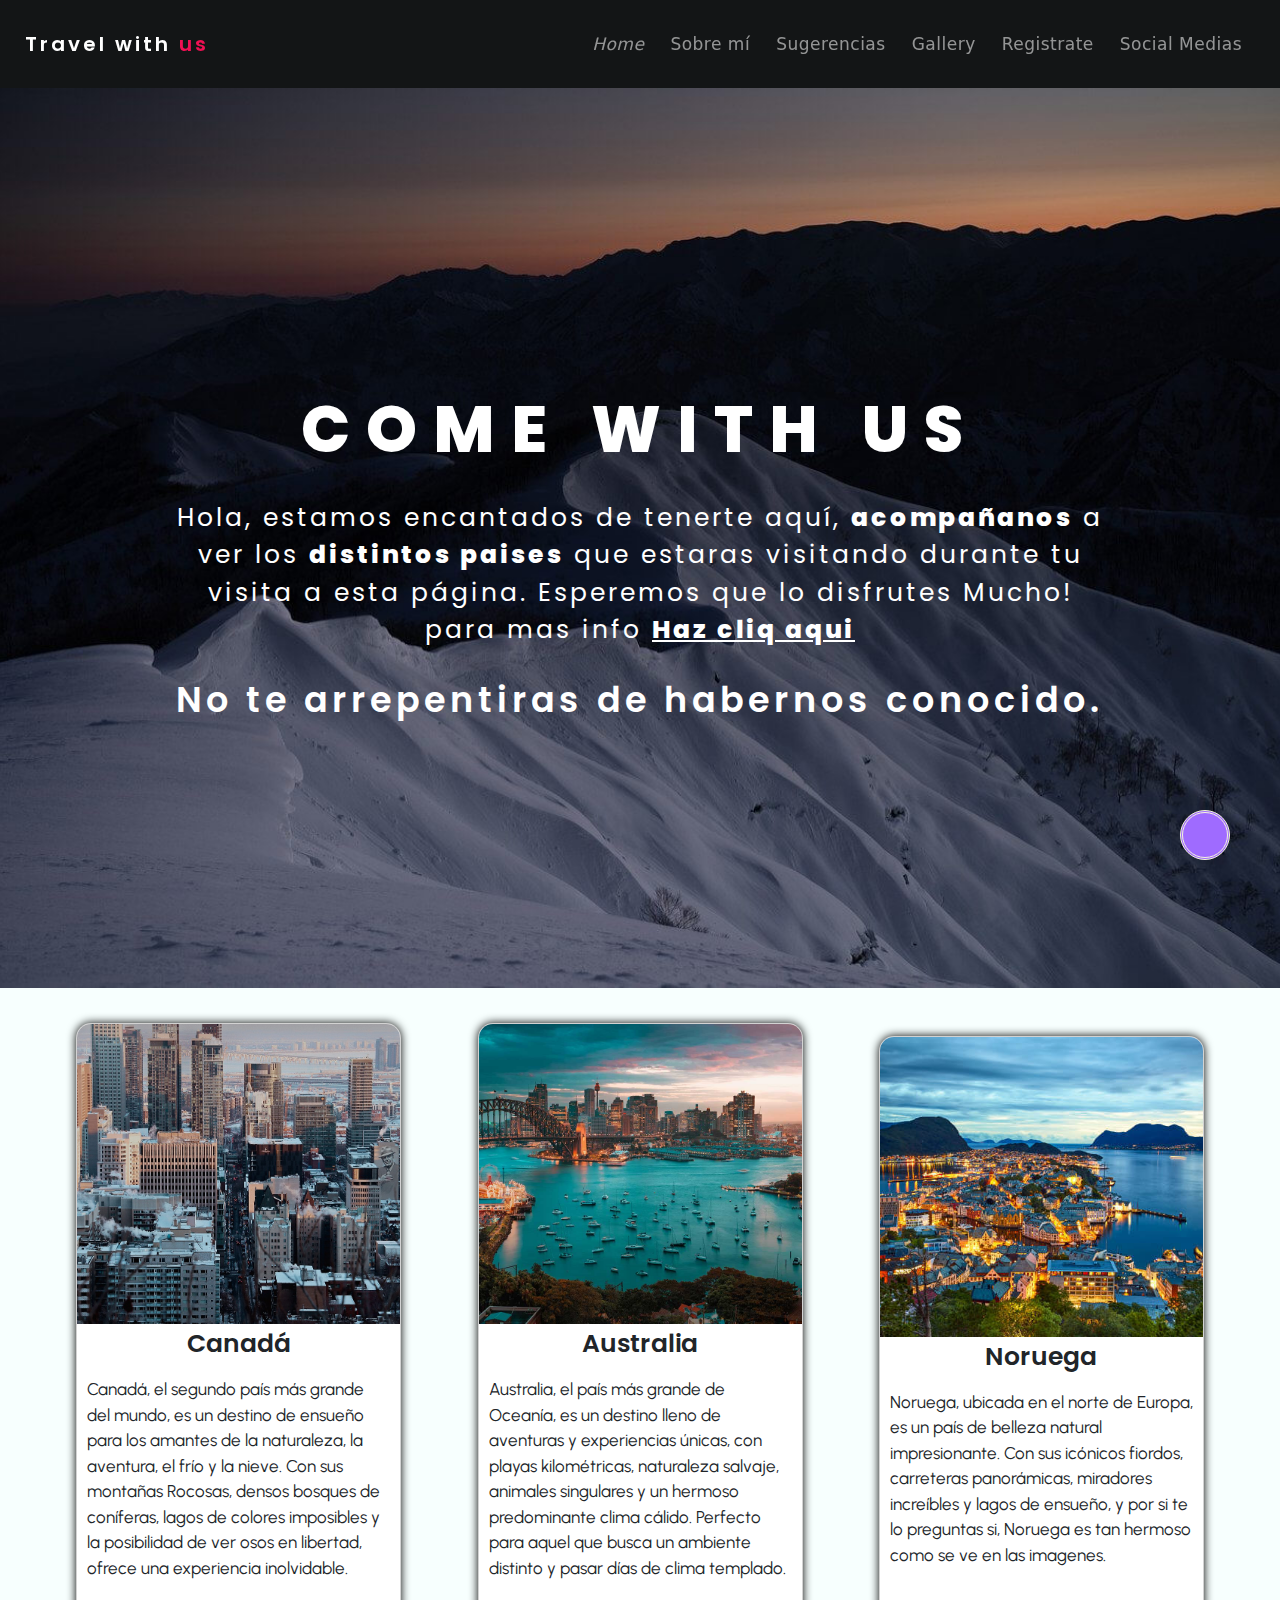
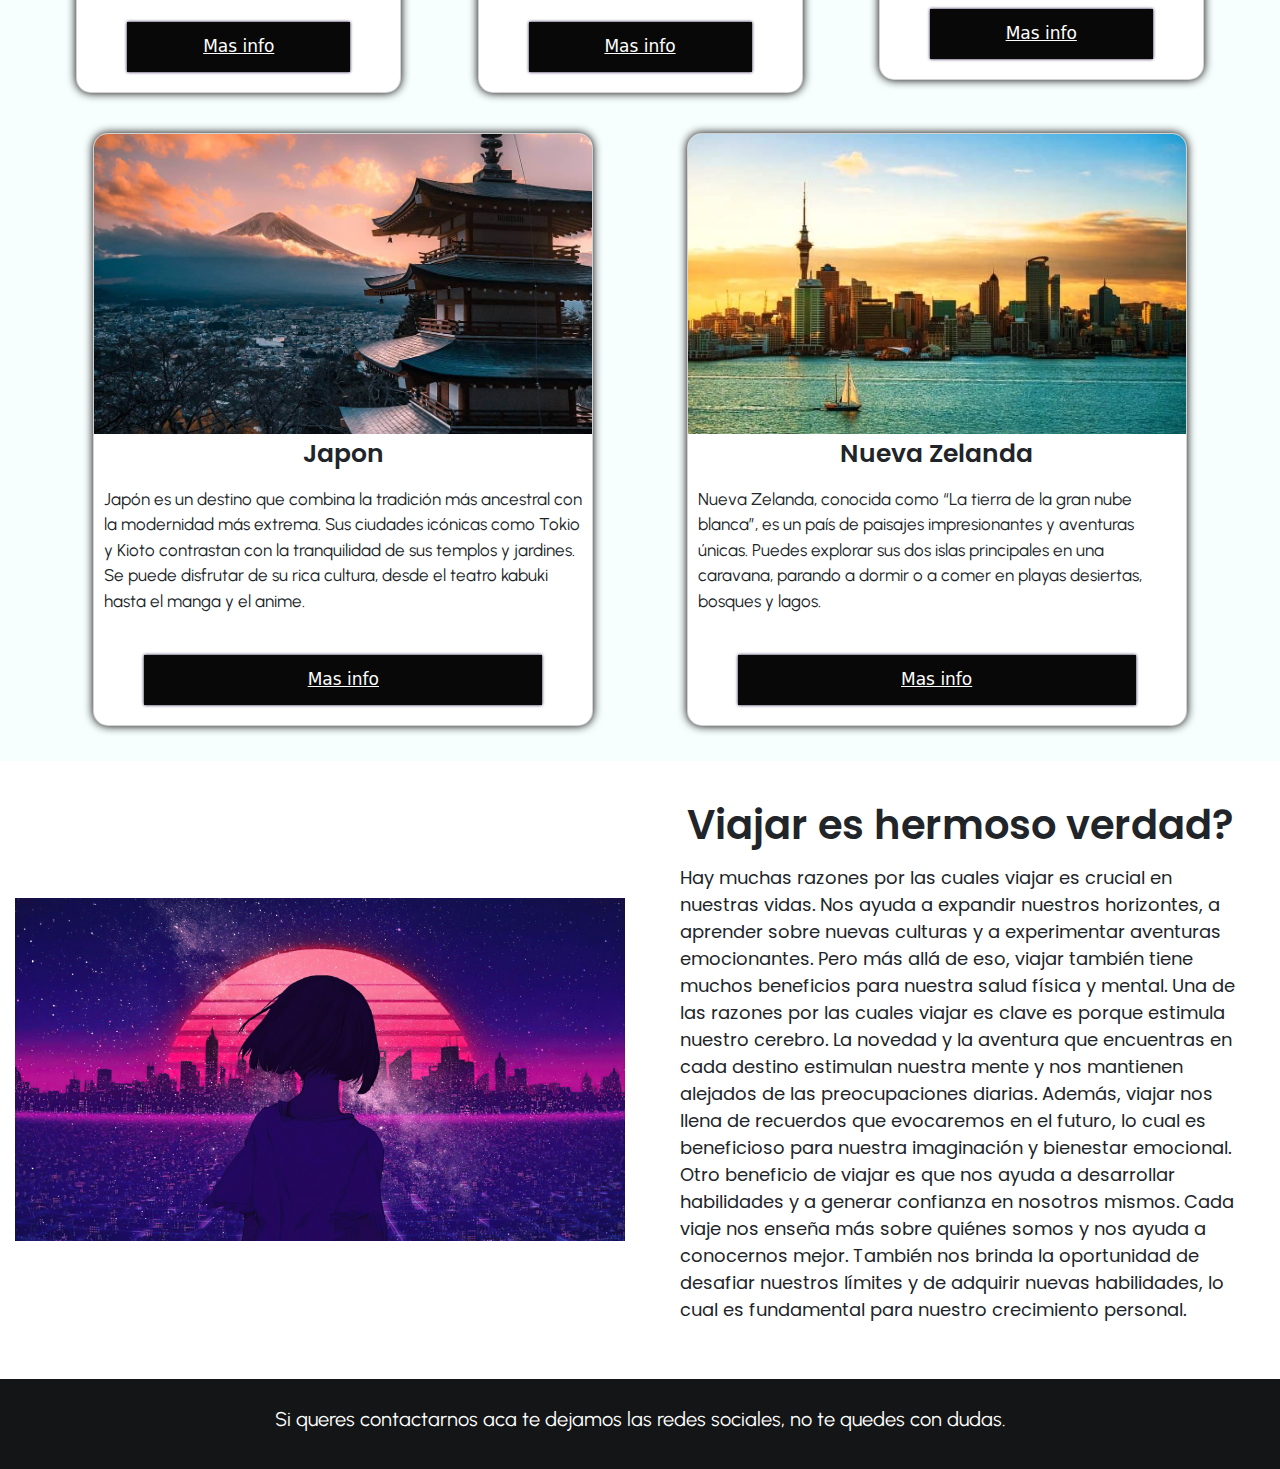
<file: index.html>
<!DOCTYPE html>
<html>

<head>
    <title>Travel with us</title>
    <meta charset="UTF-8">
    <meta name="Keywords" content="Paises, mejores, Cánada, Noruega, Japón, Australia, imigrar, exterior, extranjero">
    <meta name="author" content="Oscar Agustín Cabral">
    <meta name="robots" content="index">
    <meta name="description"
        content="Una página que busca mostrar unos Paises increibles, hermosos y seguros, te brinda info acerca de ellos para que elijas a cual deseas inmigrar">
    <meta name="viewport" content="width=device-width, initial-scale=1.0">
    <link rel="Icon" href="IMG/ma00ps.ico">
    <link rel="stylesheet" href="https://cdnjs.cloudflare.com/ajax/libs/font-awesome/6.5.1/css/all.min.css"
        integrity="sha512-DTOQO9RWCH3ppGqcWaEA1BIZOC6xxalwEsw9c2QQeAIftl+Vegovlnee1c9QX4TctnWMn13TZye+giMm8e2LwA=="
        crossorigin="anonymous" referrerpolicy="no-referrer" />
    <link href="https://cdn.jsdelivr.net/npm/bootstrap@5.3.3/dist/css/bootstrap.min.css" rel="stylesheet"
        integrity="sha384-QWTKZyjpPEjISv5WaRU9OFeRpok6YctnYmDr5pNlyT2bRjXh0JMhjY6hW+ALEwIH" crossorigin="anonymous">
    <!-- ANIMATIONS SCROLL START -->
    <link href="https://unpkg.com/aos@2.3.1/dist/aos.css" rel="stylesheet">
    <!-- ANIMATIONS SCROLL ENDDD -->
    <link rel="stylesheet" type="text/css" href="STyle.css/Normalize travel.css">
    <link rel="stylesheet" type="text/css" href="STyle.css/Travel with us style.css">
</head>

<body>

    <header class="navegation sticky-top">
        <nav class="navbar navbar-expand-lg navbar-dark sticky-top ">
            <div class="container-fluid ">
                <a class="navbar-brand logo" href="index.html">Travel with <span class="logo__propio"> us </span></a>
                <button class="navbar-toggler" type="button" data-bs-toggle="collapse"
                    data-bs-target="#collapsibleNavbar">
                    <span class="navbar-toggler-icon"></span>
                </button>
                <div class="collapse navbar-collapse  justify-content-end " id="collapsibleNavbar">
                    <ul class="navbar-nav lista__separadas ">
                        <li class="nav-item">
                            <a class="nav-link" href="index.html"><i class="fa-solid fa-house"> Home</i></a>
                        </li>
                        <li class="nav-item">
                            <a class="nav-link" href="Pages/Sobre mi.html">Sobre mí</a>
                        </li>
                        <li class="nav-item">
                            <a class="nav-link" href="Pages/Sugerencias.html">Sugerencias</a>
                        </li>
                        <li class="nav-item">
                            <a class="nav-link" href="Pages/Gallery.html">Gallery</a>
                        </li>
                        <li class="nav-item">
                            <a class="nav-link" href="Pages/Registrate.html">Registrate</a>
                        </li>
                        <li class="nav-item">
                            <a class="nav-link" href="#Redes sociales">Social Medias</a>
                        </li>
                    </ul>
                </div>
            </div>
        </nav>
    </header>
    <div id="top1"></div>
    <div class="titulo-principal-conteiner">

        <div class="titulo-principal-content">
            <h1>COME WITH US</h1>

            <p>
                Hola, estamos encantados de tenerte aquí, <strong> acompañanos</strong> a ver los <strong>distintos
                    paises</strong> que estaras visitando durante tu visita a esta página. Esperemos que lo disfrutes
                Mucho! para mas info <a href="https://www.youtube.com/watch?v=PErK1_AWuCg" target="_blank">Haz
                    cliq aqui</a>
            </p>
            <h2>No te arrepentiras de habernos conocido.</h2>
        </div>
    </div>
    <main>
        <section class="card__conteiner">
            <div class="card">
                <div class="card__img__conteiner">
                    <img src="IMG/CANADAMONTEREAL4.jpg">
                </div>
                <div class="card__title">
                    <h3>Canadá</h3>
                </div>
                <div class="card__desc">
                    <p> Canadá, el segundo país más grande del mundo, es un destino de ensueño para los amantes de la naturaleza, la aventura, el frío y la nieve. Con sus montañas Rocosas, densos bosques de coníferas, lagos de colores imposibles y la posibilidad de ver osos en libertad, ofrece una experiencia inolvidable.</p>
                </div>
                <div class="card__enlace"> <a href="Pages/Mas info.html#canada">Mas info</a></div>
            </div>

            <!-- AUSTRALIAAAAAAAAAAAA -->
            <div class="card">
                <div class="card__img__conteiner">
                    <img src="IMG/Australia image.jpg">
                </div>
                <div class="card__title">
                    <h3>Australia</h3>
                </div>
                <div class="card__desc">
                    <p> Australia, el país más grande de Oceanía, es un destino lleno de aventuras y experiencias únicas, con playas kilométricas, naturaleza salvaje, animales singulares y un hermoso predominante clima cálido. Perfecto para aquel que busca un ambiente distinto y pasar días de  clima templado.</p>
                </div>
                <div class="card__enlace"> <a href="Pages/Mas info.html#australia">Mas info</a></div>
            </div>
            <!-- NORUEGAAAAAAAAAA -->
            <div class="card">
                <div class="card__img__conteiner">
                    <img src="IMG/Noruega image.jpg">
                </div>
                <div class="card__title">
                    <h3>Noruega</h3>
                </div>
                <div class="card__desc">
                    <p> Noruega, ubicada en el norte de Europa, es un país de belleza natural impresionante. Con sus icónicos fiordos, carreteras panorámicas, miradores increíbles y lagos de ensueño, y por si te lo preguntas si, Noruega es tan hermoso como se ve en las imagenes.</p>
                </div>
                <div class="card__enlace"> <a href="Pages/Mas info.html#noruega">Mas info</a></div>
            </div>
            <!-- JAPONNNNNNNNNN -->
            <div class="card card--xl">
                <div class="card__img__conteiner">
                    <img src="IMG/Japon image.jpg" id="Japon">
                </div>
                <div class="card__title">
                    <h3>Japon</h3>
                </div>
                <div class="card__desc">
                    <p> Japón es un destino que combina la tradición más ancestral con la modernidad más extrema. Sus ciudades icónicas como Tokio y Kioto contrastan con la tranquilidad de sus templos y jardines. Se puede disfrutar de su rica cultura, desde el teatro kabuki hasta el manga y el anime.</p>
                </div>
                <div class="card__enlace"> <a href="Pages/Mas info.html#japon">Mas info</a></div>
            </div>
            <!-- NUEVA ZELANDAAAAAAAAAAAAAAA -->
            <div class="card card--xl card--momento">
                <div class="card__img__conteiner">
                    <img src="IMG/Nueva zelanda image.jpg">
                </div>
                <div class="card__title">
                    <h3>Nueva Zelanda</h3>
                </div>
                <div class="card__desc">
                    <p> Nueva Zelanda, conocida como “La tierra de la gran nube blanca”, es un país de paisajes impresionantes y aventuras únicas. Puedes explorar sus dos islas principales en una caravana, parando a dormir o a comer en playas desiertas, bosques y lagos. </p>
                </div>
                <div class="card__enlace"> <a href="Pages/Mas info.html#nueva-zelanda">Mas info</a></div>
            </div>
        </section>

    </main>
    <aside>
        <article>
            <div class="conteiner-plus">
                <div class="left">
                    <img src="IMG/Viaje Retro im.JPG" title="Imagen Animada" alt="Una imagen totalmente animada la cual muestra una chica mirando de lejos a una ciudad durante la puesta de sol.">
                </div>
                <div class="right">
                    <h3> Viajar es hermoso verdad?</h3>
                    <p>
                        Hay muchas razones por las cuales viajar es crucial en nuestras vidas. Nos ayuda a expandir
                        nuestros
                        horizontes, a aprender sobre nuevas culturas y a experimentar aventuras emocionantes. Pero más
                        allá
                        de eso, viajar también tiene muchos beneficios para nuestra salud física y mental. Una de las
                        razones por las cuales viajar es clave es porque estimula nuestro cerebro. La novedad y la
                        aventura
                        que encuentras en cada destino estimulan nuestra mente y nos mantienen alejados de las
                        preocupaciones diarias. Además, viajar nos llena de recuerdos que evocaremos en el futuro, lo
                        cual
                        es beneficioso para nuestra imaginación y bienestar emocional. Otro beneficio de viajar es que
                        nos
                        ayuda a desarrollar habilidades y a generar confianza en nosotros mismos. Cada viaje nos enseña
                        más
                        sobre quiénes somos y nos ayuda a conocernos mejor. También nos brinda la oportunidad de
                        desafiar
                        nuestros límites y de adquirir nuevas habilidades, lo cual es fundamental para nuestro
                        crecimiento
                        personal.
                    </p>
                </div>
            </div>
        </article>
    </aside>

    <footer class="contactame">
        <div class="anclada-abajo">
            <p id="Redes sociales"> Si queres contactarnos aca te dejamos las redes sociales, no te quedes con dudas.
            </p>
            <a href="https://www.instagram.com/osky_cabral/" target="_blank">
                <i class="fa-brands fa-instagram instagram"></i>
            </a>
            <a href="https://twitter.com/OskyCabral" target="_blank">
                <i class="fa-brands fa-x-twitter twitter"></i>
            </a>
            <a href="https://www.facebook.com/oscar.cabral.79" target="_blank">
                <i class="fa-brands fa-facebook facebook"></i>
            </a>
    </footer>
    <div>
        <a class="VolverArriba" href="#top1"><i class="fa-solid fa-angle-up"></i></a>
    </div>

    <script src="https://cdn.jsdelivr.net/npm/bootstrap@5.3.3/dist/js/bootstrap.bundle.min.js"
        integrity="sha384-YvpcrYf0tY3lHB60NNkmXc5s9fDVZLESaAA55NDzOxhy9GkcIdslK1eN7N6jIeHz" crossorigin="anonymous">
    </script>
    <script src="https://unpkg.com/aos@2.3.1/dist/aos.js"></script>
    <script>
        AOS.init();
    </script>
</body>

</html>
</file>
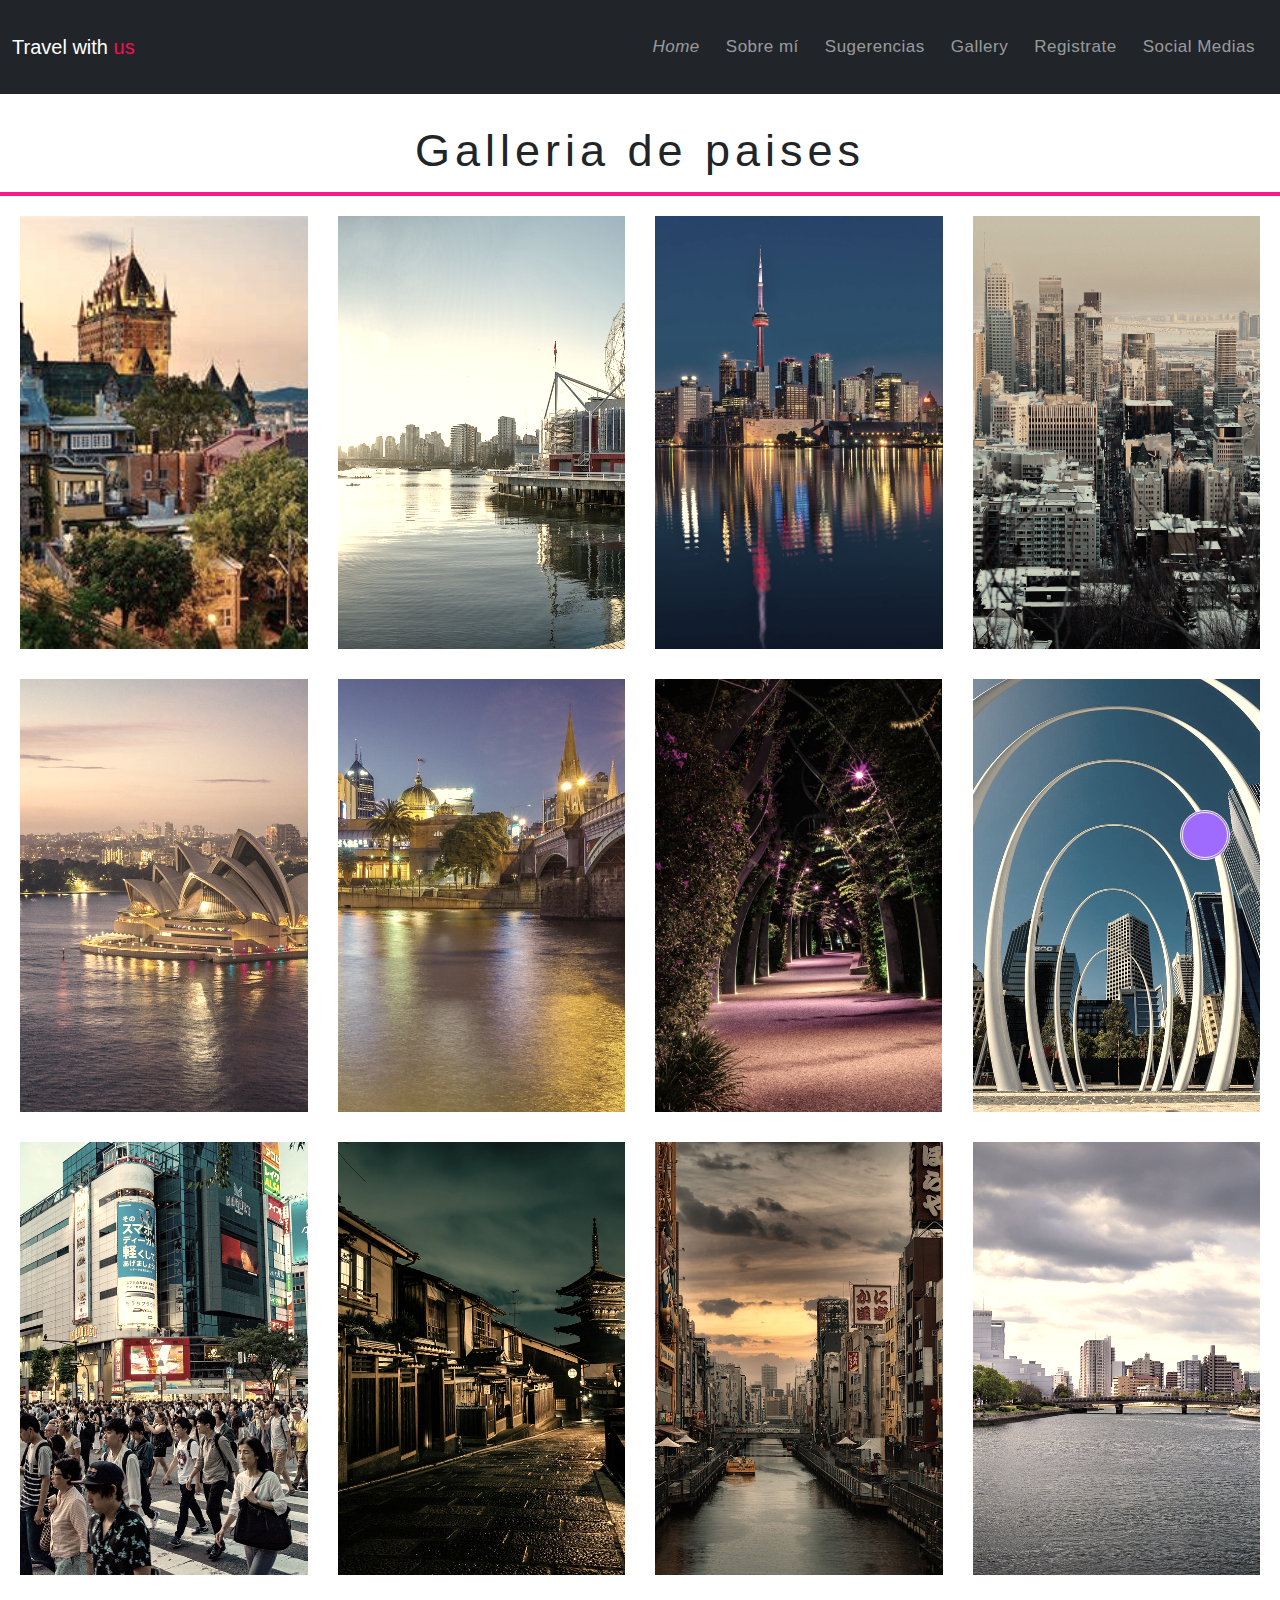
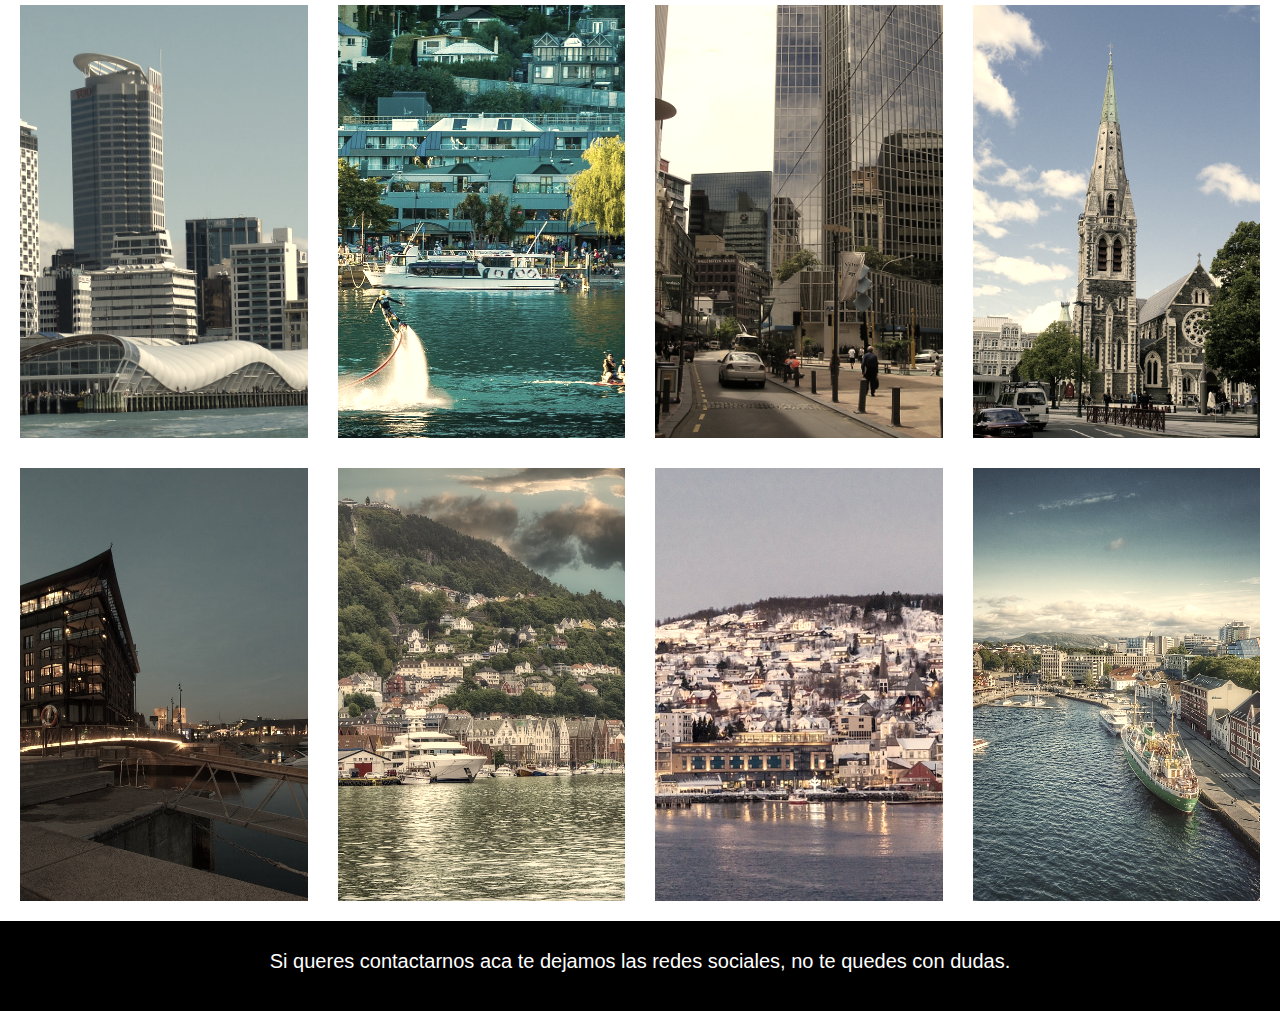
<file: Gallery.html>
<!DOCTYPE html>
<html lang="en">

<head>
    <meta charset="UTF-8">
    <meta name="viewport" content="width=device-width, initial-scale=1.0">
    <link rel="Icon" href="ma00ps.ico">
    <title> paises hermosos </title>
    <link rel="Icon" href="ma00ps.ico">
    <link rel="stylesheet" href="https://cdnjs.cloudflare.com/ajax/libs/font-awesome/6.5.1/css/all.min.css"
        integrity="sha512-DTOQO9RWCH3ppGqcWaEA1BIZOC6xxalwEsw9c2QQeAIftl+Vegovlnee1c9QX4TctnWMn13TZye+giMm8e2LwA=="
        crossorigin="anonymous" referrerpolicy="no-referrer" />
    <link href="https://cdn.jsdelivr.net/npm/bootstrap@5.3.3/dist/css/bootstrap.min.css" rel="stylesheet"
        integrity="sha384-QWTKZyjpPEjISv5WaRU9OFeRpok6YctnYmDr5pNlyT2bRjXh0JMhjY6hW+ALEwIH" crossorigin="anonymous">
    <link rel="stylesheet" type="text/css" href="Normalize travel.css">
    <link rel="stylesheet" type="text/css" href="Travel with us style.css">
</head>

<body>
    <header id="top5">
        <nav class="navbar navbar-expand-md bg-dark navbar-dark ">
            <div class="container-fluid ">
              <a class="navbar-brand" href="index.html">Travel with <span class="logo__propio"> us </span></a>
              <button class="navbar-toggler" type="button" data-bs-toggle="collapse" data-bs-target="#collapsibleNavbar">
                <span class="navbar-toggler-icon"></span>
              </button>
              <div class="collapse navbar-collapse  justify-content-end" id="collapsibleNavbar" >
                <ul class="navbar-nav lista__separadas my-3">
                    <li class="nav-item">
                        <a class="nav-link" href="index.html"><i class="fa-solid fa-house"> Home</i></a>
                    </li>
                    <li class="nav-item">
                        <a class="nav-link" href="Sobre mi.html">Sobre mí</a>
                    </li>
                    <li class="nav-item">
                        <a class="nav-link" href="Sugerencias.html">Sugerencias</a>
                    </li>
                    <li class="nav-item">
                        <a class="nav-link" href="Gallery.html">Gallery</a>
                    </li>
                    <li class="nav-item">
                        <a class="nav-link" href="Registrate.html">Registrate</a>
                    </li>
                    <li class="nav-item">
                        <a class="nav-link" href="#Redes sociales">Social Medias</a>
                    </li>
                </ul>
              </div>
            </div>
          </nav>
    </header>

    <main>
        <section class="titulo-galeria">
            <h1>Galleria de paises</h1>
            <span class="linea"> </span>
        </section>
        <div class="Galeria-conteiner">
            <div class="Box i1">
                <img src="IMG/CANADAQUEBEC1.jpg" title="CANADA-QUEBEC">
            </div>
            <div class="Box i2">
                <img src="IMG/CANADAVANCOVUER2.jpg" title="CANADA-VANCOUVER">
            </div>
            <div class="Box i3">
                <img src="IMG/CANADATORONTO3.jpg" title="CANADA-TORONTO">
            </div>
            <div class="Box i4">
                <img src="IMG/CANADAMONTEREAL4.jpg" title="CANADA-MONTEREAL">
            </div>
            <div class="Box i5">
                <img src="IMG/AUSTRALIASIDNEY1.jpg" title="AUSTRALIA-SIDNEY">
            </div>
            <div class="Box i6">
                <img src="IMG/AUSTRALIAMELOBURNE2.jpg" title="AUSTRALIA-MELOBURNE">
            </div>
            <div class="Box i7">
                <img src="IMG/AUSTRALIABRISBANE3.jpg" title="AUSTRALIA-BRISBANE">
            </div>
            <div class="Box i8">
                <img src="IMG/AUSTRALIAPERTH4.jpg" title="AUSTRALIA-PERTH">
            </div>
            <div class="Box i9">
                <img src="IMG/JAPONTOKYO1.jpg" title="JAPON-TOKYO">
            </div>
            <div class="Box i10">
                <img src="IMG/JAPONKIOTO2.jpg" title="JAPON-KIOTO">
            </div>
            <div class="Box i11">
                <img src="IMG/JAPONOSAKA3.jpg" title="JAPON-OSAKA">
            </div>
            <div class="Box i12">
                <img src="IMG/JAPONHIROSHIMA4.jpg" title="JAPON-HIROSHIMA">
            </div>
            <div class="Box i13">
                <img src="IMG/NUEVAZELANDAAUCKLAND1.jpg" title="NUEVAZELANDA-AUCKLAND">
            </div>
            <div class="Box i14">
                <img src="IMG/NUEVAZELANDAQUEENSTOWN2.jpg" title="NUEVAZELANDA-QUEENSTOWN">
            </div>
            <div class="Box i15">
                <img src="IMG/NUEVAZELANDAWELLINGTON3.jpg" title="NUEVAZELANDA-WELLINGTON">
            </div>
            <div class="Box i16">
                <img src="IMG/NUEVAZELANDACHRISTCHURCH4.jpg" title="NUEVAZELANDA-CHRISTCHURCH">
            </div>
            <div class="Box i17">
                <img src="IMG/NORUEGAOSLO1.jpg" title="NORUEGA-OSLO">
            </div>
            <div class="Box i18">
                <img src="IMG/NORUEGABERGEN2.jpg" title="NORUEGA-BERGEN">
            </div>
            <div class="Box i19">
                <img src="IMG/NORUEGATROMSO3.jpg" title="NORUEGA-TROMSO">
            </div>
            <div class="Box i20">
                <img src="IMG/NORUEGASTAVANGER4.jpg" title="NORUEGA-STAVANGER">
            </div>
        </div>
    </main>


    <footer class="contactame">
        <p id="Redes sociales"> Si queres contactarnos aca te dejamos las redes sociales, no te quedes con dudas.</p>
        <a href="https://www.instagram.com/osky_cabral/" target="_blank">
            <i class="fa-brands fa-instagram"></i>
        </a>
        <a href="https://twitter.com/OskyCabral" target="_blank">
            <i class="fa-brands fa-x-twitter"></i>
        </a>
        <a href="https://www.facebook.com/oscar.cabral.79" target="_blank">
            <i class="fa-brands fa-facebook"></i>
        </a>
    </footer>
    <div>
        <a class="VolverArriba" href="#top5"><i class="fa-solid fa-angle-up"></i></a>
    </div>

    <script src="https://cdn.jsdelivr.net/npm/bootstrap@5.3.3/dist/js/bootstrap.bundle.min.js"
        integrity="sha384-YvpcrYf0tY3lHB60NNkmXc5s9fDVZLESaAA55NDzOxhy9GkcIdslK1eN7N6jIeHz" crossorigin="anonymous">
    </script>
</body>

</html>
</file>
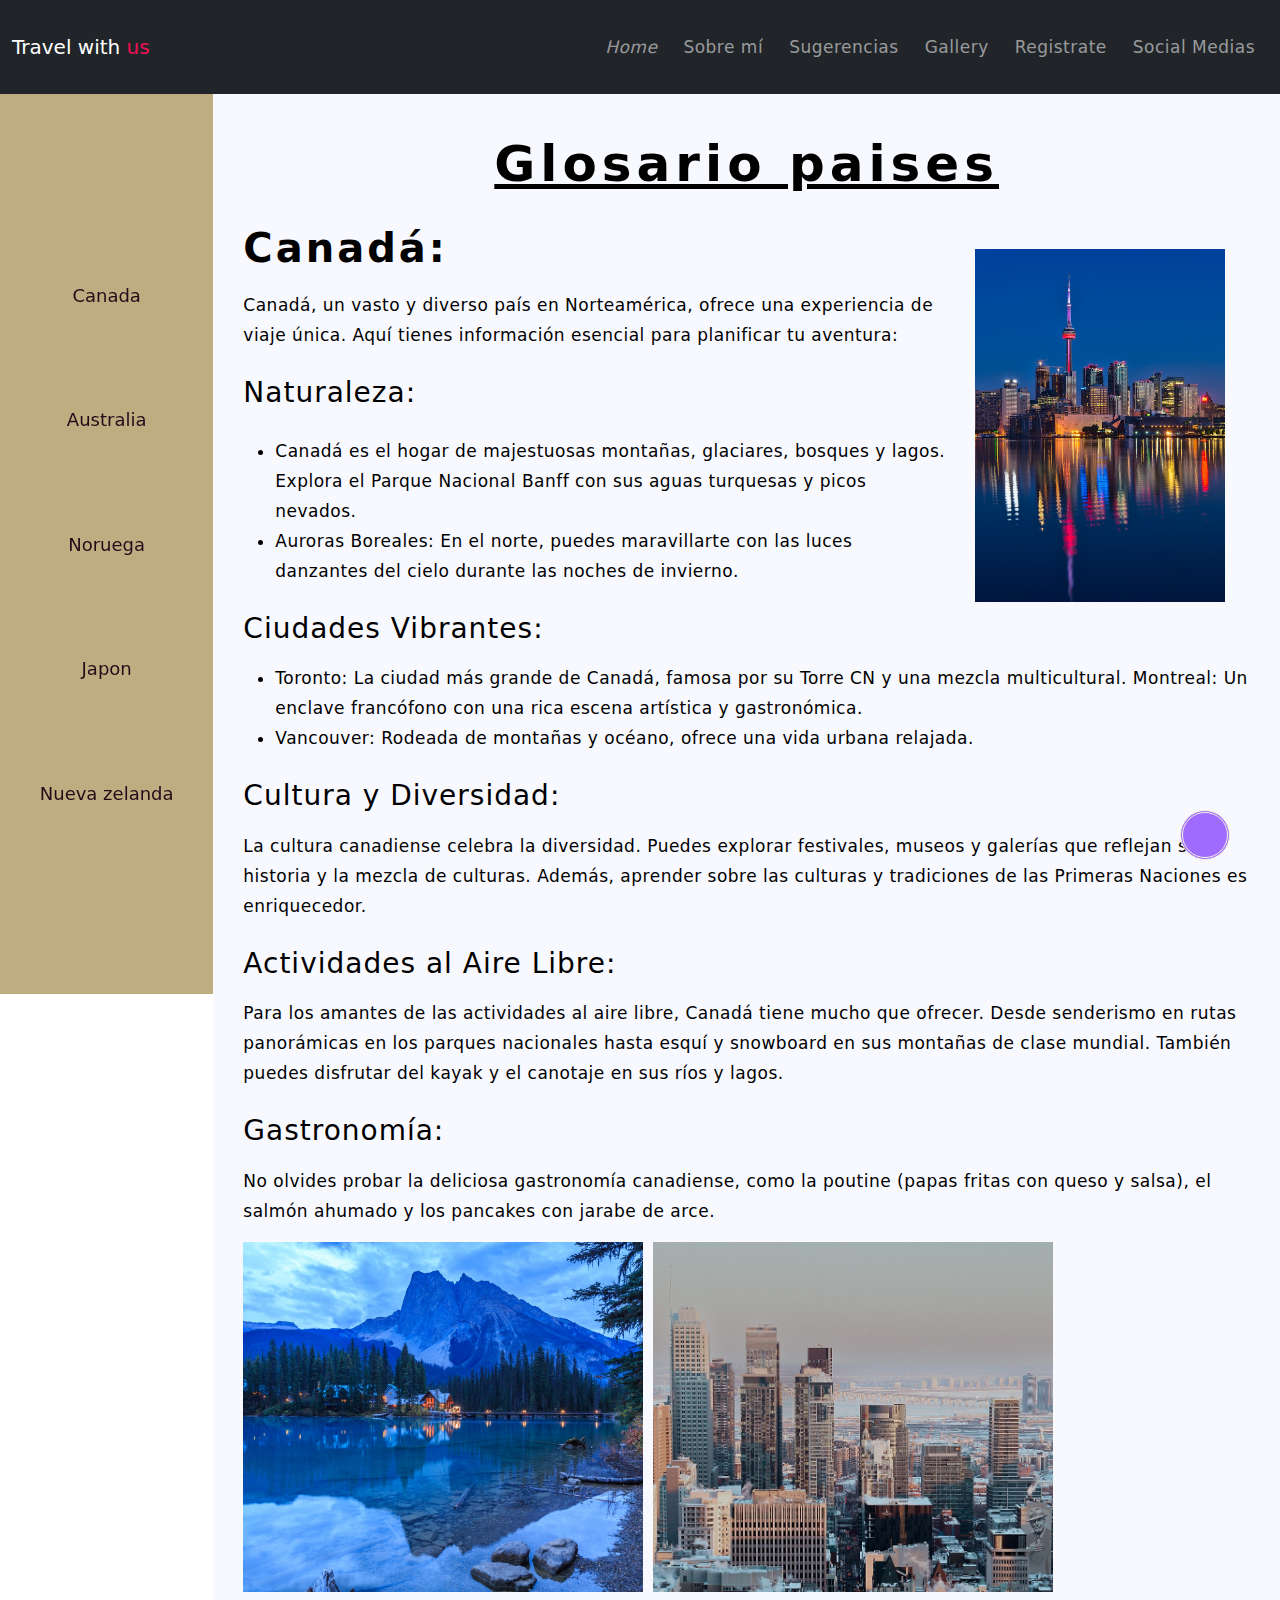
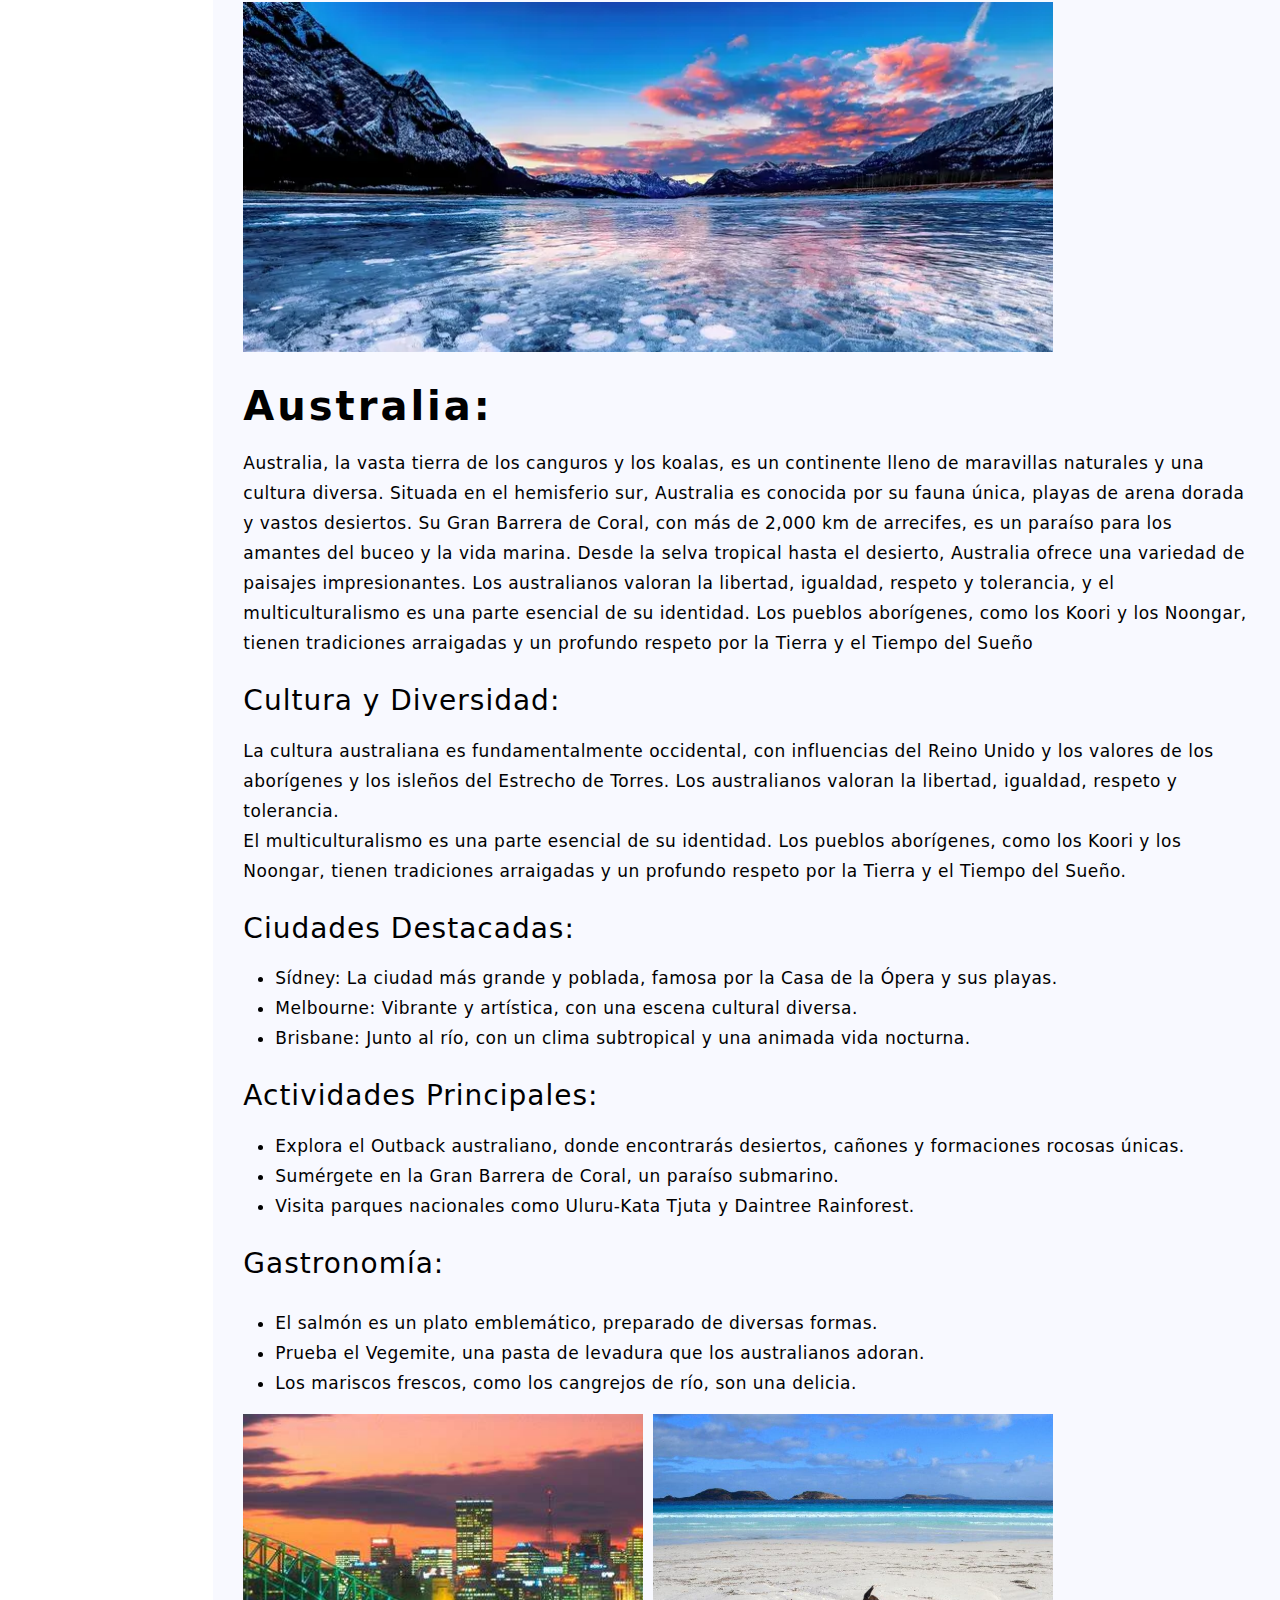
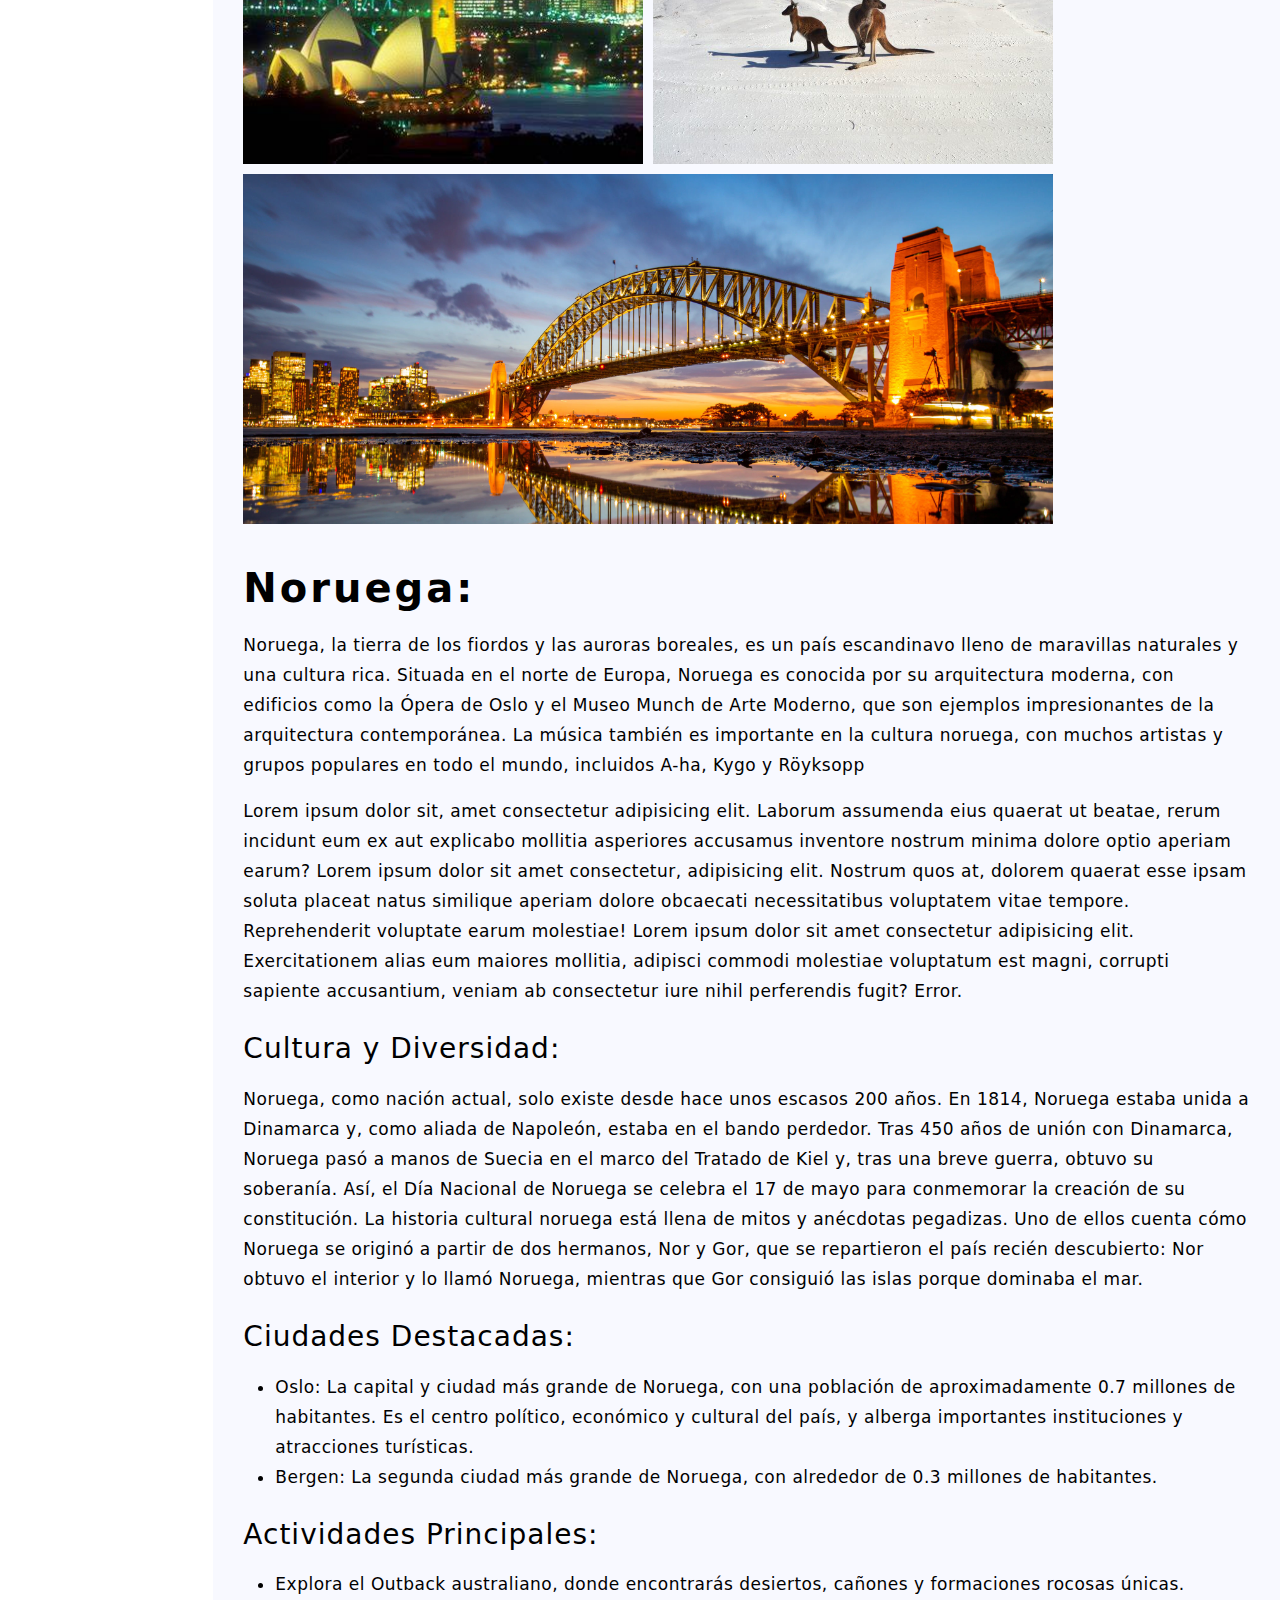
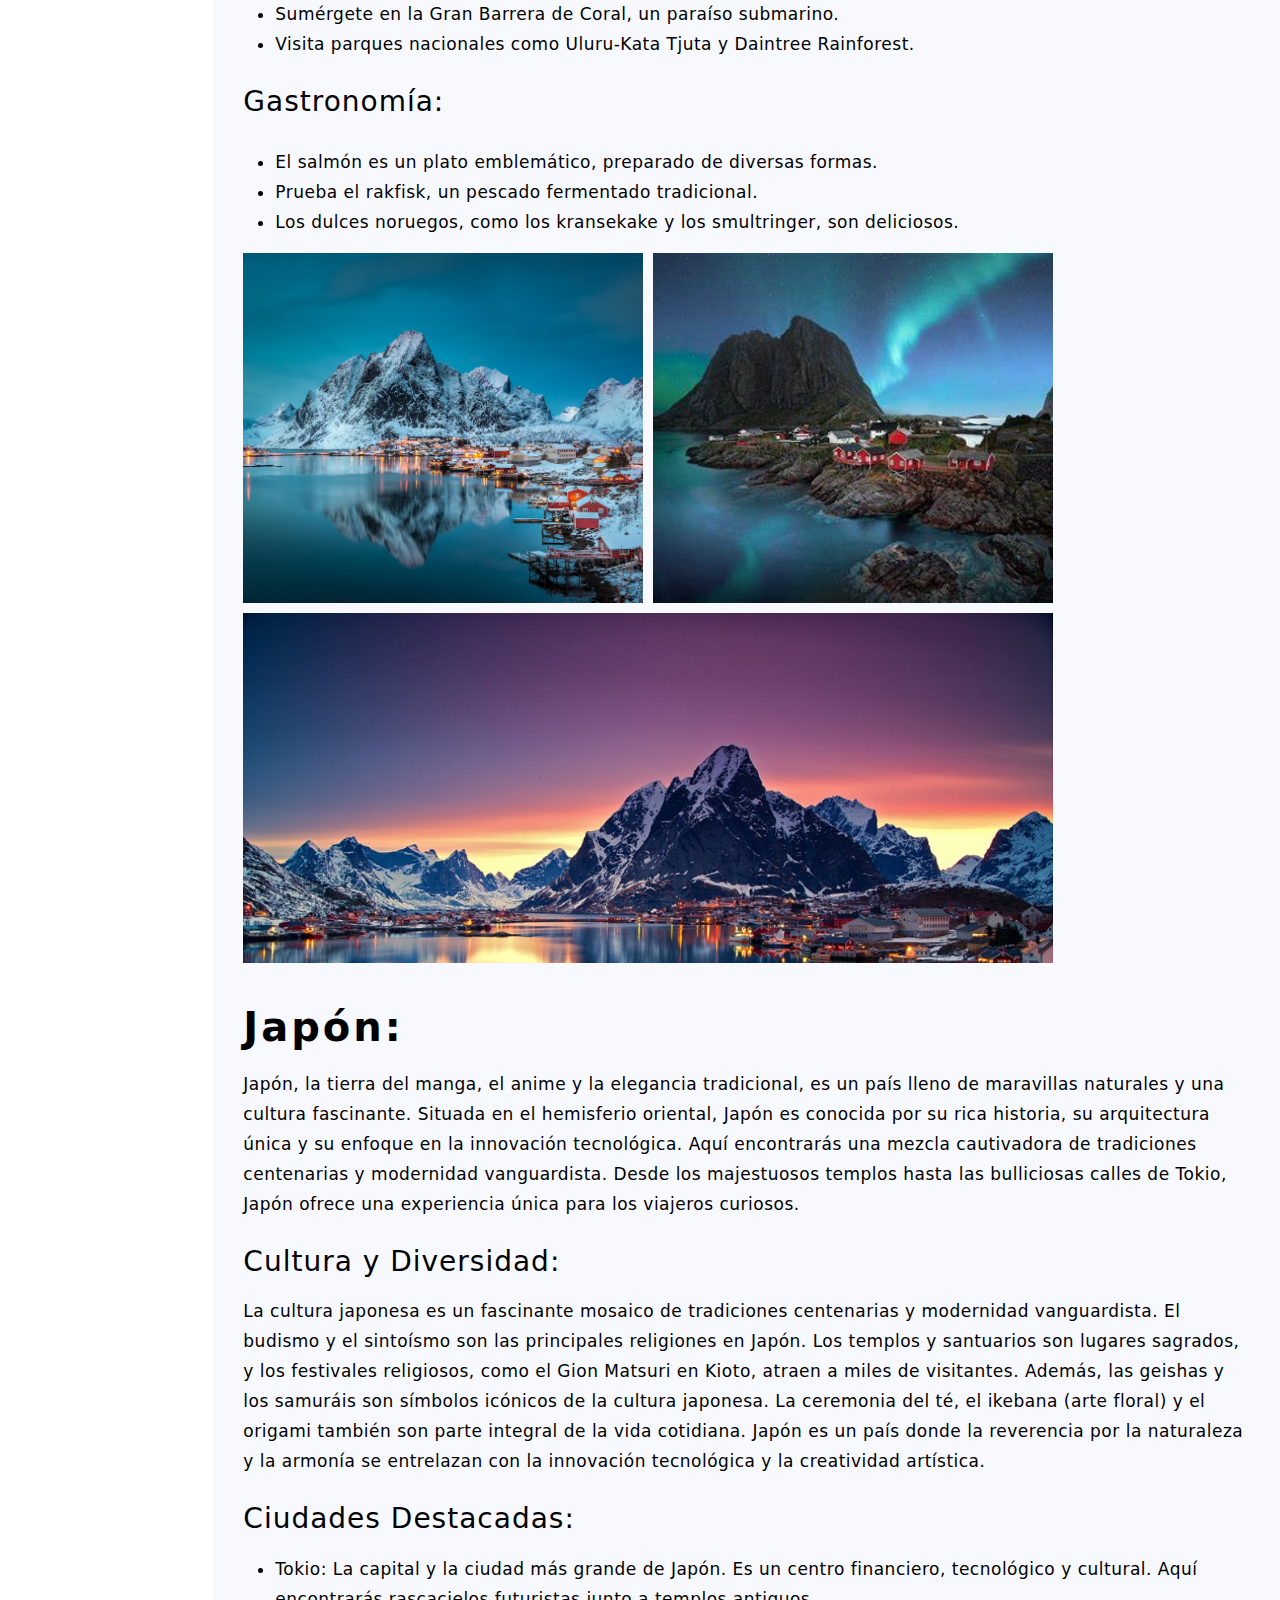
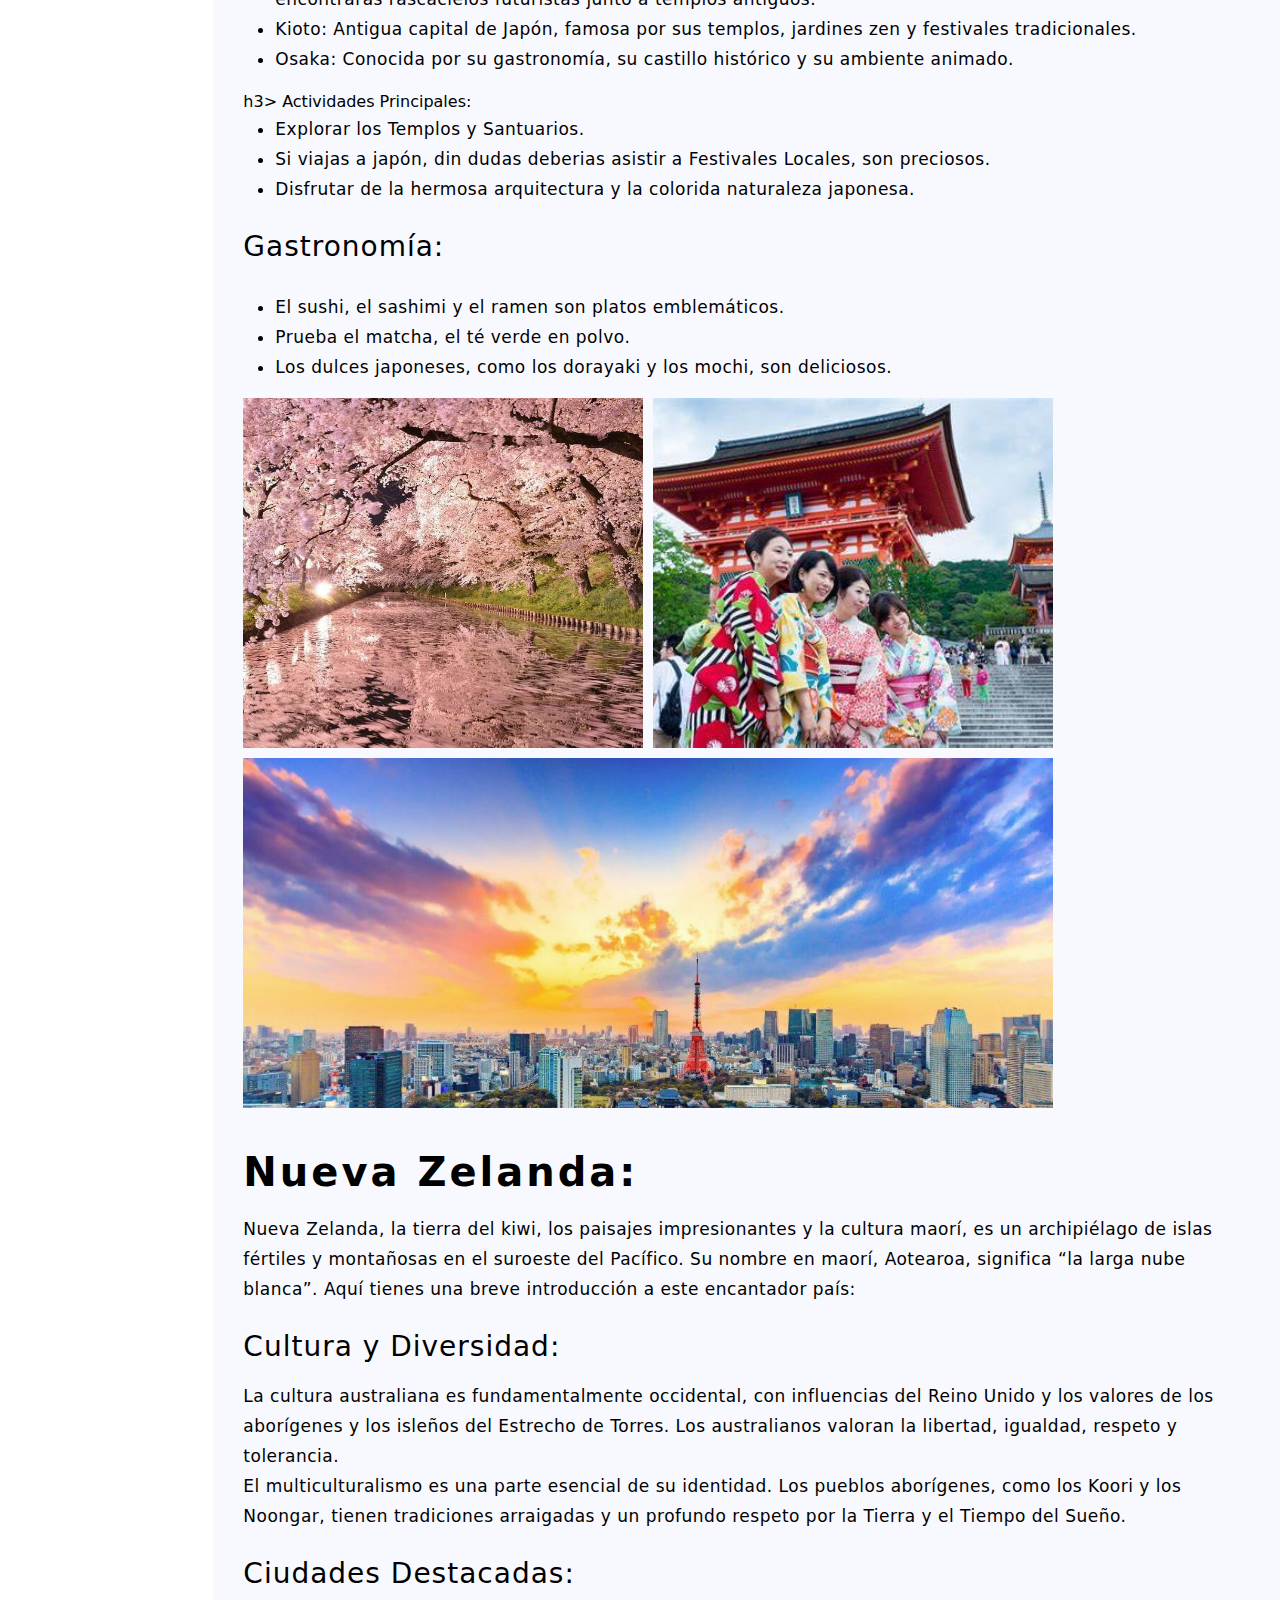
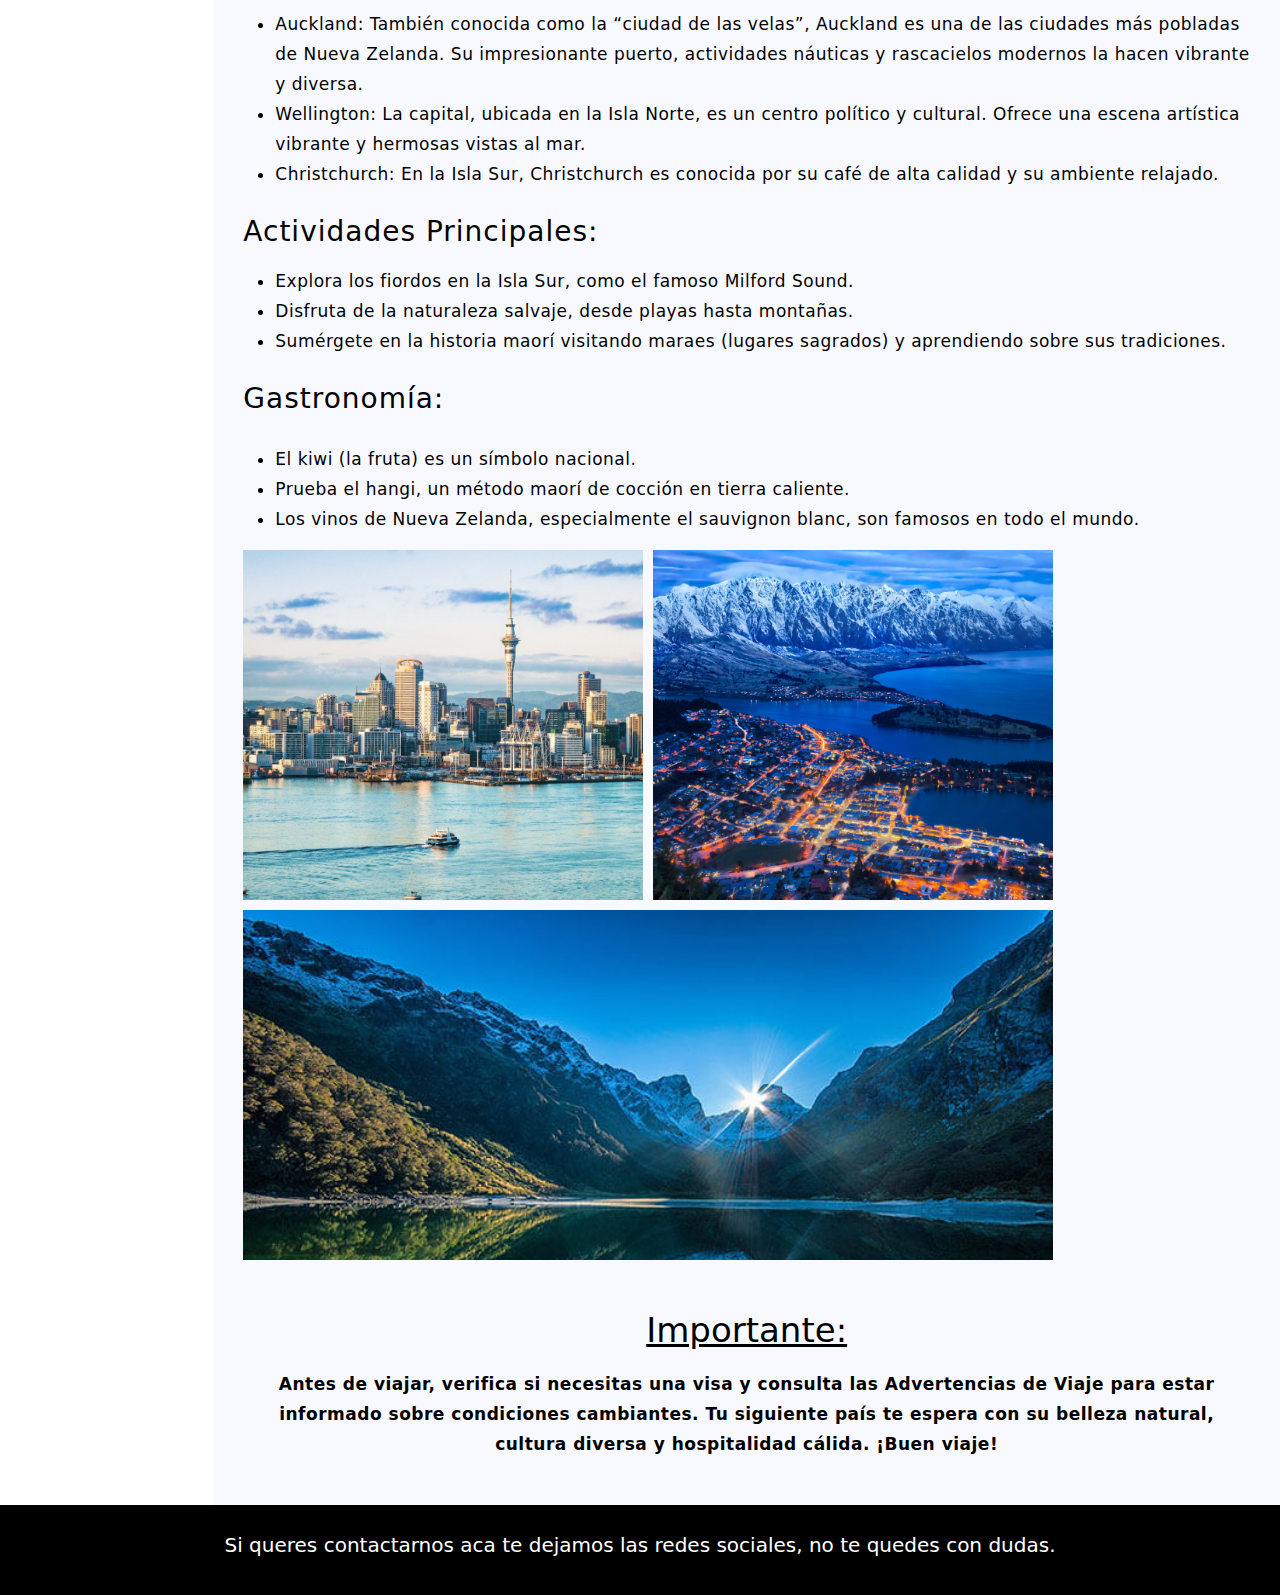
<file: Mas info.html>
<!DOCTYPE html>
<html lang="en">

<head>
    <meta charset="UTF-8">
    <meta name="viewport" content="width=device-width, initial-scale=1.0">
    <title>Travel with us</title>
    <link rel="Icon" href="ma00ps.ico">
    <link rel="stylesheet" href="https://cdnjs.cloudflare.com/ajax/libs/font-awesome/6.5.1/css/all.min.css"
        integrity="sha512-DTOQO9RWCH3ppGqcWaEA1BIZOC6xxalwEsw9c2QQeAIftl+Vegovlnee1c9QX4TctnWMn13TZye+giMm8e2LwA=="
        crossorigin="anonymous" referrerpolicy="no-referrer" />
    <link rel="stylesheet" type="text/css" href="Travel with us style.css">
    <link rel="stylesheet" type="text/css" href="Normalize travel.css">
    <link href="https://cdn.jsdelivr.net/npm/bootstrap@5.3.3/dist/css/bootstrap.min.css" rel="stylesheet"
        integrity="sha384-QWTKZyjpPEjISv5WaRU9OFeRpok6YctnYmDr5pNlyT2bRjXh0JMhjY6hW+ALEwIH" crossorigin="anonymous">
</head>

<body>
    <nav class="navbar navbar-expand-md bg-dark navbar-dark " id="top6">
        <div class="container-fluid ">
            <a class="navbar-brand" href="index.html">Travel with <span class="logo__propio"> us </span></a>
            <button class="navbar-toggler" type="button" data-bs-toggle="collapse" data-bs-target="#collapsibleNavbar">
                <span class="navbar-toggler-icon"></span>
            </button>
            <div class="collapse navbar-collapse  justify-content-end" id="collapsibleNavbar">
                <ul class="navbar-nav lista__separadas my-3">
                    <li class="nav-item">
                        <a class="nav-link" href="index.html"><i class="fa-solid fa-house"> Home</i></a>
                    </li>
                    <li class="nav-item">
                        <a class="nav-link" href="Sobre mi.html">Sobre mí</a>
                    </li>
                    <li class="nav-item">
                        <a class="nav-link" href="Sugerencias.html">Sugerencias</a>
                    </li>
                    <li class="nav-item">
                        <a class="nav-link" href="Gallery.html">Gallery</a>
                    </li>
                    <li class="nav-item">
                        <a class="nav-link" href="Registrate.html">Registrate</a>
                    </li>
                    <li class="nav-item">
                        <a class="nav-link" href="#Redes sociales">Social Medias</a>
                    </li>
                </ul>
            </div>
        </div>
    </nav>

    <div class="container-fluid">

        <div class="row">
            
            <aside class="col-3 col-sm-2 aside">
                <div class=" aside__contenido text-wrap">
                    <input type="checkbox" class="menu__checbox" id="open__menu">
                    <label for="open__menu" class="open__menu-boton-indice"><i class="fa-solid fa-bars"
                            role="button"></i></label>
                    <div class="aside__indice">
                        <a href="#canada">Canada</a>
                        <a href="#australia">Australia</a>
                        <a href="#noruega">Noruega</a>
                        <a href="#japon">Japon</a>
                        <a href="#nueva-zelanda">Nueva zelanda</a>
                    </div>
                </div>
            </aside>

            <main class="col-9 col-sm-10 conteiner__info">

                <article class="info__content">
                    <div class="glosario-titulo">
                        <h1> Glosario paises</h1>
                    </div>
                    <section class="info__paises info__paises--canada" id="canada">
                        <img class="primera--imagen" src="IMG/CANADATORONTO3.jpg">
                        <h2> Canadá:</h2>
                        <p>Canadá, un vasto y diverso país en Norteamérica, ofrece una experiencia de viaje única. Aquí
                            tienes información esencial para planificar tu aventura:</p>

                        <h3> Naturaleza: </h3>
                        <p>
                            <ul>
                                <li>Canadá es el hogar de majestuosas montañas, glaciares, bosques y lagos. Explora el
                                    Parque
                                    Nacional Banff con sus aguas turquesas y picos nevados.</li>
                                <li>Auroras Boreales: En el norte, puedes maravillarte con las luces danzantes del cielo
                                    durante
                                    las noches de invierno.</li>
                            </ul>

                            <h3> Ciudades Vibrantes: </h3>
                            <ul>
                                <li>Toronto: La ciudad más grande de Canadá, famosa por su Torre CN y una mezcla
                                    multicultural.
                                    Montreal: Un enclave francófono con una rica escena artística y gastronómica.</li>
                                <li>Vancouver: Rodeada de montañas y océano, ofrece una vida urbana relajada.</li>
                            </ul>
                            <h3>Cultura y Diversidad: </h3>
                            <p>La cultura canadiense celebra la diversidad. Puedes explorar festivales, museos y
                                galerías
                                que reflejan su historia y la mezcla de culturas. Además, aprender sobre las culturas y
                                tradiciones de las Primeras Naciones es enriquecedor.</p>

                            <h3>Actividades al Aire Libre:</h3>
                            <p>Para los amantes de las actividades al aire libre, Canadá tiene mucho que ofrecer. Desde
                                senderismo en rutas panorámicas en los parques nacionales hasta esquí y snowboard en sus
                                montañas de clase mundial. También puedes disfrutar del kayak y el canotaje en sus ríos
                                y
                                lagos.</p>
                            <h3>Gastronomía: </h3>
                            <p>No olvides probar la deliciosa gastronomía canadiense, como la poutine (papas fritas con
                                queso y salsa), el salmón ahumado y los pancakes con jarabe de arce.</p>

                        </p>
                        <div class="last__img__conteiner">
                            <div class="imagenes__final imagenes__final--1">
                                <img src="IMG/CANADA INFO.jpg">
                            </div>
                            <div class="imagenes__final imagenes__final--2">
                                <img src="IMG/CANADA INFO2.jpg">
                            </div>
                            <div class="imagenes__final imagenes__final--3">
                                <img src="IMG/CANADAMONTEREAL4.jpg">
                            </div>
                        </div>
                    </section>
                    <section class="info__paises info__paises--australia" id="australia">
                        <h2>Australia:</h2>
                        <p> Australia, la vasta tierra de los canguros y los koalas, es un continente lleno de
                            maravillas
                            naturales y una cultura diversa. Situada en el hemisferio sur, Australia es conocida por su
                            fauna única, playas de arena dorada y vastos desiertos. Su Gran Barrera de Coral, con más de
                            2,000 km de arrecifes, es un paraíso para los amantes del buceo y la vida marina. Desde la
                            selva tropical hasta el desierto, Australia ofrece una variedad de paisajes impresionantes.
                            Los australianos valoran la libertad, igualdad, respeto y tolerancia, y el multiculturalismo
                            es una parte esencial de su identidad. Los pueblos aborígenes, como los Koori y los Noongar,
                            tienen tradiciones arraigadas y un profundo respeto por la Tierra y el Tiempo del Sueño </p>


                        <h3>Cultura y Diversidad:</h3>
                        <p>
                            La cultura australiana es fundamentalmente occidental, con influencias del Reino Unido y los
                            valores de los aborígenes y los isleños del Estrecho de Torres.
                            Los australianos valoran la libertad, igualdad, respeto y tolerancia.
                            <br> El multiculturalismo
                            es una parte esencial de su identidad.
                            Los pueblos aborígenes, como los Koori y los Noongar, tienen tradiciones arraigadas y un
                            profundo respeto por la Tierra y el Tiempo del Sueño.
                        </p>
                        <h3>Ciudades Destacadas:</h3>
                        <ul>
                            <li>Sídney: La ciudad más grande y poblada, famosa por la Casa de la Ópera y sus playas.
                            </li>
                            <li> Melbourne: Vibrante y artística, con una escena cultural diversa.</li>
                            <li> Brisbane: Junto al río, con un clima subtropical y una animada vida nocturna.</li>

                        </ul>
                        <h3> Actividades Principales:</h3>
                        <ul>
                            <li>Explora el Outback australiano, donde encontrarás desiertos, cañones y formaciones
                                rocosas únicas.</li>
                            <li>Sumérgete en la Gran Barrera de Coral, un paraíso submarino.</li>
                            <li> Visita parques nacionales como Uluru-Kata Tjuta y Daintree Rainforest.</li>
                        </ul>
                        <h3>Gastronomía:<h3>
                                <ul>
                                    <li>El salmón es un plato emblemático, preparado de diversas formas.</li>
                                    <li>Prueba el Vegemite, una pasta de levadura que los australianos adoran.</li>
                                    <li>Los mariscos frescos, como los cangrejos de río, son una delicia.</li>
                                </ul>
                                <div class="last__img__conteiner">
                                    <div class="imagenes__final imagenes__final--1">
                                        <img src="IMG/AUSTRALIA INFO.jfif">
                                    </div>
                                    <div class="imagenes__final imagenes__final--2">
                                        <img src="IMG/AUSTRALIA INFO1.jpg">
                                    </div>
                                    <div class="imagenes__final imagenes__final--3">
                                        <img src="IMG/AUSTRALIA INFO2.jpg">
                                    </div>
                                </div>

                    </section>

                    <section class="info__paises info__paises--noruega" id="noruega">
                        <h2>Noruega:</h2>
                        <p>Noruega, la tierra de los fiordos y las auroras boreales, es un país escandinavo lleno de
                            maravillas naturales y una cultura rica. Situada en el norte de Europa, Noruega es conocida
                            por su arquitectura moderna, con edificios como la Ópera de Oslo y el Museo Munch de Arte
                            Moderno, que son ejemplos impresionantes de la arquitectura contemporánea. La música también
                            es importante en la cultura noruega, con muchos artistas y grupos populares en todo el
                            mundo, incluidos A-ha, Kygo y Röyksopp</p>

                        <p> Lorem ipsum dolor sit, amet consectetur adipisicing elit. Laborum assumenda eius quaerat ut
                            beatae, rerum incidunt eum ex aut explicabo mollitia asperiores accusamus inventore nostrum
                            minima dolore optio aperiam earum? Lorem ipsum dolor sit amet consectetur, adipisicing elit.
                            Nostrum quos at, dolorem quaerat esse ipsam soluta placeat natus similique aperiam dolore
                            obcaecati necessitatibus voluptatem vitae tempore. Reprehenderit voluptate earum molestiae!
                            Lorem ipsum dolor sit amet consectetur adipisicing elit. Exercitationem alias eum maiores
                            mollitia, adipisci commodi molestiae voluptatum est magni, corrupti sapiente accusantium,
                            veniam
                            ab consectetur iure nihil perferendis fugit? Error.</p>
                        <h3>Cultura y Diversidad:</h3>
                        <p>
                            Noruega, como nación actual, solo existe desde hace unos escasos 200 años. En 1814, Noruega
                            estaba unida a Dinamarca y, como aliada de Napoleón, estaba en el bando perdedor. Tras 450
                            años de unión con Dinamarca, Noruega pasó a manos de Suecia en el marco del Tratado de Kiel
                            y, tras una breve guerra, obtuvo su soberanía. Así, el Día Nacional de Noruega se celebra el
                            17 de mayo para conmemorar la creación de su constitución.
                            La historia cultural noruega está llena de mitos y anécdotas pegadizas. Uno de ellos cuenta
                            cómo Noruega se originó a partir de dos hermanos, Nor y Gor, que se repartieron el país
                            recién descubierto: Nor obtuvo el interior y lo llamó Noruega, mientras que Gor consiguió
                            las islas porque dominaba el mar.
                        </p>
                        <h3>Ciudades Destacadas:</h3>
                        <ul>
                            <li>Oslo: La capital y ciudad más grande de Noruega, con una población de aproximadamente
                                0.7 millones de habitantes. Es el centro político, económico y cultural del país, y
                                alberga importantes instituciones y atracciones turísticas.
                            </li>
                            <li> Bergen: La segunda ciudad más grande de Noruega, con alrededor de 0.3 millones de
                                habitantes.</li>
                        </ul>
                        <h3> Actividades Principales:</h3>
                        <ul>
                            <li>Explora el Outback australiano, donde encontrarás desiertos, cañones y formaciones
                                rocosas únicas.</li>
                            <li>Sumérgete en la Gran Barrera de Coral, un paraíso submarino.</li>
                            <li> Visita parques nacionales como Uluru-Kata Tjuta y Daintree Rainforest.</li>
                        </ul>
                        <h3>Gastronomía:<h3>
                                <ul>
                                    <li>El salmón es un plato emblemático, preparado de diversas formas.</li>
                                    <li>Prueba el rakfisk, un pescado fermentado tradicional.</li>
                                    <li>Los dulces noruegos, como los kransekake y los smultringer, son deliciosos.</li>
                                </ul>
                                <div class="last__img__conteiner">
                                    <div class="imagenes__final imagenes__final--1">
                                        <img src="IMG/NORUEGA INFO.jpg">
                                    </div>
                                    <div class="imagenes__final imagenes__final--2">
                                        <img src="IMG/NORUEGA INFO1.jpg">
                                    </div>
                                    <div class="imagenes__final imagenes__final--3">
                                        <img src="IMG/NORUEGA INFO2.jpg">
                                    </div>
                                </div>
                    </section>

                    <section class="info__paises info__paises--japon" id="japon">
                        <h2>Japón:</h2>
                        <p> Japón, la tierra del manga, el anime y la elegancia tradicional, es un país lleno de
                            maravillas naturales y una cultura fascinante. Situada en el hemisferio oriental, Japón es
                            conocida por su rica historia, su arquitectura única y su enfoque en la innovación
                            tecnológica. Aquí encontrarás una mezcla cautivadora de tradiciones centenarias y modernidad
                            vanguardista. Desde los majestuosos templos hasta las bulliciosas calles de Tokio, Japón
                            ofrece una experiencia única para los viajeros curiosos. </p>


                        <h3>Cultura y Diversidad:</h3>
                        <p>
                            La cultura japonesa es un fascinante mosaico de tradiciones centenarias y modernidad
                            vanguardista. El budismo y el sintoísmo son las principales religiones en Japón. Los templos
                            y santuarios son lugares sagrados, y los festivales religiosos, como el Gion Matsuri en
                            Kioto, atraen a miles de visitantes. Además, las geishas y los samuráis son símbolos
                            icónicos de la cultura japonesa. La ceremonia del té, el ikebana (arte floral) y el origami
                            también son parte integral de la vida cotidiana. Japón es un país donde la reverencia por la
                            naturaleza y la armonía se entrelazan con la innovación tecnológica y la creatividad
                            artística.
                        </p>
                        <h3>Ciudades Destacadas:</h3>
                        <ul>
                            <li>Tokio: La capital y la ciudad más grande de Japón. Es un centro financiero, tecnológico y cultural. Aquí encontrarás rascacielos futuristas junto a templos antiguos.
                            </li>
                            <li> Kioto: Antigua capital de Japón, famosa por sus templos, jardines zen y festivales tradicionales.</li>
                            <li> Osaka: Conocida por su gastronomía, su castillo histórico y su ambiente animado.</li>

                        </ul>
                        h3> Actividades Principales:</h3>
                        <ul>
                            <li>Explorar los Templos y Santuarios.</li>
                            <li>Si viajas a japón, din dudas deberias asistir a Festivales Locales, son preciosos.</li>
                            <li> Disfrutar de la hermosa arquitectura y la colorida naturaleza japonesa.</li>
                        </ul>
                        <h3>Gastronomía:<h3>
                                <ul>
                                    <li>El sushi, el sashimi y el ramen son platos emblemáticos.</li>
                                    <li>Prueba el matcha, el té verde en polvo.</li>
                                    <li>Los dulces japoneses, como los dorayaki y los mochi, son deliciosos.</li>
                                </ul>
                                <div class="last__img__conteiner">
                                    <div class="imagenes__final imagenes__final--1">
                                        <img src="IMG/JAPON INFO.jpg">
                                    </div>
                                    <div class="imagenes__final imagenes__final--2">
                                        <img src="IMG/JAPON INFO1.jpg">
                                    </div>
                                    <div class="imagenes__final imagenes__final--3">
                                        <img src="IMG/JAPON INFO2.jpg">
                                    </div>
                                </div>
                    </section>

                    <section class="info__paises info__paises--nueva--zelanda" id="nueva-zelanda">
                        <h2>Nueva Zelanda:</h2>
                        <p> Nueva Zelanda, la tierra del kiwi, los paisajes impresionantes y la cultura maorí, es un archipiélago de islas fértiles y montañosas en el suroeste del Pacífico. Su nombre en maorí, Aotearoa, significa “la larga nube blanca”. Aquí tienes una breve introducción a este encantador país:</p>


                        <h3>Cultura y Diversidad:</h3>
                        <p>
                            La cultura australiana es fundamentalmente occidental, con influencias del Reino Unido y los
                            valores de los aborígenes y los isleños del Estrecho de Torres.
                            Los australianos valoran la libertad, igualdad, respeto y tolerancia.
                            <br> El multiculturalismo
                            es una parte esencial de su identidad.
                            Los pueblos aborígenes, como los Koori y los Noongar, tienen tradiciones arraigadas y un
                            profundo respeto por la Tierra y el Tiempo del Sueño.
                        </p>
                        <h3>Ciudades Destacadas:</h3>
                        <ul>
                            <li>Auckland: También conocida como la “ciudad de las velas”, Auckland es una de las ciudades más pobladas de Nueva Zelanda. Su impresionante puerto, actividades náuticas y rascacielos modernos la hacen vibrante y diversa.
                            </li>
                            <li> Wellington: La capital, ubicada en la Isla Norte, es un centro político y cultural. Ofrece una escena artística vibrante y hermosas vistas al mar.</li>
                            <li> Christchurch: En la Isla Sur, Christchurch es conocida por su café de alta calidad y su ambiente relajado.</li>

                        </ul>
                        <h3> Actividades Principales:</h3>
                        <ul>
                            <li>Explora los fiordos en la Isla Sur, como el famoso Milford Sound.</li>
                            <li>Disfruta de la naturaleza salvaje, desde playas hasta montañas.</li>
                            <li>Sumérgete en la historia maorí visitando maraes (lugares sagrados) y aprendiendo sobre sus tradiciones.</li>
                        </ul>
                        <h3>Gastronomía:<h3>
                                <ul>
                                    <li>El kiwi (la fruta) es un símbolo nacional.</li>
                                    <li>Prueba el hangi, un método maorí de cocción en tierra caliente.</li>
                                    <li>Los vinos de Nueva Zelanda, especialmente el sauvignon blanc, son famosos en todo el mundo.</li>
                                </ul>
                                <div class="last__img__conteiner">
                                    <div class="imagenes__final imagenes__final--1">
                                        <img src="IMG/NUEVA ZELANDA INFO.jpg">
                                    </div>
                                    <div class="imagenes__final imagenes__final--2">
                                        <img src="IMG/NUEVA ZELANDA INFO1.jpg">
                                    </div>
                                    <div class="imagenes__final imagenes__final--3">
                                        <img src="IMG/NUEVA ZELANDA INFO2.jfif">
                                    </div>
                                </div>

                    </section>
                    <section class="advertencia">
                        <h4>Importante:</h4>
                        <strong class="ultima-advertencia">
                            <p>Antes de viajar, verifica si necesitas una visa y consulta las Advertencias de
                                Viaje
                                para estar informado sobre condiciones cambiantes. Tu siguiente país te espera con su
                                belleza
                                natural, cultura diversa y hospitalidad cálida. ¡Buen viaje!</p>
                        </strong>
                    </section>
                </article>
        </div>
        </main>
    </div>

    <footer class="contactame">
        <div class="anclada-abajo">
            <p id="Redes sociales"> Si queres contactarnos aca te dejamos las redes sociales, no te quedes con dudas.
            </p>
            <a href="https://www.instagram.com/osky_cabral/" target="_blank">
                <i class="fa-brands fa-instagram"></i>
            </a>
            <a href="https://twitter.com/OskyCabral" target="_blank">
                <i class="fa-brands fa-x-twitter"></i>
            </a>
            <a href="https://www.facebook.com/oscar.cabral.79" target="_blank">
                <i class="fa-brands fa-facebook"></i>
            </a>
    </footer>
    <div>
        <a class="VolverArriba" href="#top6"><i class="fa-solid fa-angle-up"></i></a>
    </div>

    <script src="https://cdn.jsdelivr.net/npm/bootstrap@5.3.3/dist/js/bootstrap.bundle.min.js"
        integrity="sha384-YvpcrYf0tY3lHB60NNkmXc5s9fDVZLESaAA55NDzOxhy9GkcIdslK1eN7N6jIeHz" crossorigin="anonymous">
    </script>
</body>

</html>
</file>
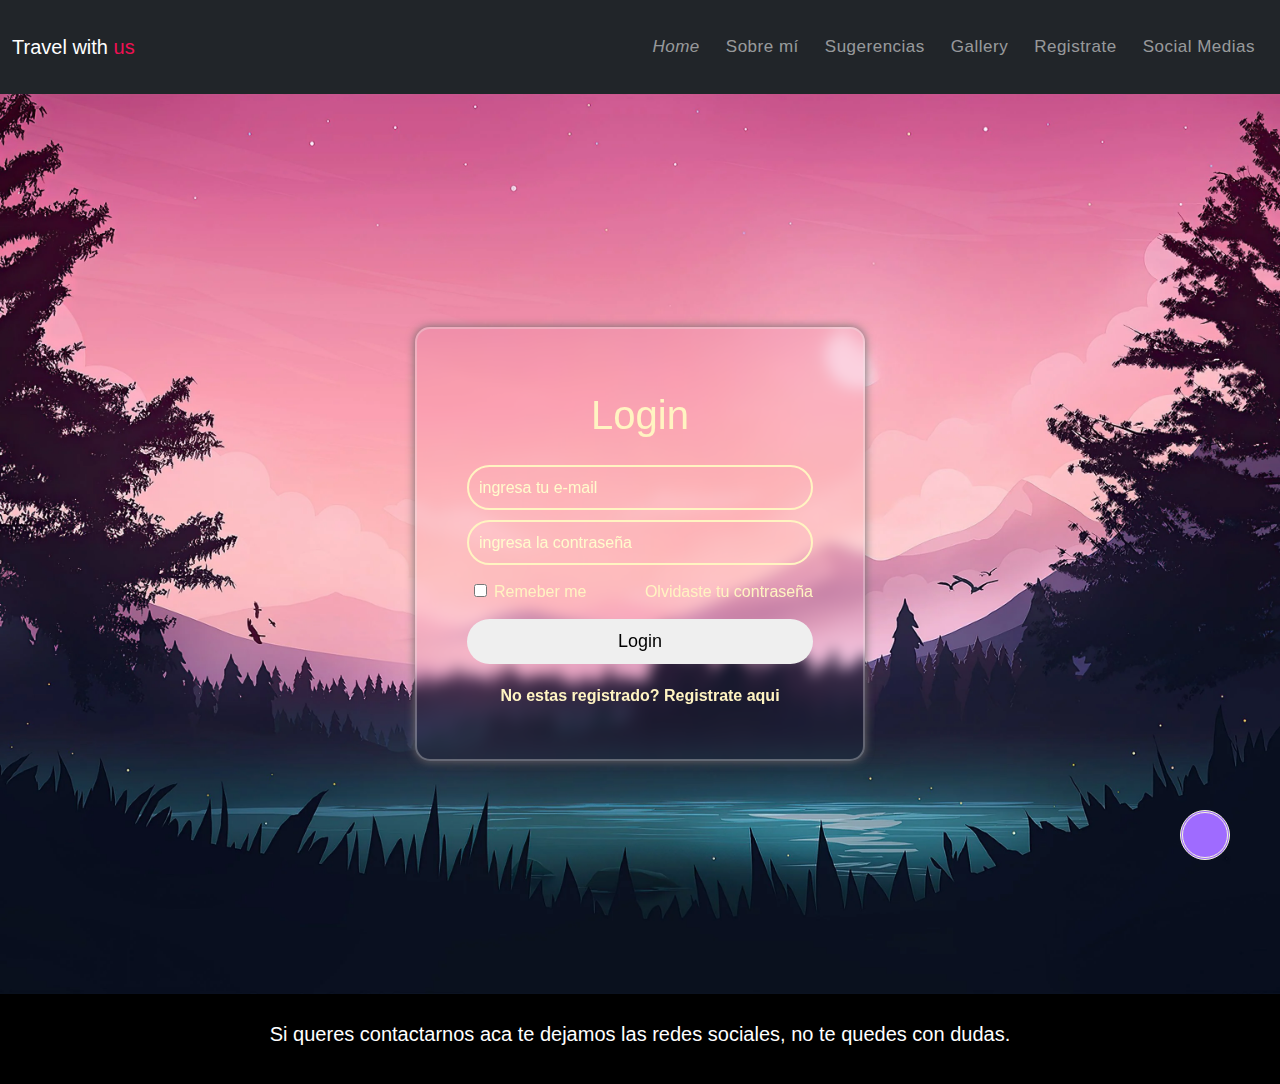
<file: Registrate.html>
<!DOCTYPE html>
<html>

<head>
    <title> paises hermosos </title>
    <link rel="Icon" href="ma00ps.ico">
    <meta name="viewport" content="width=device-width, initial-scale=1.0">
    <link rel="stylesheet" href="https://cdnjs.cloudflare.com/ajax/libs/font-awesome/6.5.1/css/all.min.css"
        integrity="sha512-DTOQO9RWCH3ppGqcWaEA1BIZOC6xxalwEsw9c2QQeAIftl+Vegovlnee1c9QX4TctnWMn13TZye+giMm8e2LwA=="
        crossorigin="anonymous" referrerpolicy="no-referrer" />
    <link href="https://cdn.jsdelivr.net/npm/bootstrap@5.3.3/dist/css/bootstrap.min.css" rel="stylesheet"
        integrity="sha384-QWTKZyjpPEjISv5WaRU9OFeRpok6YctnYmDr5pNlyT2bRjXh0JMhjY6hW+ALEwIH" crossorigin="anonymous">
    <link rel="stylesheet" type="text/css" href="Travel with us style.css">
    <link rel="stylesheet" type="text/css" href="Normalize travel.css">


</head>

<body>
    <header id="top3">
        <nav class="navbar navbar-expand-md bg-dark navbar-dark ">
            <div class="container-fluid ">
              <a class="navbar-brand" href="index.html">Travel with <span class="logo__propio"> us </span></a>
              <button class="navbar-toggler" type="button" data-bs-toggle="collapse" data-bs-target="#collapsibleNavbar">
                <span class="navbar-toggler-icon"></span>
              </button>
              <div class="collapse navbar-collapse  justify-content-end" id="collapsibleNavbar" >
                <ul class="navbar-nav lista__separadas my-3">
                    <li class="nav-item">
                        <a class="nav-link" href="index.html"><i class="fa-solid fa-house"> Home</i></a>
                    </li>
                    <li class="nav-item">
                        <a class="nav-link" href="Sobre mi.html">Sobre mí</a>
                    </li>
                    <li class="nav-item">
                        <a class="nav-link" href="Sugerencias.html">Sugerencias</a>
                    </li>
                    <li class="nav-item">
                        <a class="nav-link" href="Gallery.html">Gallery</a>
                    </li>
                    <li class="nav-item">
                        <a class="nav-link" href="Registrate.html">Registrate</a>
                    </li>
                    <li class="nav-item">
                        <a class="nav-link" href="#Redes sociales">Social Medias</a>
                    </li>
                </ul>
              </div>
            </div>
          </nav>
    </header>
    <div class="loginpage">
        <div class="contenedorregister">
            <form acction="">
                <h1>Login</h1>
                <div class="input_box">
                    <input type="email" placeholder="ingresa tu e-mail" required>
                    <i class="fa-solid fa-user"></i>
                </div>
                <div class="input_box">
                    <input type="password" placeholder="ingresa la contraseña" required>
                    <i class="fa-solid fa-lock"></i>
                </div>
                <div class="check-forgot">
                    <label> <input type="checkbox">Remeber me</label>
                    <a href="">Olvidaste tu contraseña</a>
                </div>
                <div class="loggin">
                    <button type="submit"><span>Login</span></button>
                </div>
                <div class="registrate">
                    <p>No estas registrado? <a href="">Registrate aqui</a></p>
                </div>
        </div>
    </div>
    </form>

    <footer class="contactame">
        <p id="Redes sociales"> Si queres contactarnos aca te dejamos las redes sociales, no te quedes con dudas.</p>
        <a href="https://www.instagram.com/osky_cabral/" target="_blank">
            <i class="fa-brands fa-instagram"></i>
        </a>
        <a href="https://twitter.com/OskyCabral" target="_blank">
            <i class="fa-brands fa-x-twitter"></i>
        </a>
        <a href="https://www.facebook.com/oscar.cabral.79" target="_blank">
            <i class="fa-brands fa-facebook"></i>
        </a>
    </footer>
    <div>
        <a class="VolverArriba" href="#top3"><i class="fa-solid fa-angle-up"></i></a>
    </div>

    <script src="https://cdn.jsdelivr.net/npm/bootstrap@5.3.3/dist/js/bootstrap.bundle.min.js"
        integrity="sha384-YvpcrYf0tY3lHB60NNkmXc5s9fDVZLESaAA55NDzOxhy9GkcIdslK1eN7N6jIeHz" crossorigin="anonymous">
    </script>

</body>

</html>
</file>
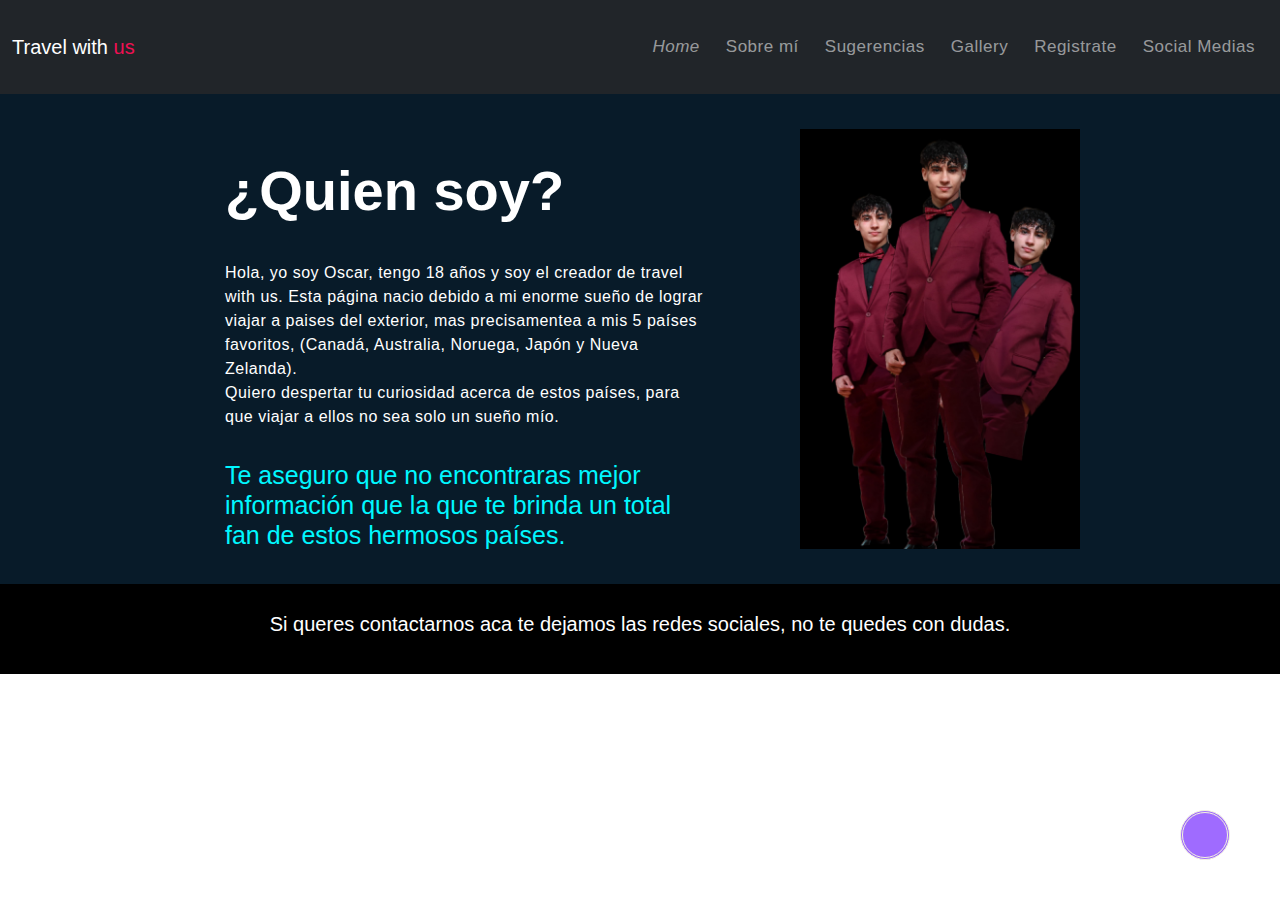
<file: Sobre mi.html>
<!DOCTYPE html>
<html>

<head>
    <title> paises hermosos </title>
    <link rel="Icon" href="ma00ps.ico">
    <meta name="viewport" content="width=device-width, initial-scale=1.0">
    <link rel="stylesheet" href="https://cdnjs.cloudflare.com/ajax/libs/font-awesome/6.5.1/css/all.min.css"
        integrity="sha512-DTOQO9RWCH3ppGqcWaEA1BIZOC6xxalwEsw9c2QQeAIftl+Vegovlnee1c9QX4TctnWMn13TZye+giMm8e2LwA=="
        crossorigin="anonymous" referrerpolicy="no-referrer" />
    <link href="https://cdn.jsdelivr.net/npm/bootstrap@5.3.3/dist/css/bootstrap.min.css" rel="stylesheet"
        integrity="sha384-QWTKZyjpPEjISv5WaRU9OFeRpok6YctnYmDr5pNlyT2bRjXh0JMhjY6hW+ALEwIH" crossorigin="anonymous">
    <link rel="stylesheet" type="text/css" href="Normalize travel.css">
    <link rel="stylesheet" type="text/css" href="Travel with us style.css">
</head>

<body>
    <header id="top2">
        <nav class="navbar navbar-expand-md bg-dark navbar-dark ">
            <div class="container-fluid ">
              <a class="navbar-brand" href="index.html">Travel with <span class="logo__propio"> us </span></a>
              <button class="navbar-toggler" type="button" data-bs-toggle="collapse" data-bs-target="#collapsibleNavbar">
                <span class="navbar-toggler-icon"></span>
              </button>
              <div class="collapse navbar-collapse  justify-content-end" id="collapsibleNavbar" >
                <ul class="navbar-nav lista__separadas my-3">
                    <li class="nav-item">
                        <a class="nav-link" href="index.html"><i class="fa-solid fa-house"> Home</i></a>
                    </li>
                    <li class="nav-item">
                        <a class="nav-link" href="Sobre mi.html">Sobre mí</a>
                    </li>
                    <li class="nav-item">
                        <a class="nav-link" href="Sugerencias.html">Sugerencias</a>
                    </li>
                    <li class="nav-item">
                        <a class="nav-link" href="Gallery.html">Gallery</a>
                    </li>
                    <li class="nav-item">
                        <a class="nav-link" href="Registrate.html">Registrate</a>
                    </li>
                    <li class="nav-item">
                        <a class="nav-link" href="#Redes sociales">Social Medias</a>
                    </li>
                </ul>
              </div>
            </div>
          </nav>
    </header>
    <section class="fondosobremi">
        <div class="imgpresentation">
            <img src="IMG/Imagen sobre mi.jpeg" alt="">
        </div>
        <section class="presentacion">
            <div class="presentacioncontent">
                <h1>¿Quien soy?</h1>
                <p> Hola, yo soy Oscar, tengo 18 años y soy el creador de travel with us. Esta página nacio debido a mi
                    enorme sueño de lograr viajar a paises del exterior, mas precisamentea a mis 5 países favoritos,
                    (Canadá, Australia, Noruega, Japón y Nueva Zelanda).<br>
                    Quiero despertar tu curiosidad acerca de estos países, para que viajar a ellos no sea solo un sueño
                    mío. </p>

                <h3> Te aseguro que no encontraras mejor información que la que te brinda un total fan de estos hermosos
                    países.</h3>
            </div>
        </section>
    </section>

    <!-- <table>
            <tr>
                <th> Nombre</t>h
                <th>Apellido</th>
                <th> Email</th>
            </tr>
            <tr>
                <td> osky</td>
                <td> Cabral</td>
                <td> oscab05@outlook.com</td>
            </tr>
        </table> -->

    </main>
    <!-- <aside class="asidesobremi">
        <img src="Imagen sobre mi.jpeg">
    </aside> -->

    <footer class="contactame">
        <p id="Redes sociales"> Si queres contactarnos aca te dejamos las redes sociales, no te quedes con dudas.</p>
        <a href="https://www.instagram.com/osky_cabral/" target="_blank">
            <i class="fa-brands fa-instagram"></i>
        </a>
        <a href="https://twitter.com/OskyCabral" target="_blank">
            <i class="fa-brands fa-x-twitter"></i>
        </a>
        <a href="https://www.facebook.com/oscar.cabral.79" target="_blank">
            <i class="fa-brands fa-facebook"></i>
        </a>
    </footer>
    <div>
        <a class="VolverArriba" href="#top2"><i class="fa-solid fa-angle-up"></i></a>
    </div>
    <script src="https://cdn.jsdelivr.net/npm/bootstrap@5.3.3/dist/js/bootstrap.bundle.min.js"
        integrity="sha384-YvpcrYf0tY3lHB60NNkmXc5s9fDVZLESaAA55NDzOxhy9GkcIdslK1eN7N6jIeHz" crossorigin="anonymous">
    </script>
</body>

</html>
</file>
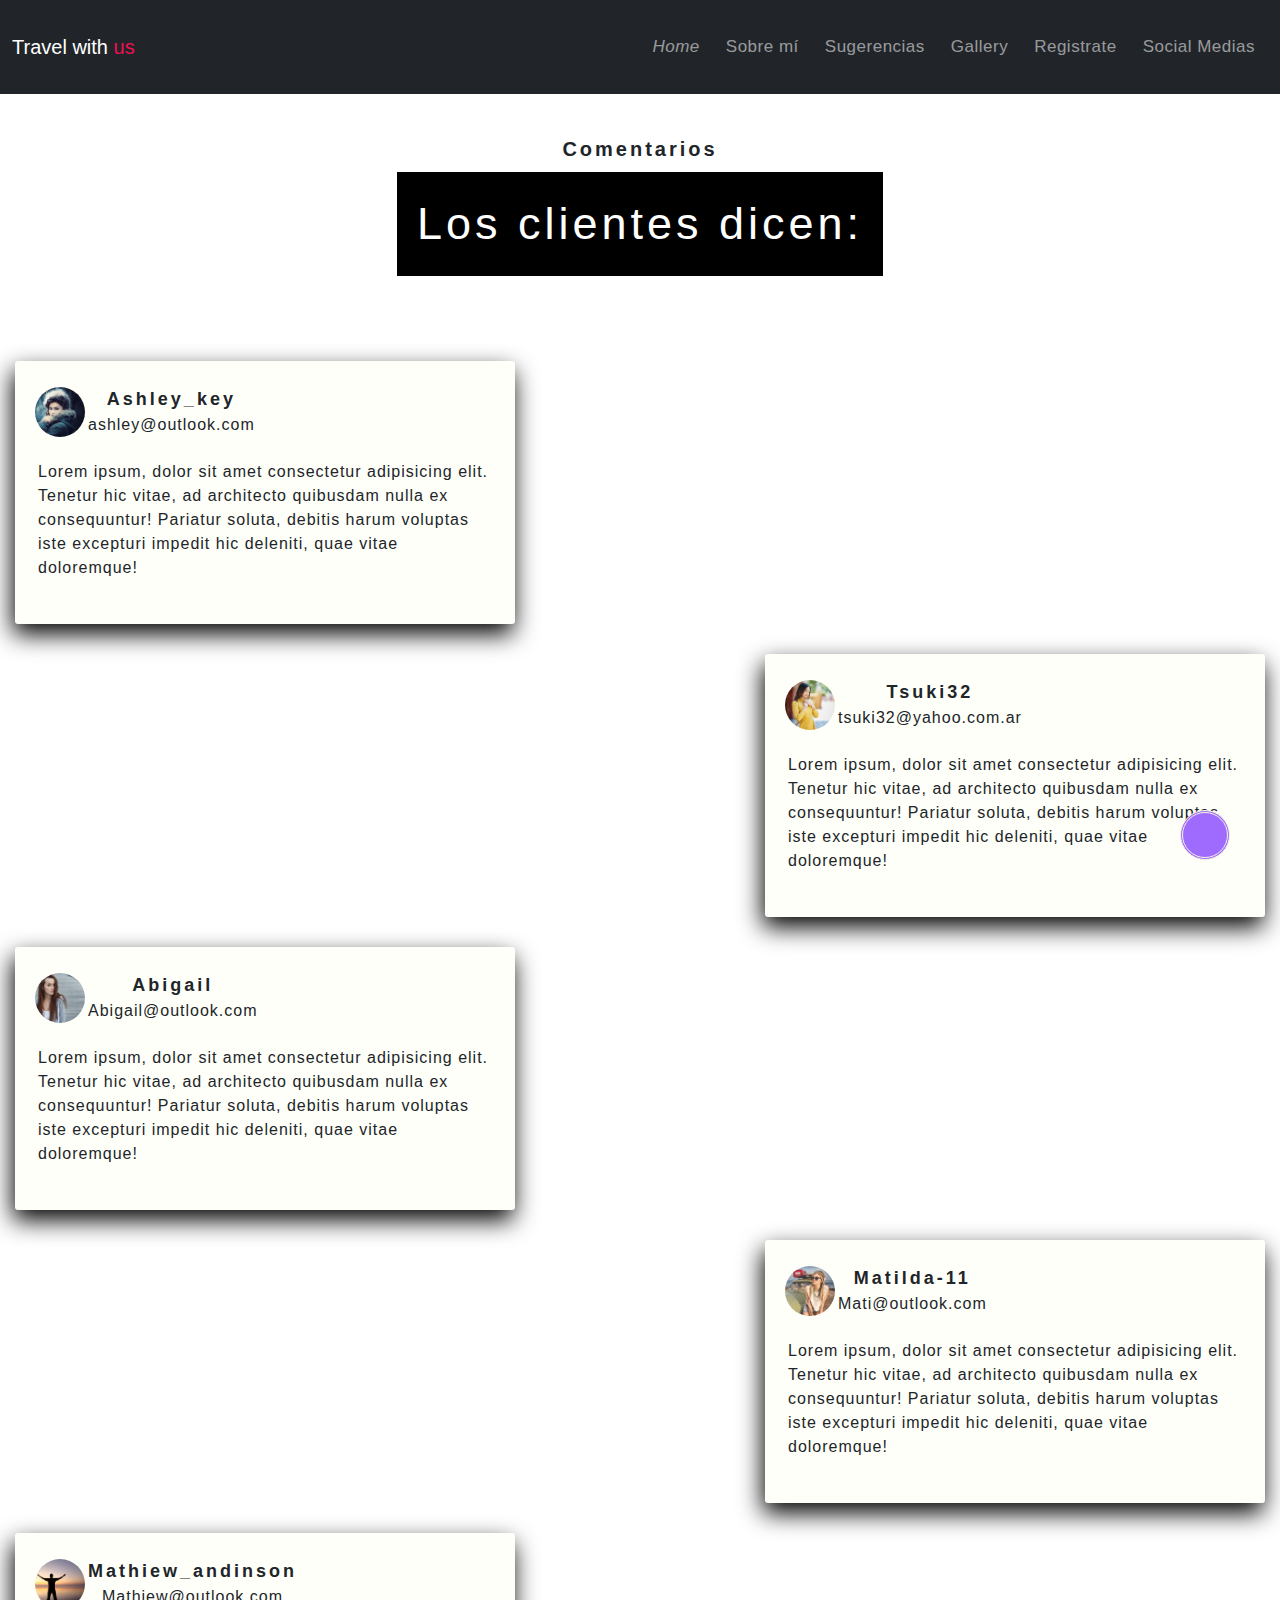
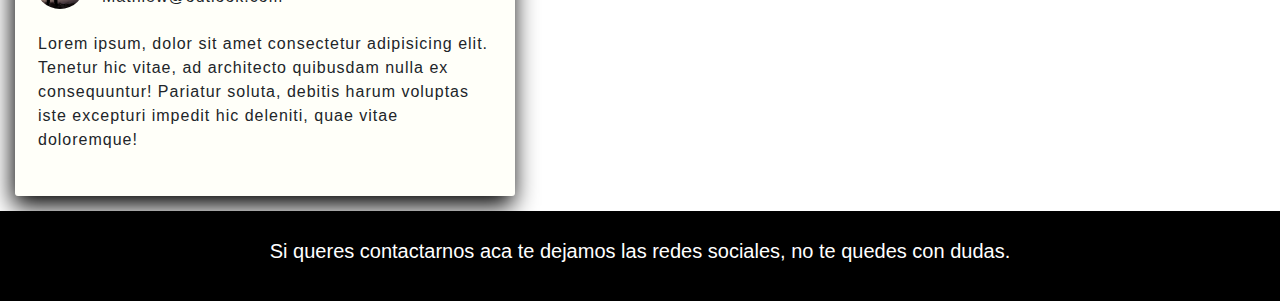
<file: Sugerencias.html>
<!DOCTYPE html>
<html>

<head>
    <title> paises hermosos </title>
    <meta name="viewport" content="width=device-width, initial-scale=1.0">
    <link rel="Icon" href="ma00ps.ico">
    <link rel="stylesheet" href="https://cdnjs.cloudflare.com/ajax/libs/font-awesome/6.5.1/css/all.min.css"
        integrity="sha512-DTOQO9RWCH3ppGqcWaEA1BIZOC6xxalwEsw9c2QQeAIftl+Vegovlnee1c9QX4TctnWMn13TZye+giMm8e2LwA=="
        crossorigin="anonymous" referrerpolicy="no-referrer" />
    <link href="https://cdn.jsdelivr.net/npm/bootstrap@5.3.3/dist/css/bootstrap.min.css" rel="stylesheet"
        integrity="sha384-QWTKZyjpPEjISv5WaRU9OFeRpok6YctnYmDr5pNlyT2bRjXh0JMhjY6hW+ALEwIH" crossorigin="anonymous">

    <link rel="stylesheet" type="text/css" href="Normalize travel.css">
    <link rel="stylesheet" type="text/css" href="Travel with us style.css">
</head>

<body>
    <header id="top4">
        <nav class="navbar navbar-expand-md bg-dark navbar-dark ">
            <div class="container-fluid ">
              <a class="navbar-brand" href="index.html">Travel with <span class="logo__propio"> us </span></a>
              <button class="navbar-toggler" type="button" data-bs-toggle="collapse" data-bs-target="#collapsibleNavbar">
                <span class="navbar-toggler-icon"></span>
              </button>
              <div class="collapse navbar-collapse  justify-content-end" id="collapsibleNavbar" >
                <ul class="navbar-nav lista__separadas my-3">
                    <li class="nav-item">
                        <a class="nav-link" href="index.html"><i class="fa-solid fa-house"> Home</i></a>
                    </li>
                    <li class="nav-item">
                        <a class="nav-link" href="Sobre mi.html">Sobre mí</a>
                    </li>
                    <li class="nav-item">
                        <a class="nav-link" href="Sugerencias.html">Sugerencias</a>
                    </li>
                    <li class="nav-item">
                        <a class="nav-link" href="Gallery.html">Gallery</a>
                    </li>
                    <li class="nav-item">
                        <a class="nav-link" href="Registrate.html">Registrate</a>
                    </li>
                    <li class="nav-item">
                        <a class="nav-link" href="#Redes sociales">Social Medias</a>
                    </li>
                </ul>
              </div>
            </div>
          </nav>
    </header>


    <section id="titulo-general-reseña">
        <div class="contenido-general-reseña">
            <span>Comentarios</span>
            <h1> Los clientes dicen:</h1>
        </div>
        <div class="box-resigns-container">


            <div class="box-resigns">

                <div class="top-box">

                    <div class="profile">
                        <div class="profile-img">
                            <img src="IMG/CANADA Rewiew.jpg"></img>
                        </div>

                        <div class="username">
                            <strong> Ashley_key</strong>
                            <span> ashley@outlook.com</span>
                        </div>

                    </div>
                    <div class="stars">
                        <i class="fas fa-star"></i>
                        <i class="fas fa-star"></i>
                        <i class="fas fa-star"></i>
                        <i class="fas fa-star"></i>
                        <i class="far fa-star"></i>
                    </div>

                </div>
                <div class="comentarios">
                    <p>Lorem ipsum, dolor sit amet consectetur adipisicing elit. Tenetur hic vitae, ad architecto
                        quibusdam nulla ex consequuntur! Pariatur soluta, debitis harum voluptas iste excepturi impedit
                        hic deleniti, quae vitae doloremque!</p>

                </div>
            </div>
        </div>

        <!-- CAJA 2-->
        <div id="comment-2" class="box-resigns-container">
            <div id="coment2" class="box-resigns ">

                <div class="top-box">

                    <div class="profile">
                        <div class="profile-img">
                            <img src="IMG/JAPAN Rewiew.jpg"></img>
                        </div>

                        <div class="username">
                            <strong> Tsuki32</strong>
                            <span> tsuki32@yahoo.com.ar</span>
                        </div>

                    </div>
                    <div class="stars">
                        <i class="fas fa-star"></i>
                        <i class="fas fa-star"></i>
                        <i class="fas fa-star"></i>
                        <i class="fas fa-star"></i>
                        <i class="fas fa-star"></i>
                    </div>

                </div>
                <div class="comentarios">
                    <p>Lorem ipsum, dolor sit amet consectetur adipisicing elit. Tenetur hic vitae, ad architecto
                        quibusdam nulla ex consequuntur! Pariatur soluta, debitis harum voluptas iste excepturi impedit
                        hic deleniti, quae vitae doloremque!</p>

                </div>
            </div>
        </div>

        <!-- CAJA 3-->
        <div class="box-resigns-container">

            <div class="box-resigns">

                <div class="top-box">

                    <div class="profile">
                        <div class="profile-img">
                            <img src="IMG/AUSTRALIA Rewiew.jpg"></img>
                        </div>

                        <div class="username">
                            <strong> Abigail</strong>
                            <span> Abigail@outlook.com</span>
                        </div>

                    </div>
                    <div class="stars">
                        <i class="fas fa-star"></i>
                        <i class="fas fa-star"></i>
                        <i class="fas fa-star"></i>
                        <i class="fas fa-star"></i>
                        <i class="far fa-star"></i>
                    </div>

                </div>
                <div class="comentarios">
                    <p>Lorem ipsum, dolor sit amet consectetur adipisicing elit. Tenetur hic vitae, ad architecto
                        quibusdam nulla ex consequuntur! Pariatur soluta, debitis harum voluptas iste excepturi impedit
                        hic deleniti, quae vitae doloremque!</p>

                </div>
            </div>
        </div>
        <!-- CAJA 4-->
        <div id="comment-4" class="box-resigns-container">
            <div class="box-resigns">

                <div class="top-box">

                    <div class="profile">
                        <div class="profile-img">
                            <img src="IMG/NUEVA ZELANDA rewiew.jpg"></img>
                        </div>

                        <div class="username">
                            <strong> Matilda-11</strong>
                            <span> Mati@outlook.com</span>
                        </div>

                    </div>
                    <div class="stars">
                        <i class="fas fa-star"></i>
                        <i class="fas fa-star"></i>
                        <i class="fas fa-star"></i>
                        <i class="far fa-star"></i>
                        <i class="far fa-star"></i>
                    </div>

                </div>
                <div class="comentarios">
                    <p>Lorem ipsum, dolor sit amet consectetur adipisicing elit. Tenetur hic vitae, ad architecto
                        quibusdam nulla ex consequuntur! Pariatur soluta, debitis harum voluptas iste excepturi impedit
                        hic deleniti, quae vitae doloremque!</p>

                </div>
            </div>
        </div>
        <!-- CAJA 5-->
        <div class="box-resigns-container">

            <div class="box-resigns">

                <div class="top-box">

                    <div class="profile">
                        <div class="profile-img">
                            <img src="IMG/NORUEGA rewiew.jpg"></img>
                        </div>

                        <div class="username">
                            <strong> Mathiew_andinson</strong>
                            <span> Mathiew@outlook.com</span>
                        </div>

                    </div>
                    <div class="stars">
                        <i class="fas fa-star"></i>
                        <i class="fas fa-star"></i>
                        <i class="fas fa-star"></i>
                        <i class="fas fa-star"></i>
                        <i class="fas fa-star"></i>
                    </div>

                </div>
                <div class="comentarios">
                    <p>Lorem ipsum, dolor sit amet consectetur adipisicing elit. Tenetur hic vitae, ad architecto
                        quibusdam nulla ex consequuntur! Pariatur soluta, debitis harum voluptas iste excepturi impedit
                        hic deleniti, quae vitae doloremque!</p>

                </div>
            </div>
        </div>
    </section>


    <footer class="contactame">
        <p id="Redes sociales"> Si queres contactarnos aca te dejamos las redes sociales, no te quedes con dudas.</p>
        <a href="https://www.instagram.com/osky_cabral/" target="_blank">
            <i class="fa-brands fa-instagram"></i>
        </a>
        <a href="https://twitter.com/OskyCabral" target="_blank">
            <i class="fa-brands fa-x-twitter"></i>
        </a>
        <a href="https://www.facebook.com/oscar.cabral.79" target="_blank">
            <i class="fa-brands fa-facebook"></i>
        </a>
    </footer>
    <div>
        <a class="VolverArriba" href="#top4"><i class="fa-solid fa-angle-up"></i></a>
    </div>

    <script src="https://cdn.jsdelivr.net/npm/bootstrap@5.3.3/dist/js/bootstrap.bundle.min.js"
        integrity="sha384-YvpcrYf0tY3lHB60NNkmXc5s9fDVZLESaAA55NDzOxhy9GkcIdslK1eN7N6jIeHz" crossorigin="anonymous">
    </script>
</body>

</html>
</file>
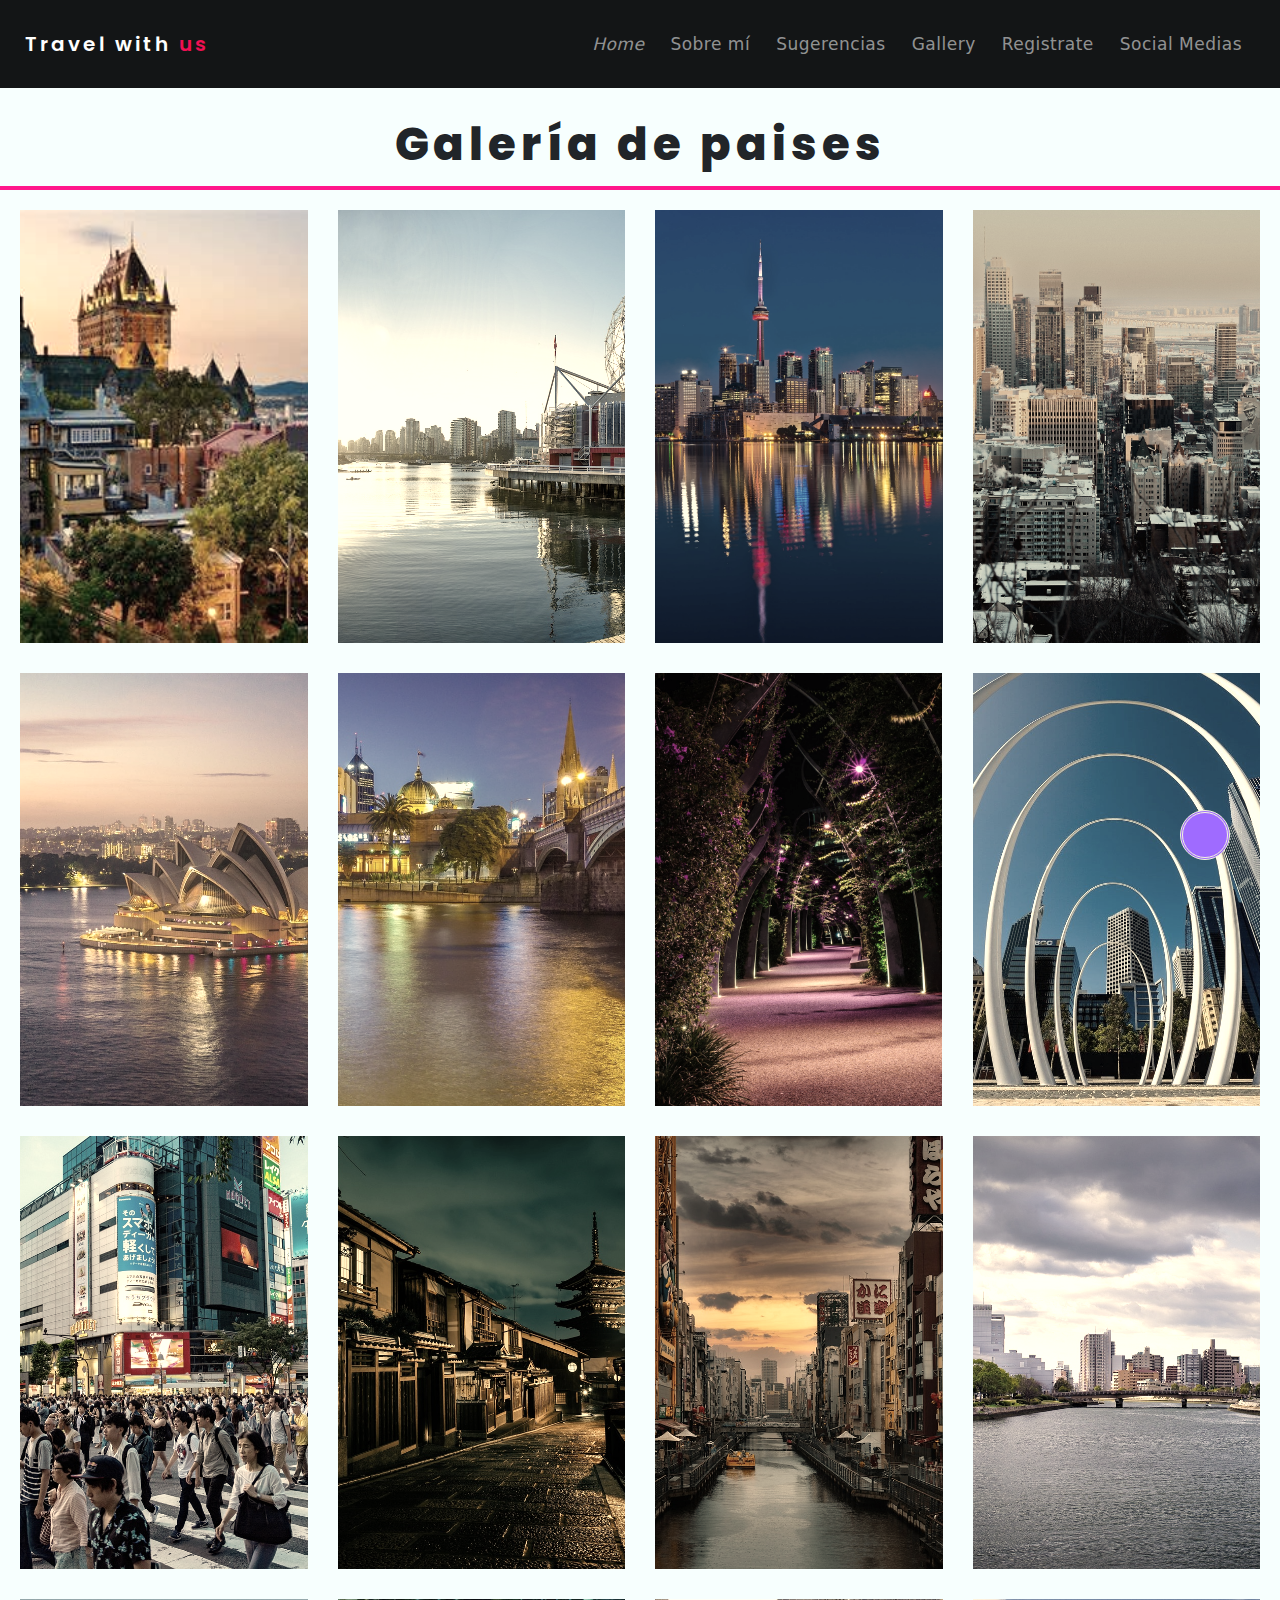
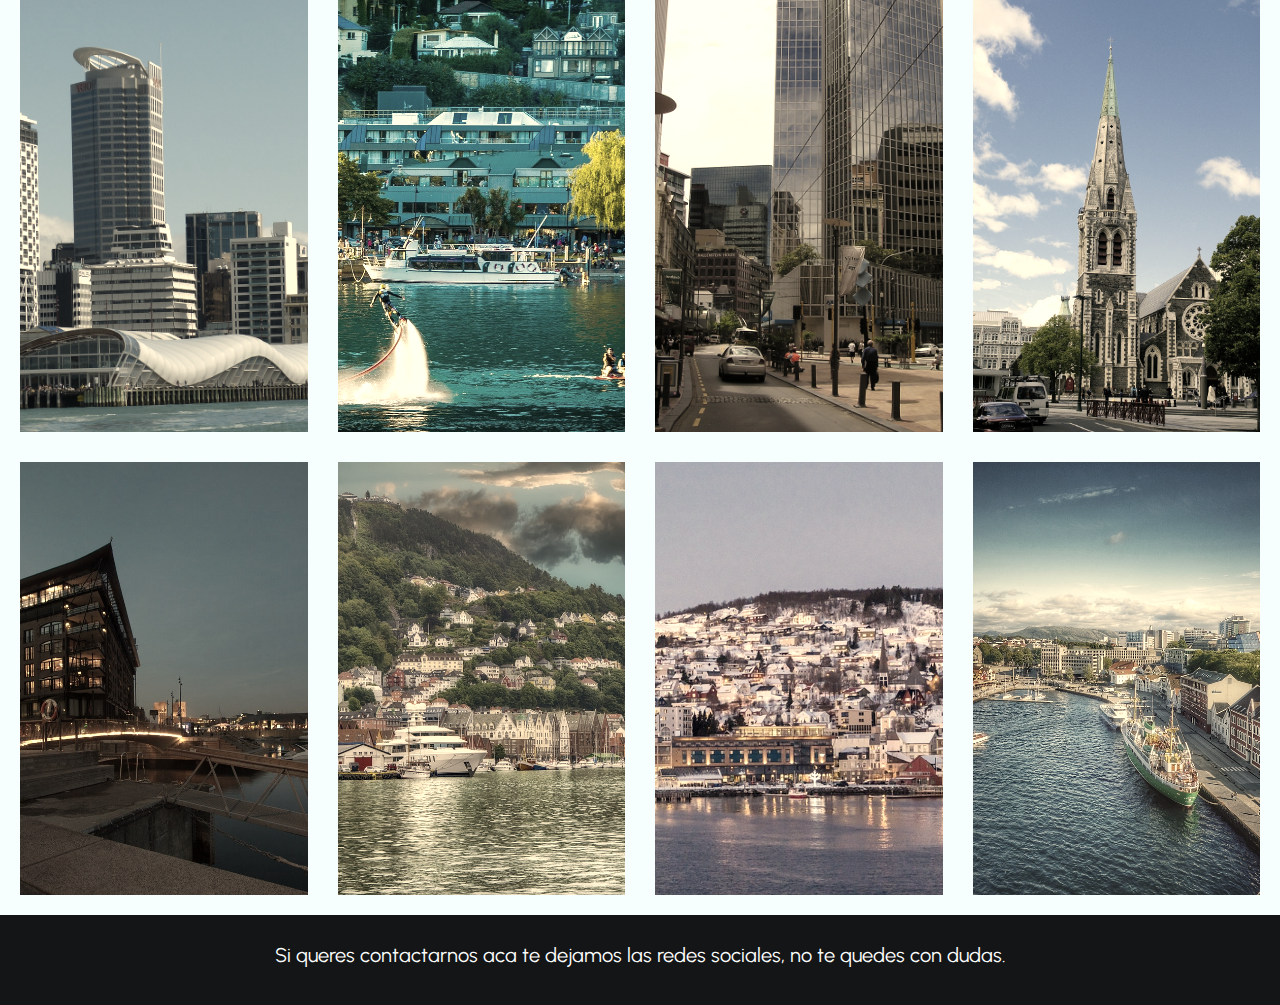
<file: Pages/Gallery.html>
<!DOCTYPE html>
<html lang="en">

<head>
    <meta charset="UTF-8">
    <meta name="viewport" content="width=device-width, initial-scale=1.0">
    <meta name="Keywords" content="Imagenes de viajar, imagenes, Australia, Canadá, Japón, Noruega, Nueva Zelanda, Países">
    <meta name="author" content="Oscar Agustín Cabral">
    <meta name="description"
        content="Galeria de imagenes de los siguientes países: Canadá, Australia, Noruega, Nueva Zelanda, Japón">
    <title> Travel with us </title>
    <link rel="Icon" href="../IMG/ma00ps.ico">
    <link rel="stylesheet" href="https://cdnjs.cloudflare.com/ajax/libs/font-awesome/6.5.1/css/all.min.css"
        integrity="sha512-DTOQO9RWCH3ppGqcWaEA1BIZOC6xxalwEsw9c2QQeAIftl+Vegovlnee1c9QX4TctnWMn13TZye+giMm8e2LwA=="
        crossorigin="anonymous" referrerpolicy="no-referrer" />
    <link href="https://cdn.jsdelivr.net/npm/bootstrap@5.3.3/dist/css/bootstrap.min.css" rel="stylesheet"
        integrity="sha384-QWTKZyjpPEjISv5WaRU9OFeRpok6YctnYmDr5pNlyT2bRjXh0JMhjY6hW+ALEwIH" crossorigin="anonymous">
    <link rel="stylesheet" type="text/css" href="../STyle.css/Normalize travel.css">
    <link rel="stylesheet" type="text/css" href="../STyle.css/Travel with us style.css">
</head>

<body>
    <header class="navegation__shorter__animation">
        <nav class="navbar navbar-expand-lg navbar-dark ">
            <div class="container-fluid ">
                <a class="navbar-brand logo" href="../index.html">Travel with <span class="logo__propio"> us </span></a>
                <button class="navbar-toggler" type="button" data-bs-toggle="collapse"
                    data-bs-target="#collapsibleNavbar">
                    <span class="navbar-toggler-icon"></span>
                </button>
                <div class="collapse navbar-collapse  justify-content-end" id="collapsibleNavbar">
                    <ul class="navbar-nav lista__separadas">
                        <li class="nav-item">
                            <a class="nav-link" href="../index.html"><i class="fa-solid fa-house"> Home</i></a>
                        </li>
                        <li class="nav-item">
                            <a class="nav-link" href="Sobre mi.html">Sobre mí</a>
                        </li>
                        <li class="nav-item">
                            <a class="nav-link" href="Sugerencias.html">Sugerencias</a>
                        </li>
                        <li class="nav-item">
                            <a class="nav-link" href="Gallery.html">Gallery</a>
                        </li>
                        <li class="nav-item">
                            <a class="nav-link" href="Registrate.html">Registrate</a>
                        </li>
                        <li class="nav-item">
                            <a class="nav-link" href="#Redes sociales">Social Medias</a>
                        </li>
                    </ul>
                </div>
            </div>
        </nav>
    </header>

    <main>
        <section class="titulo-galeria">
            <div id="top5"></div>
            <h1>Galería de paises</h1>
            <span class="linea"> </span>
        </section>
        <div class="Galeria-conteiner">
            <div class="Box i1">
                <img src="../IMG/CANADAQUEBEC1.jpg" title="CANADA-QUEBEC" alt="imagen mostrando la provincia de Quebec en Cánada">
                <div class="overlay">
                    <h2>Canada-Quebec.</h2>
                </div>
            </div>
            <div class="Box i2">
                <img src="../IMG/CANADAVANCOVUER2.jpg" title="CANADA-VANCOUVER" alt="Imagen de Vancouver-Canadá mostrando su ciudad principal ">
                <div class="overlay">
                    <h2>Canada-Vancouver.</h2>
                </div>
            </div>
            <div class="Box i3">
                <img src="../IMG/CANADATORONTO3.jpg" title="CANADA-TORONTO" alt="Toronto, la capital de Canadá">
                <div class="overlay">
                    <h2>Canada-Toronto.</h2>
                </div>
            </div>
            <div class="Box i4">
                <img src="../IMG/CANADAMONTEREAL4.jpg" title="CANADA-MONTEREAL" alt="Montereal es la principal ciudad de Quebec">
                <div class="overlay">
                    <h2>Canada-Montereal.</h2>
                </div>
            </div>
            <div class="Box i5">
                <img src="../IMG/AUSTRALIASIDNEY1.jpg" title="AUSTRALIA-SIDNEY" alt=" imagen de Sidney, la ciudad mas grande y poblada de Australia">
                <div class="overlay">
                    <h2>Australia-Sidney.</h2>
                </div>
            </div>
            <div class="Box i6">
                <img src="../IMG/AUSTRALIAMELOBURNE2.jpg" title="AUSTRALIA-MELOBURNE" alt="imagen de Meloburne, la capital y ciudad mas poblada del estado de Victoria, Australia">
                <div class="overlay">
                    <h2>Australia-Meloburne.</h2>
                </div>
            </div>
            <div class="Box i7">
                <img src="../IMG/AUSTRALIABRISBANE3.jpg" title="AUSTRALIA-BRISBANE" alt="Brisbane, Capital de queesland, se encuentra  sobre la costa del mar del Coral">
                <div class="overlay">
                    <h2>Australia-Brisbane.</h2>
                </div>
            </div>
            <div class="Box i8">
                <img src="../IMG/AUSTRALIAPERTH4.jpg" title="AUSTRALIA-PERTH" alt="Perth, es una ciudad del oeste de Australia, capital del estado de Australia Occidental.">
                <div class="overlay">
                    <h2>Australia-Perth.</h2>
                </div>
            </div>
            <div class="Box i9">
                <img src="../IMG/JAPONTOKYO1.jpg" title="JAPON-TOKYO" alt="Tokyo-japón es la capital de japón y posee la metropolis mas grande del mundo">
                <div class="overlay">
                    <h2>Japón-Tokyo.</h2>
                </div>
            </div>
            <div class="Box i10">
                <img src="../IMG/JAPONKIOTO2.jpg" title="JAPON-KIOTO" alt="Kioto es una ciudad de Japón, en la imagen se aprecia su arquitectura tradicional y hermosa.">
                <div class="overlay">
                    <h2>Japón-Kioto.</h2>
                </div>
            </div>
            <div class="Box i11">
                <img src="../IMG/JAPONOSAKA3.jpg" title="JAPON-OSAKA" alt="Vista panorámica de la ciudad de Osaka, Japón. Rascacielos, luces y la bahía en el fondo.">
                <div class="overlay">
                    <h2>Japón-Osaka.</h2>
                </div>
            </div>
            <div class="Box i12">
                <img src="../IMG/JAPONHIROSHIMA4.jpg" title="JAPON-HIROSHIMA" alt="la ciudad de japon, Hiroshima. Se aprecia una vista panoramica de la ciudad incluyendo al rio Ota que la atraviesa.">
                <div class="overlay">
                    <h2>Japón-Hiroshima.</h2>
                </div>
            </div>
            <div class="Box i13">
                <img src="../IMG/NUEVAZELANDAAUCKLAND1.jpg" title="NUEVAZELANDA-AUCKLAND" alt="Es la ciudad mas grande de nueva zelanda, en la imagen se aprecian sus hermosos edificios y el mar.">
                <div class="overlay">
                    <h2>Nueva Zelanda-Auckland.</h2>
                </div>
            </div>
            <div class="Box i14">
                <img src="../IMG/NUEVAZELANDAQUEENSTOWN2.jpg" title="NUEVAZELANDA-QUEENSTOWN" alt="Gente practicando rafting, jetboating y surf y de fondo sus elegantes y modernos edificios.">
                <div class="overlay">
                    <h2>Nueva Zelanda-Queenstown.</h2>
                </div>
            </div>
            <div class="Box i15">
                <img src="../IMG/NUEVAZELANDAWELLINGTON3.jpg" title="NUEVAZELANDA-WELLINGTON" alt="Se muestran los enormes y modernos edificios que esta ciudad posee">
                <div class="overlay">
                    <h2>Nueva zelanda-Wellington.</h2>
                </div>
            </div>
            <div class="Box i16">
                <img src="../IMG/NUEVAZELANDACHRISTCHURCH4.jpg" title="NUEVAZELANDA-CHRISTCHURCH" alt="CHRISTCHURCH la segunda ciudad mas grande luego de Auckland, su arquitectura tiene un enfoque religioso como se puede ver en la imagen, ya que buscaban recrear una nueva Jerusalen ">
                <div class="overlay">
                    <h2>Nueva Zelanda-CHRISTCHURCH.</h2>
                </div>
            </div>
            <div class="Box i17">
                <img src="../IMG/NORUEGAOSLO1.jpg" title="NORUEGA-OSLO" alt="En la imagen se muestra un edificio de arquitectura particular mezclado con el resto de la ciudad y un hermoso mar alado">
                <div class="overlay">
                    <h2>Noruega-Oslo.</h2>
                </div>
            </div>
            <div class="Box i18">
                <img src="../IMG/NORUEGABERGEN2.jpg" title="NORUEGA-BERGEN" alt="En la imagen se puede observar que bergen es una ciudad montañosa mezclada con el mar">
                <div class="overlay">
                    <h2>Noruega-Bergen.</h2>
                </div>
            </div>
            <div class="Box i19">
                <img src="../IMG/NORUEGATROMSO3.jpg" title="NORUEGA-TROMSO" alt="en la imagen se observa la ciudad cerca de la costa y con bastante nieve.">
                <div class="overlay">
                    <h2>Noruega-Tromso.</h2>
                </div>
            </div>
            <div class="Box i20">
                <img src="../IMG/NORUEGASTAVANGER4.jpg" title="NORUEGA-STAVANGER" alt="Se ve como una ciudad mas moderna pero al mismo tiempo con cierta arquitectura clásica rodeando a un hermoso mar">
                <div class="overlay">
                    <h2>Noruega-Stavanger.</h2>
                </div>
            </div>
        </div>
    </main>


    <footer class="contactame">
        <p id="Redes sociales"> Si queres contactarnos aca te dejamos las redes sociales, no te quedes con dudas.</p>
        <a href="https://www.instagram.com/osky_cabral/" target="_blank">
            <i class="fa-brands fa-instagram instagram"></i>
        </a>
        <a href="https://twitter.com/OskyCabral" target="_blank">
            <i class="fa-brands fa-x-twitter twitter"></i>
        </a>
        <a href="https://www.facebook.com/oscar.cabral.79" target="_blank">
            <i class="fa-brands fa-facebook facebook"></i>
        </a>
    </footer>
    <div>
        <a class="VolverArriba" href="#top5"><i class="fa-solid fa-angle-up"></i></a>
    </div>

    <script src="https://cdn.jsdelivr.net/npm/bootstrap@5.3.3/dist/js/bootstrap.bundle.min.js"
        integrity="sha384-YvpcrYf0tY3lHB60NNkmXc5s9fDVZLESaAA55NDzOxhy9GkcIdslK1eN7N6jIeHz" crossorigin="anonymous">
    </script>
</body>

</html>
</file>
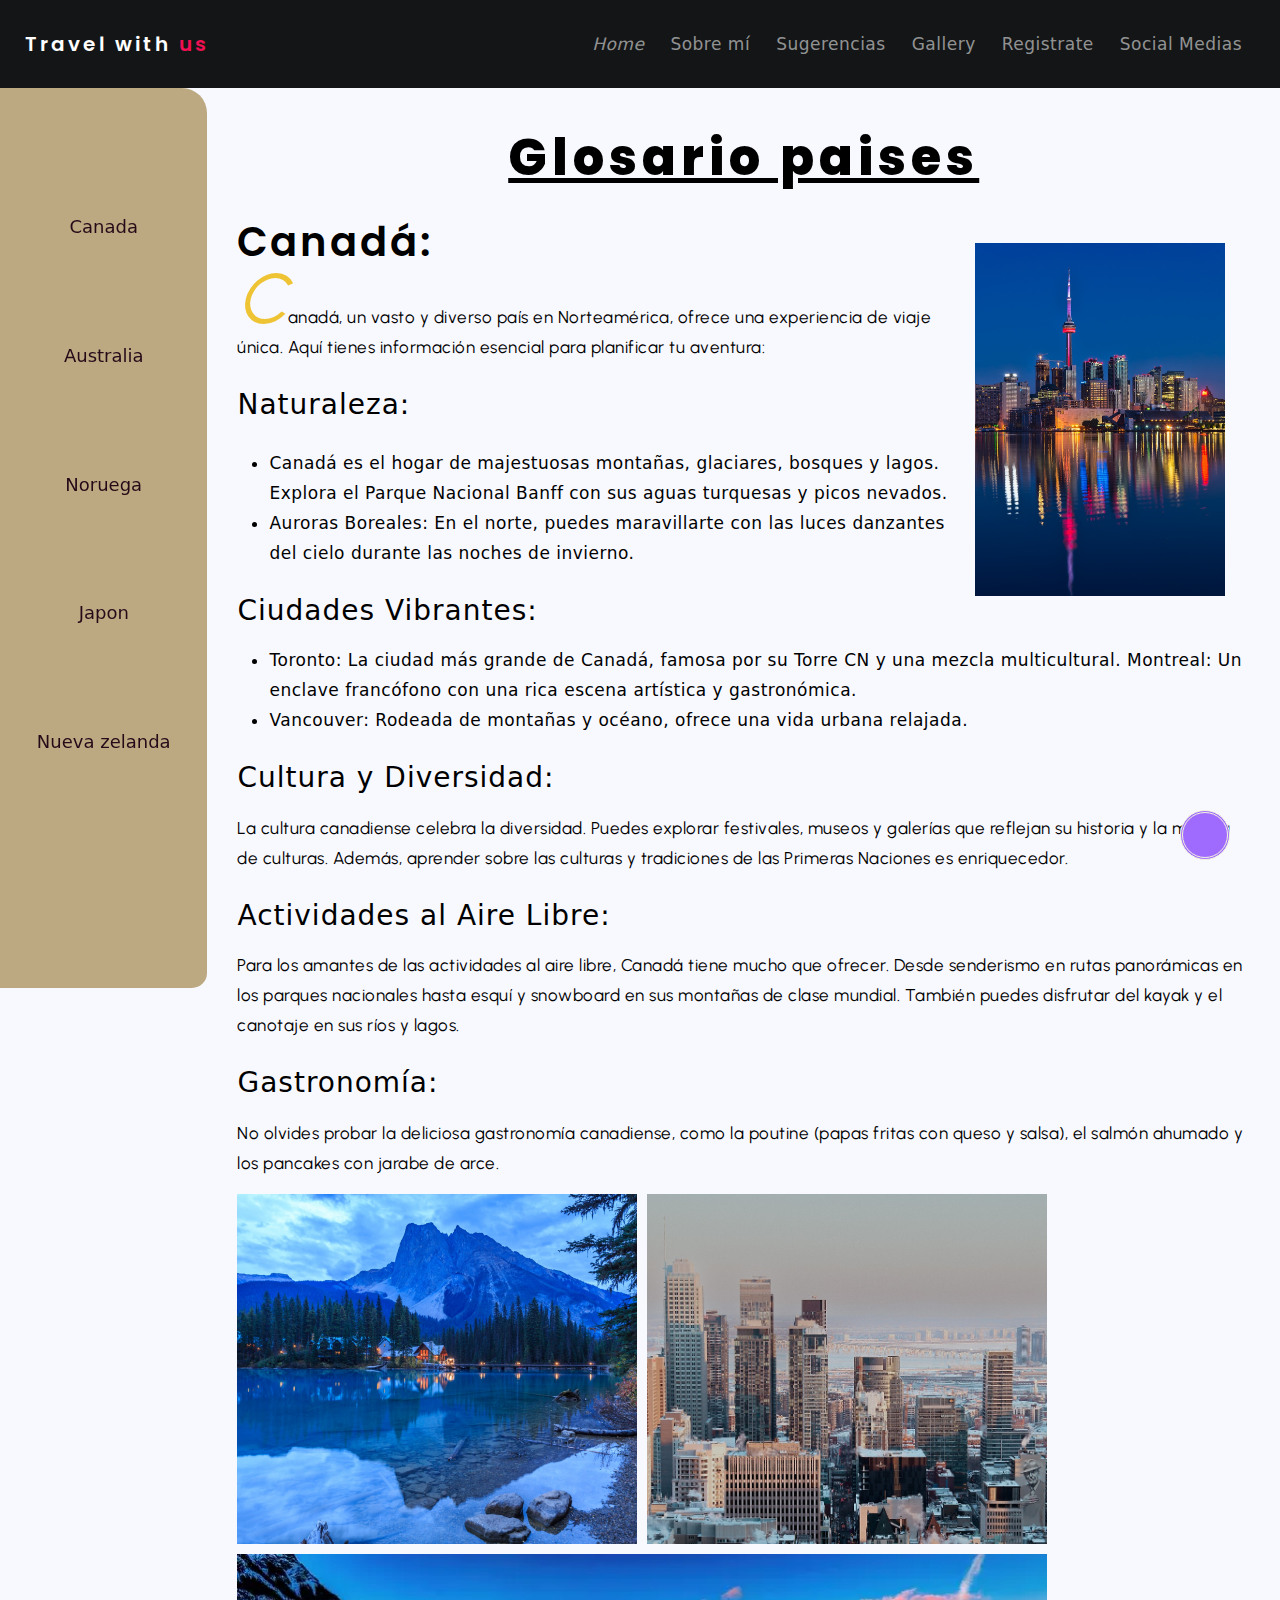
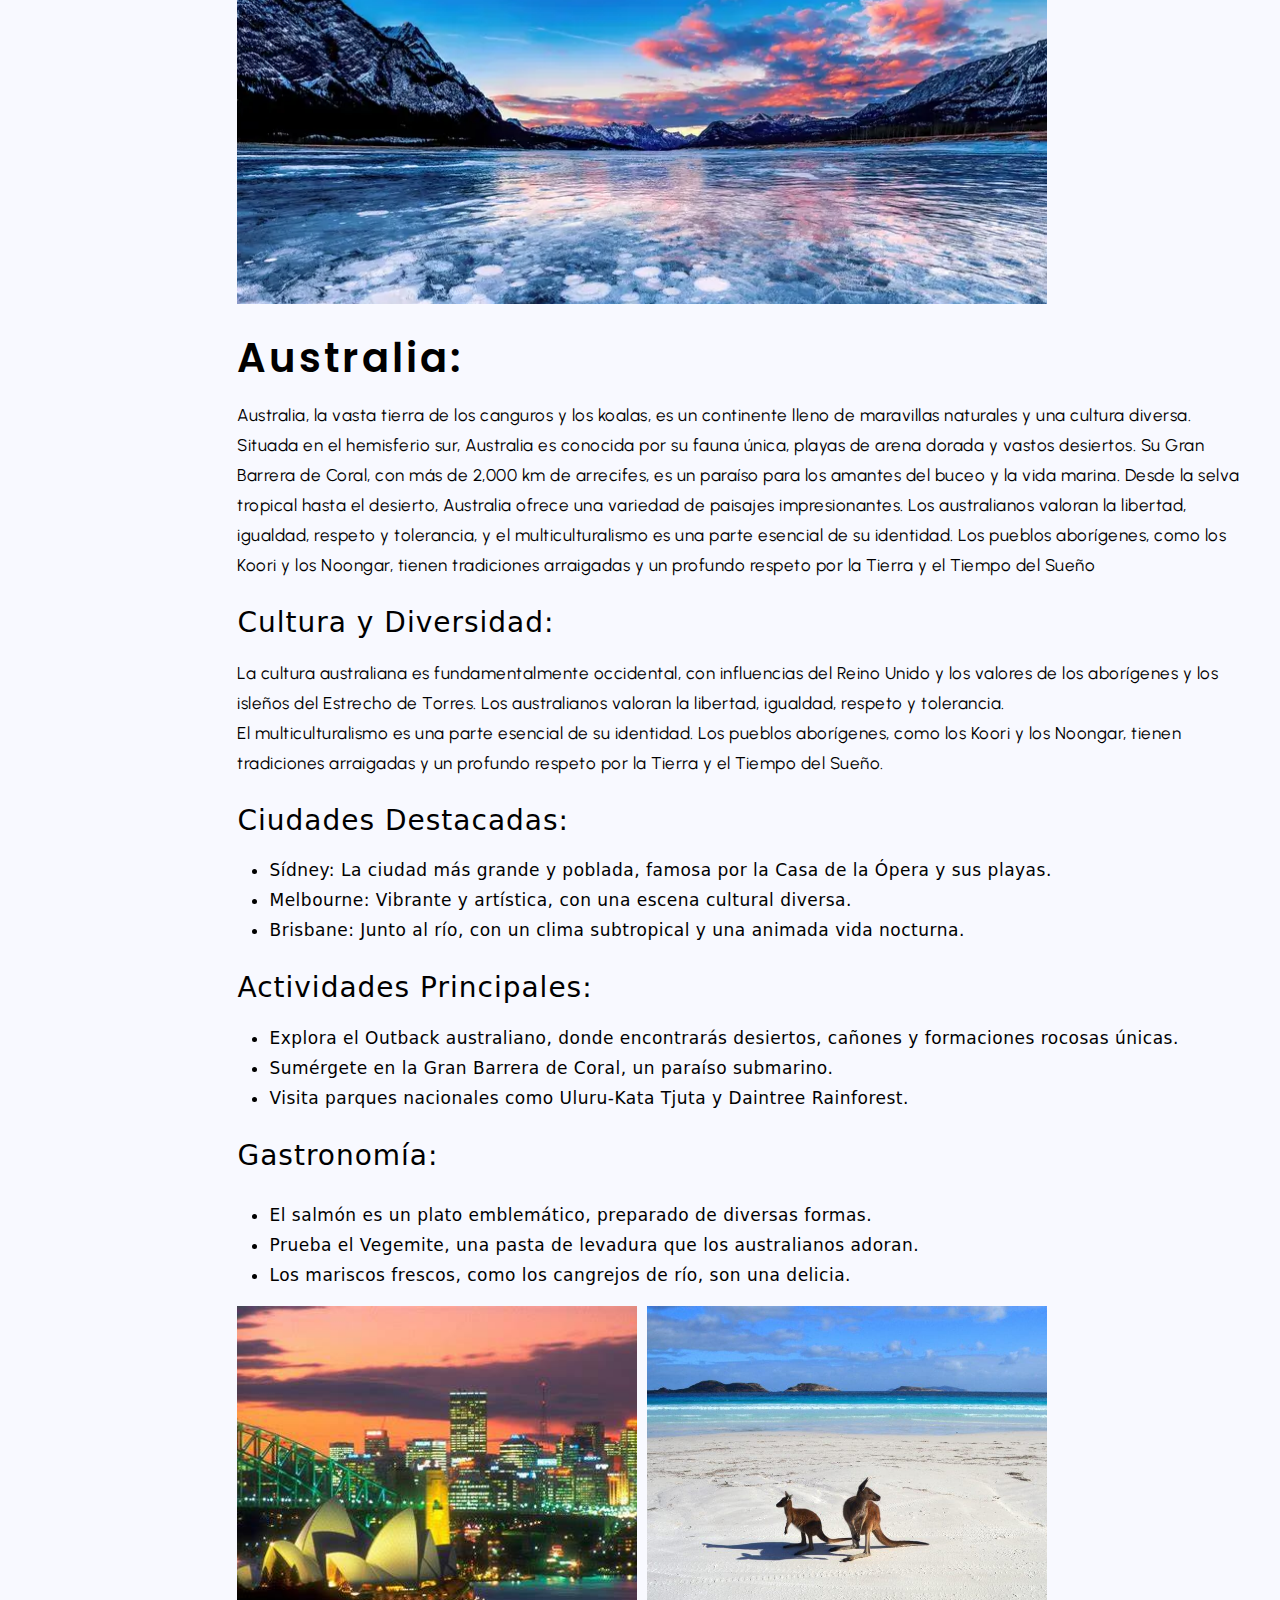
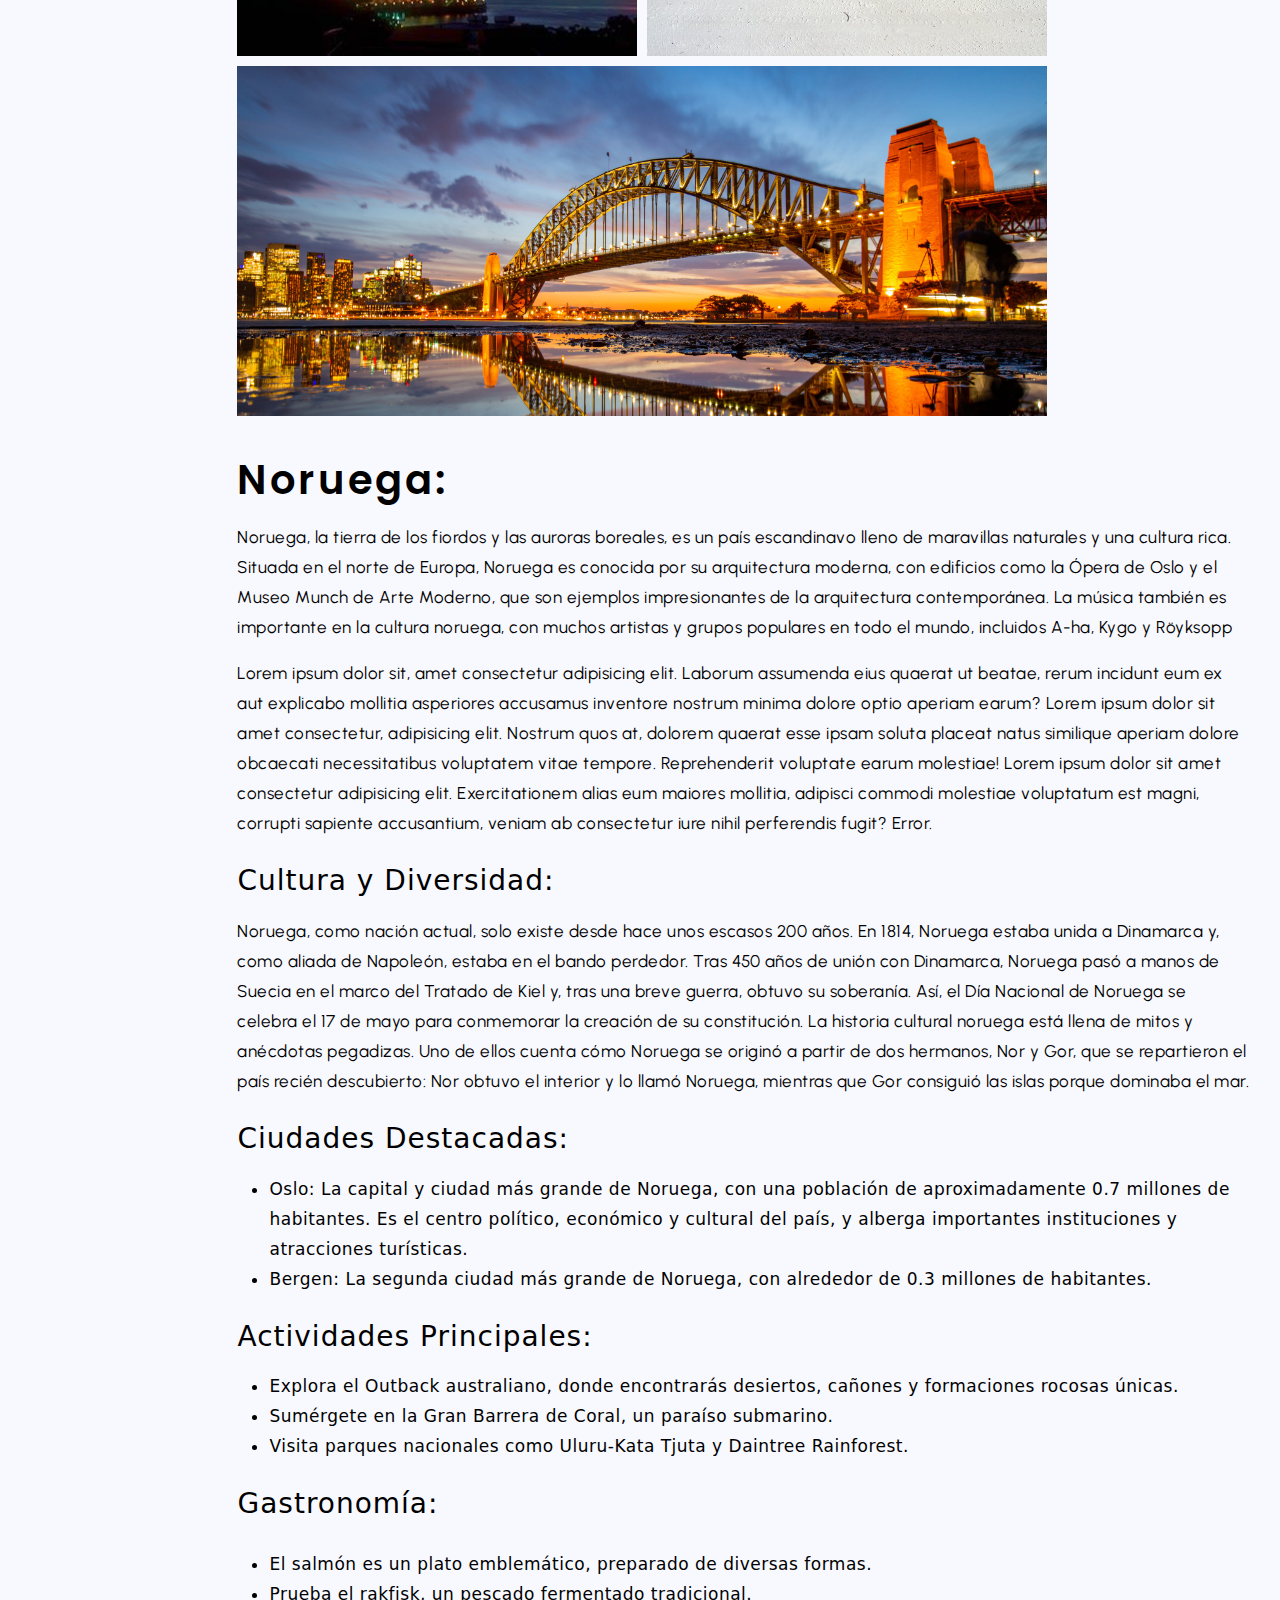
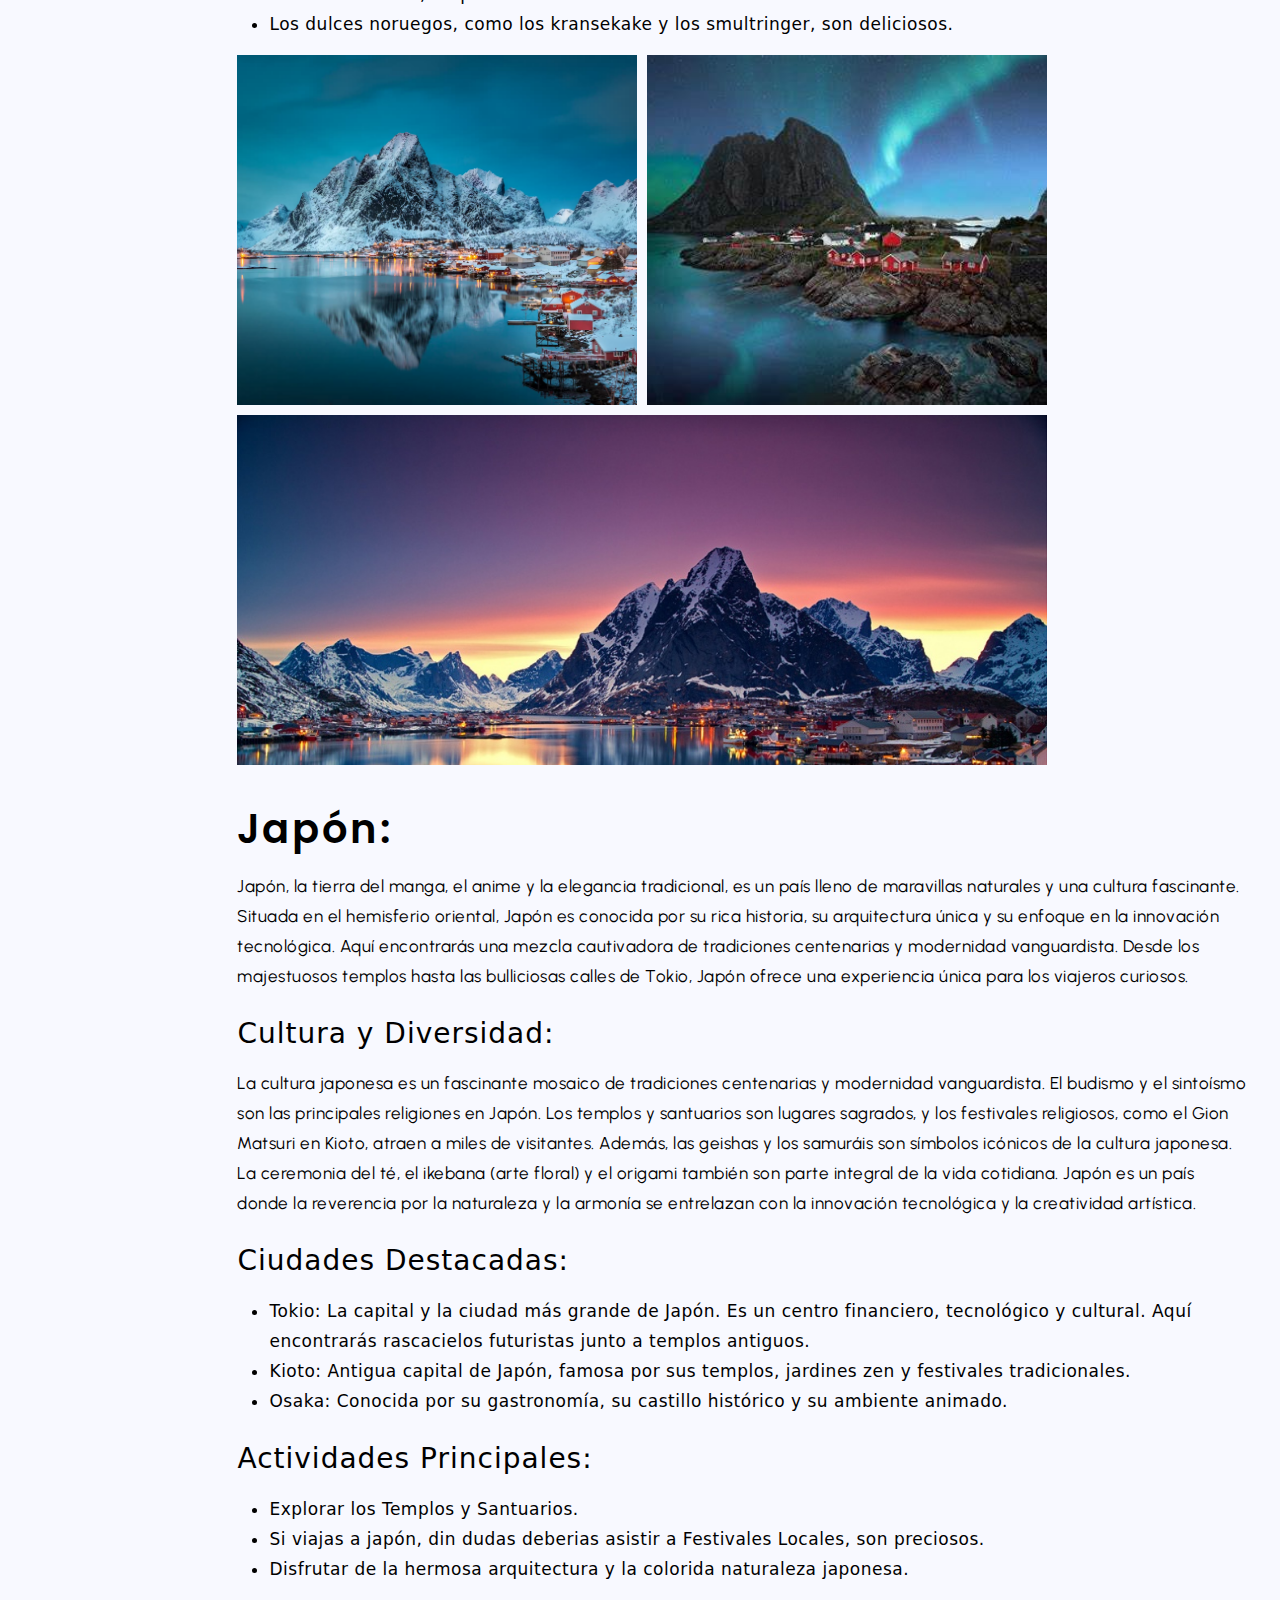
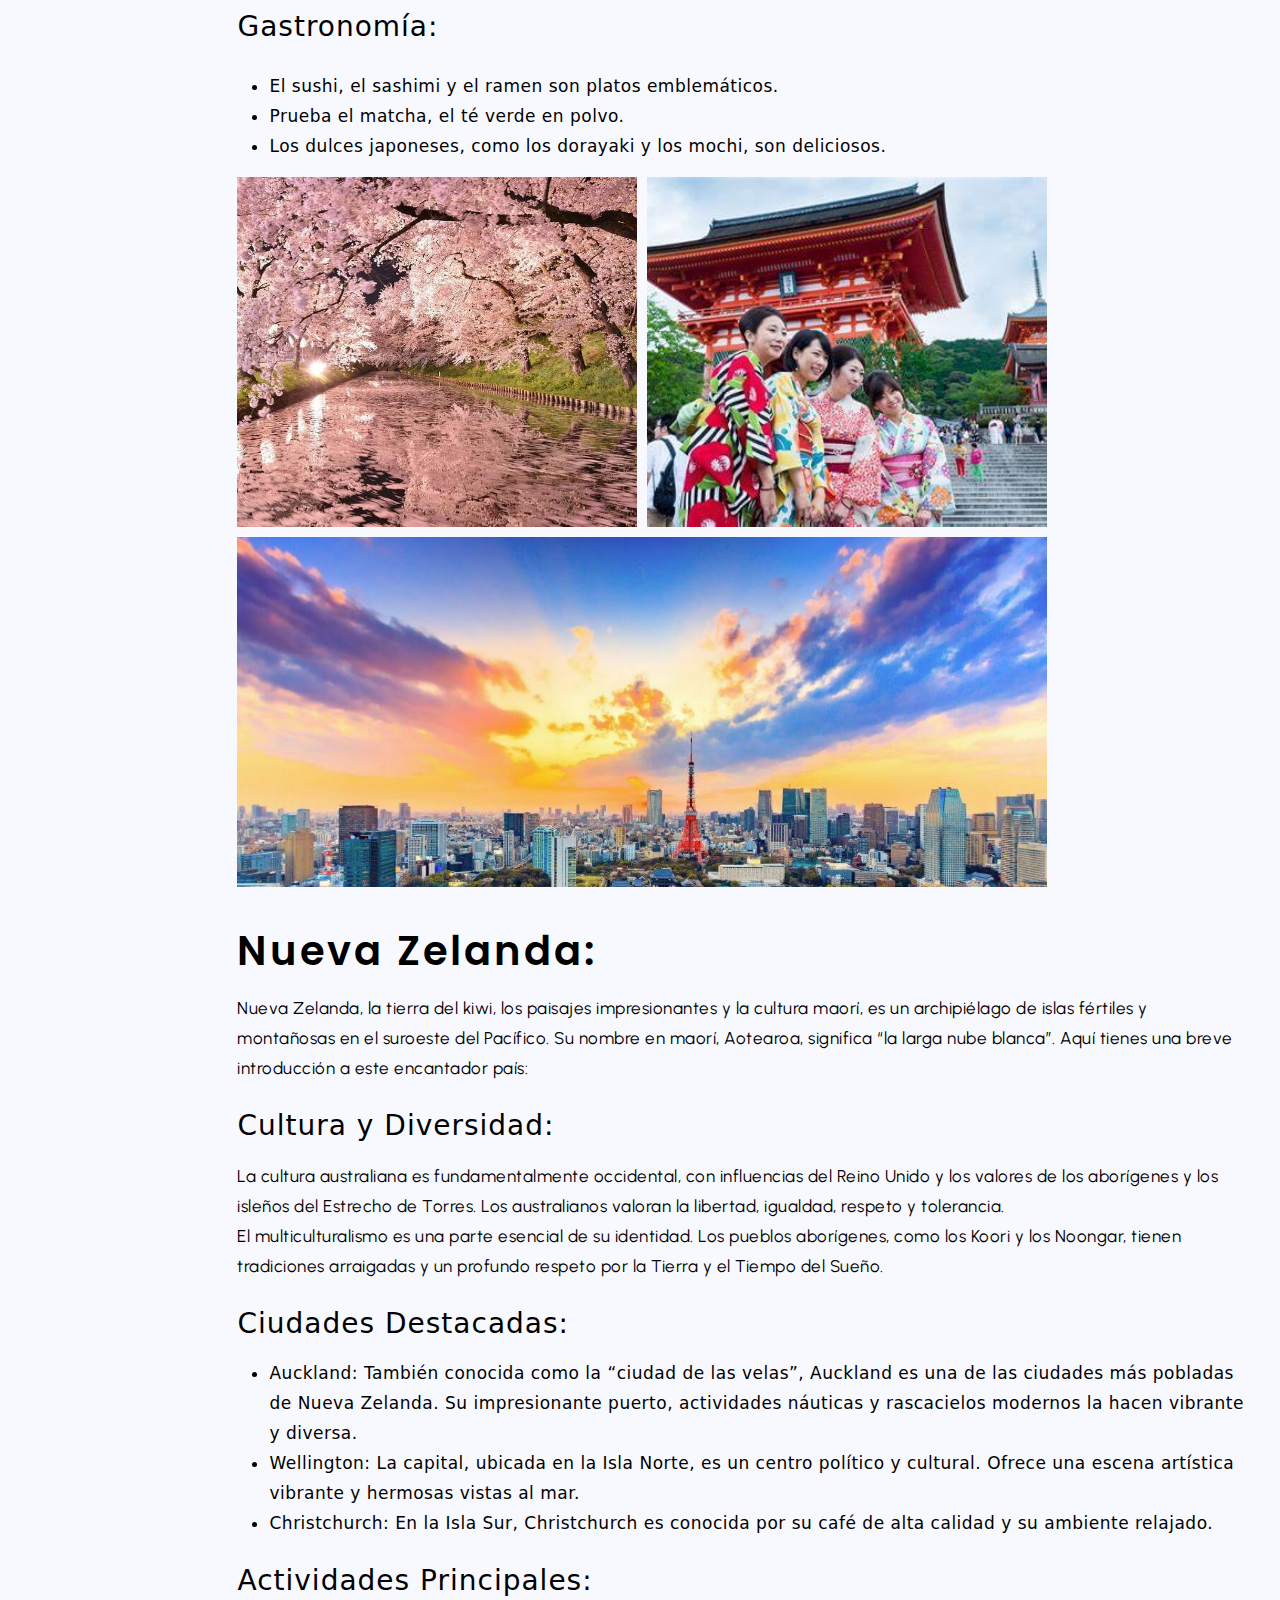
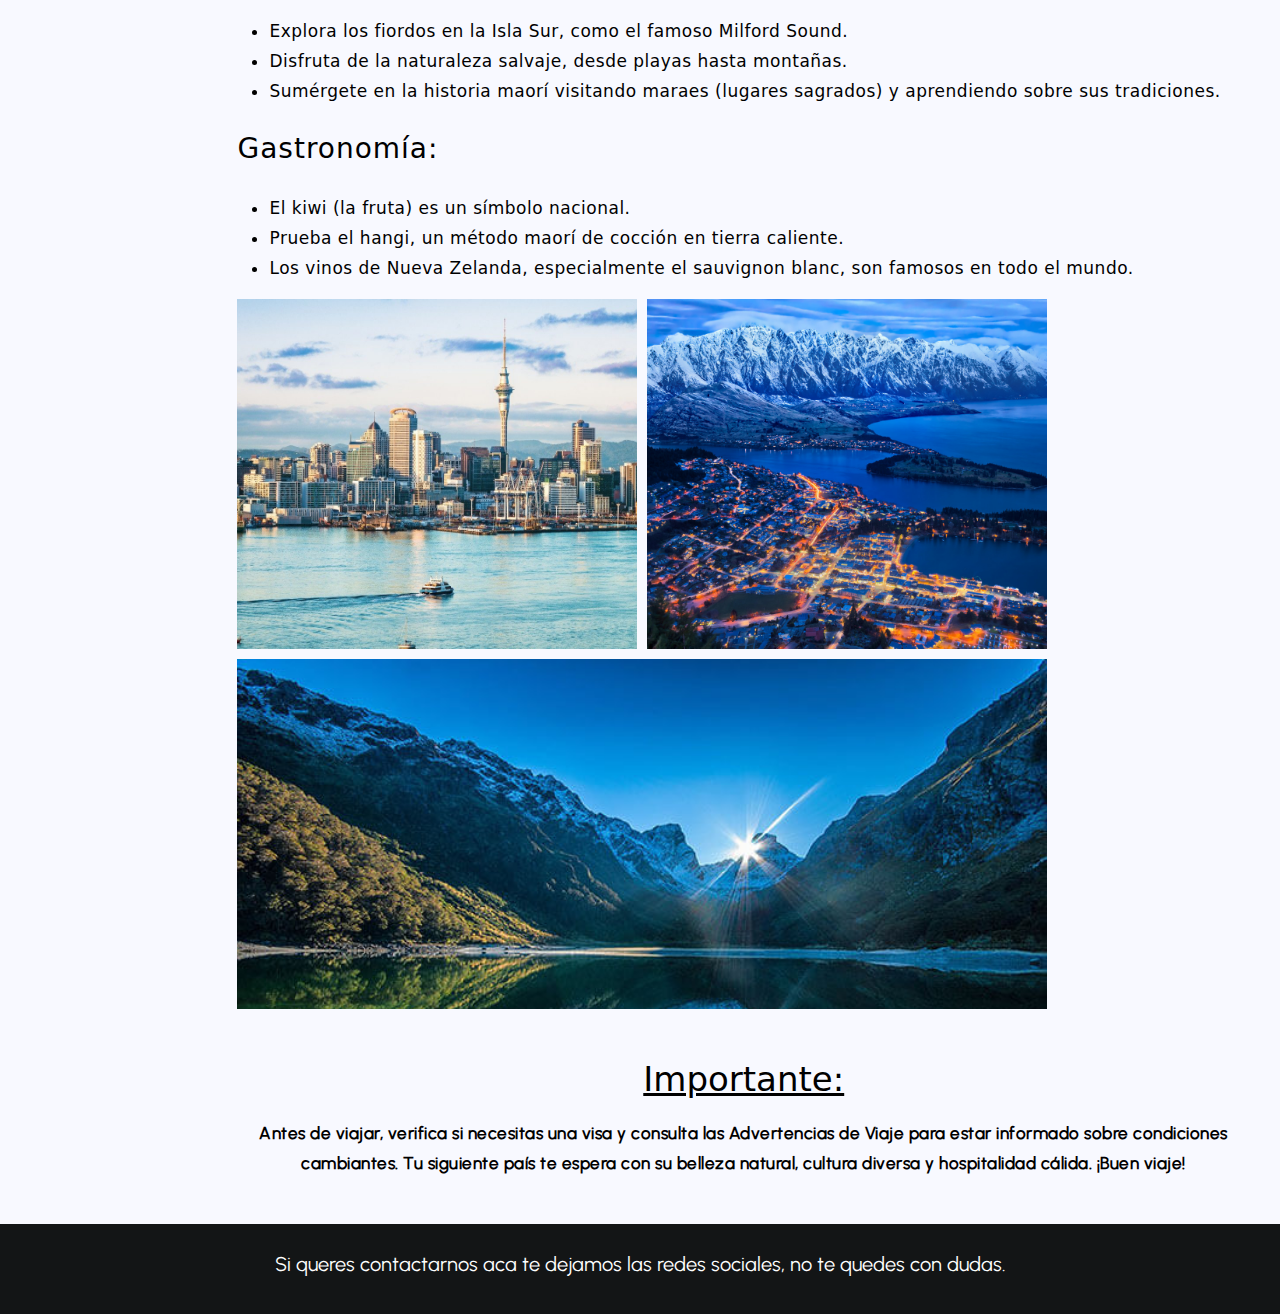
<file: Pages/Mas info.html>
<!DOCTYPE html>
<html lang="en">

<head>
    <meta charset="UTF-8">
    <meta name="Keywords"
        content="Actividades, Información de canada, Información de Australia, Información de Nueva Zelanda, país, viajar">
    <meta name="author" content="Oscar Agustín Cabral">
    <meta name="description"
        content="información especifica y útil acerca de Noruega, japón, Nueva Zelanda, Australia y Canadá">
    <meta name="viewport" content="width=device-width, initial-scale=1.0">
    <title>Travel with us</title>
    <link rel="Icon" href="../IMG/ma00ps.ico">
    <link rel="stylesheet" href="https://cdnjs.cloudflare.com/ajax/libs/font-awesome/6.5.1/css/all.min.css"
        integrity="sha512-DTOQO9RWCH3ppGqcWaEA1BIZOC6xxalwEsw9c2QQeAIftl+Vegovlnee1c9QX4TctnWMn13TZye+giMm8e2LwA=="
        crossorigin="anonymous" referrerpolicy="no-referrer" />
    <link rel="stylesheet" type="text/css" href="../STyle.css/Normalize travel.css">
    <link rel="stylesheet" type="text/css" href="../STyle.css/Travel with us style.css">
    <link href="https://cdn.jsdelivr.net/npm/bootstrap@5.3.3/dist/css/bootstrap.min.css" rel="stylesheet"
        integrity="sha384-QWTKZyjpPEjISv5WaRU9OFeRpok6YctnYmDr5pNlyT2bRjXh0JMhjY6hW+ALEwIH" crossorigin="anonymous">
</head>

<body>
    <header class="navegation__shorter__animation">
        <nav class="navbar navbar-expand-lg navbar-dark ">
            <div class="container-fluid ">
                <a class="navbar-brand logo" href="../index.html">Travel with <span class="logo__propio"> us </span></a>
                <button class="navbar-toggler" type="button" data-bs-toggle="collapse"
                    data-bs-target="#collapsibleNavbar">
                    <span class="navbar-toggler-icon"></span>
                </button>
                <div class="collapse navbar-collapse  justify-content-end" id="collapsibleNavbar">
                    <ul class="navbar-nav lista__separadas">
                        <li class="nav-item">
                            <a class="nav-link" href="../index.html"><i class="fa-solid fa-house"> Home</i></a>
                        </li>
                        <li class="nav-item">
                            <a class="nav-link" href="Sobre mi.html">Sobre mí</a>
                        </li>
                        <li class="nav-item">
                            <a class="nav-link" href="Sugerencias.html">Sugerencias</a>
                        </li>
                        <li class="nav-item">
                            <a class="nav-link" href="Gallery.html">Gallery</a>
                        </li>
                        <li class="nav-item">
                            <a class="nav-link" href="Registrate.html">Registrate</a>
                        </li>
                        <li class="nav-item">
                            <a class="nav-link" href="#Redes sociales">Social Medias</a>
                        </li>
                    </ul>
                </div>
            </div>
        </nav>
    </header>

    <div class="general__container__info">
        <div class="prueba">
            <aside class="aside">
                <div class="aside__contenido">
                    <div class="menu__button">
                        <i class="fa-solid fa-bars icono menu"></i>
                        <i class="fa-regular fa-circle-xmark icono x"></i>
                    </div>
                    <div class="aside__indice">
                        <a href="#canada" class="indice__link">Canada</a>
                        <a href="#australia" class="indice__link">Australia</a>
                        <a href="#noruega" class="indice__link">Noruega</a>
                        <a href="#japon" class="indice__link">Japon</a>
                        <a href="#nueva-zelanda" class="indice__link">Nueva zelanda</a>
                    </div>
                </div>
            </aside>

            <main class="conteiner__info">
                <div id="top6"></div>
                <article class="info__content">
                    <div class="glosario-titulo">
                        <h1> Glosario paises</h1>
                    </div>
                    <section class="info__paises info__paises--canada" id="canada">
                        <img class="primera--imagen" src="../IMG/CANADATORONTO3.jpg" title="Canadá"
                            alt="Imagen de toronto-canada con vista panoramica de su ciudad, ubicada alado del parrafo">
                        <h2> Canadá:</h2>
                        <p id="first-letter">Canadá, un vasto y diverso país en Norteamérica, ofrece una experiencia de
                            viaje única. Aquí
                            tienes información esencial para planificar tu aventura:</p>

                        <h3> Naturaleza: </h3>
                        <p>
                            <ul>
                                <li>Canadá es el hogar de majestuosas montañas, glaciares, bosques y lagos. Explora el
                                    Parque
                                    Nacional Banff con sus aguas turquesas y picos nevados.</li>
                                <li>Auroras Boreales: En el norte, puedes maravillarte con las luces danzantes del cielo
                                    durante
                                    las noches de invierno.</li>
                            </ul>

                            <h3> Ciudades Vibrantes: </h3>
                            <ul>
                                <li>Toronto: La ciudad más grande de Canadá, famosa por su Torre CN y una mezcla
                                    multicultural.
                                    Montreal: Un enclave francófono con una rica escena artística y gastronómica.</li>
                                <li>Vancouver: Rodeada de montañas y océano, ofrece una vida urbana relajada.</li>
                            </ul>
                            <h3>Cultura y Diversidad: </h3>
                            <p>La cultura canadiense celebra la diversidad. Puedes explorar festivales, museos y
                                galerías
                                que reflejan su historia y la mezcla de culturas. Además, aprender sobre las culturas y
                                tradiciones de las Primeras Naciones es enriquecedor.</p>

                            <h3>Actividades al Aire Libre:</h3>
                            <p>Para los amantes de las actividades al aire libre, Canadá tiene mucho que ofrecer. Desde
                                senderismo en rutas panorámicas en los parques nacionales hasta esquí y snowboard en sus
                                montañas de clase mundial. También puedes disfrutar del kayak y el canotaje en sus ríos
                                y
                                lagos.</p>
                            <h3>Gastronomía: </h3>
                            <p>No olvides probar la deliciosa gastronomía canadiense, como la poutine (papas fritas con
                                queso y salsa), el salmón ahumado y los pancakes con jarabe de arce.</p>

                        </p>
                        <div class="last__img__conteiner">
                            <div class="imagenes__final imagenes__final--1">
                                <img src="../IMG/CANADA INFO.jpg" title="Canada"
                                    alt="Un paisaje frio, montañoso y boscoso con un hermoso lago al frente y unas lindas e ilumiandas casas alfinal. ">
                            </div>
                            <div class="imagenes__final imagenes__final--2">
                                <img src="../IMG/CANADA INFO2.jpg" title="Canada"
                                    alt="Vista de un hermoso paisaje con aguas congeladas y montañas nevadas.">
                            </div>
                            <div class="imagenes__final imagenes__final--3">
                                <img src="../IMG/CANADAMONTEREAL4.jpg" title="Canada-Quebec"
                                    alt="Vista panoramica de la ciudad de Quebec">
                            </div>
                        </div>
                    </section>
                    <section class="info__paises info__paises--australia" id="australia">
                        <h2>Australia:</h2>
                        <p> Australia, la vasta tierra de los canguros y los koalas, es un continente lleno de
                            maravillas
                            naturales y una cultura diversa. Situada en el hemisferio sur, Australia es conocida por su
                            fauna única, playas de arena dorada y vastos desiertos. Su Gran Barrera de Coral, con más de
                            2,000 km de arrecifes, es un paraíso para los amantes del buceo y la vida marina. Desde la
                            selva tropical hasta el desierto, Australia ofrece una variedad de paisajes impresionantes.
                            Los australianos valoran la libertad, igualdad, respeto y tolerancia, y el multiculturalismo
                            es una parte esencial de su identidad. Los pueblos aborígenes, como los Koori y los Noongar,
                            tienen tradiciones arraigadas y un profundo respeto por la Tierra y el Tiempo del Sueño </p>


                        <h3>Cultura y Diversidad:</h3>
                        <p>
                            La cultura australiana es fundamentalmente occidental, con influencias del Reino Unido y los
                            valores de los aborígenes y los isleños del Estrecho de Torres.
                            Los australianos valoran la libertad, igualdad, respeto y tolerancia.
                            <br> El multiculturalismo
                            es una parte esencial de su identidad.
                            Los pueblos aborígenes, como los Koori y los Noongar, tienen tradiciones arraigadas y un
                            profundo respeto por la Tierra y el Tiempo del Sueño.
                        </p>
                        <h3>Ciudades Destacadas:</h3>
                        <ul>
                            <li>Sídney: La ciudad más grande y poblada, famosa por la Casa de la Ópera y sus playas.
                            </li>
                            <li> Melbourne: Vibrante y artística, con una escena cultural diversa.</li>
                            <li> Brisbane: Junto al río, con un clima subtropical y una animada vida nocturna.</li>

                        </ul>
                        <h3> Actividades Principales:</h3>
                        <ul>
                            <li>Explora el Outback australiano, donde encontrarás desiertos, cañones y formaciones
                                rocosas únicas.</li>
                            <li>Sumérgete en la Gran Barrera de Coral, un paraíso submarino.</li>
                            <li> Visita parques nacionales como Uluru-Kata Tjuta y Daintree Rainforest.</li>
                        </ul>
                        <h3>Gastronomía:<h3>
                                <ul>
                                    <li>El salmón es un plato emblemático, preparado de diversas formas.</li>
                                    <li>Prueba el Vegemite, una pasta de levadura que los australianos adoran.</li>
                                    <li>Los mariscos frescos, como los cangrejos de río, son una delicia.</li>
                                </ul>
                                <div class="last__img__conteiner">
                                    <div class="imagenes__final imagenes__final--1">
                                        <img src="../IMG/AUSTRALIA INFO.jfif" title="Australia"
                                            alt="Vista nocturna y panoramica de una ciudad australiana">
                                    </div>
                                    <div class="imagenes__final imagenes__final--2">
                                        <img src="../IMG/AUSTRALIA INFO1.jpg" title="Australia"
                                            alt="Se puede observar un hermoso, moderno e iluminado puente pasar hacia la ciudad.">
                                    </div>
                                    <div class="imagenes__final imagenes__final--3">
                                        <img src="../IMG/AUSTRALIA INFO2.jpg" title="Australia"
                                            alt="se puede observar dos animales icónicos del país, los canguros, en una playa">
                                    </div>
                                </div>

                    </section>

                    <section class="info__paises info__paises--noruega" id="noruega">
                        <h2>Noruega:</h2>
                        <p>Noruega, la tierra de los fiordos y las auroras boreales, es un país escandinavo lleno de
                            maravillas naturales y una cultura rica. Situada en el norte de Europa, Noruega es conocida
                            por su arquitectura moderna, con edificios como la Ópera de Oslo y el Museo Munch de Arte
                            Moderno, que son ejemplos impresionantes de la arquitectura contemporánea. La música también
                            es importante en la cultura noruega, con muchos artistas y grupos populares en todo el
                            mundo, incluidos A-ha, Kygo y Röyksopp</p>

                        <p> Lorem ipsum dolor sit, amet consectetur adipisicing elit. Laborum assumenda eius quaerat ut
                            beatae, rerum incidunt eum ex aut explicabo mollitia asperiores accusamus inventore nostrum
                            minima dolore optio aperiam earum? Lorem ipsum dolor sit amet consectetur, adipisicing elit.
                            Nostrum quos at, dolorem quaerat esse ipsam soluta placeat natus similique aperiam dolore
                            obcaecati necessitatibus voluptatem vitae tempore. Reprehenderit voluptate earum molestiae!
                            Lorem ipsum dolor sit amet consectetur adipisicing elit. Exercitationem alias eum maiores
                            mollitia, adipisci commodi molestiae voluptatum est magni, corrupti sapiente accusantium,
                            veniam
                            ab consectetur iure nihil perferendis fugit? Error.</p>
                        <h3>Cultura y Diversidad:</h3>
                        <p>
                            Noruega, como nación actual, solo existe desde hace unos escasos 200 años. En 1814, Noruega
                            estaba unida a Dinamarca y, como aliada de Napoleón, estaba en el bando perdedor. Tras 450
                            años de unión con Dinamarca, Noruega pasó a manos de Suecia en el marco del Tratado de Kiel
                            y, tras una breve guerra, obtuvo su soberanía. Así, el Día Nacional de Noruega se celebra el
                            17 de mayo para conmemorar la creación de su constitución.
                            La historia cultural noruega está llena de mitos y anécdotas pegadizas. Uno de ellos cuenta
                            cómo Noruega se originó a partir de dos hermanos, Nor y Gor, que se repartieron el país
                            recién descubierto: Nor obtuvo el interior y lo llamó Noruega, mientras que Gor consiguió
                            las islas porque dominaba el mar.
                        </p>
                        <h3>Ciudades Destacadas:</h3>
                        <ul>
                            <li>Oslo: La capital y ciudad más grande de Noruega, con una población de aproximadamente
                                0.7 millones de habitantes. Es el centro político, económico y cultural del país, y
                                alberga importantes instituciones y atracciones turísticas.
                            </li>
                            <li> Bergen: La segunda ciudad más grande de Noruega, con alrededor de 0.3 millones de
                                habitantes.</li>
                        </ul>
                        <h3> Actividades Principales:</h3>
                        <ul>
                            <li>Explora el Outback australiano, donde encontrarás desiertos, cañones y formaciones
                                rocosas únicas.</li>
                            <li>Sumérgete en la Gran Barrera de Coral, un paraíso submarino.</li>
                            <li> Visita parques nacionales como Uluru-Kata Tjuta y Daintree Rainforest.</li>
                        </ul>
                        <h3>Gastronomía:<h3>
                                <ul>
                                    <li>El salmón es un plato emblemático, preparado de diversas formas.</li>
                                    <li>Prueba el rakfisk, un pescado fermentado tradicional.</li>
                                    <li>Los dulces noruegos, como los kransekake y los smultringer, son deliciosos.</li>
                                </ul>
                                <div class="last__img__conteiner">
                                    <div class="imagenes__final imagenes__final--1">
                                        <img src="../IMG/NORUEGA INFO.jpg" title="Noruega"
                                            alt="Se observa una pequeña y hermosa ciudad nevada alado de preciosos lagos">
                                    </div>
                                    <div class="imagenes__final imagenes__final--2">
                                        <img src="../IMG/NORUEGA INFO1.jpg" title="Noruega"
                                            alt="Se observan casas rodeando un hermoso lago congelado, con montañas cubiertas de nieve de fondo">
                                    </div>
                                    <div class="imagenes__final imagenes__final--3">
                                        <img src="../IMG/NORUEGA INFO2.jpg" title="Noruega"
                                            alt="Se observa una pequeña y hermosa ciudad nevada alado de preciosos lagos">
                                    </div>
                                </div>
                    </section>

                    <section class="info__paises info__paises--japon" id="japon">
                        <h2>Japón:</h2>
                        <p> Japón, la tierra del manga, el anime y la elegancia tradicional, es un país lleno de
                            maravillas naturales y una cultura fascinante. Situada en el hemisferio oriental, Japón es
                            conocida por su rica historia, su arquitectura única y su enfoque en la innovación
                            tecnológica. Aquí encontrarás una mezcla cautivadora de tradiciones centenarias y modernidad
                            vanguardista. Desde los majestuosos templos hasta las bulliciosas calles de Tokio, Japón
                            ofrece una experiencia única para los viajeros curiosos. </p>


                        <h3>Cultura y Diversidad:</h3>
                        <p>
                            La cultura japonesa es un fascinante mosaico de tradiciones centenarias y modernidad
                            vanguardista. El budismo y el sintoísmo son las principales religiones en Japón. Los templos
                            y santuarios son lugares sagrados, y los festivales religiosos, como el Gion Matsuri en
                            Kioto, atraen a miles de visitantes. Además, las geishas y los samuráis son símbolos
                            icónicos de la cultura japonesa. La ceremonia del té, el ikebana (arte floral) y el origami
                            también son parte integral de la vida cotidiana. Japón es un país donde la reverencia por la
                            naturaleza y la armonía se entrelazan con la innovación tecnológica y la creatividad
                            artística.
                        </p>
                        <h3>Ciudades Destacadas:</h3>
                        <ul>
                            <li>Tokio: La capital y la ciudad más grande de Japón. Es un centro financiero, tecnológico
                                y cultural. Aquí encontrarás rascacielos futuristas junto a templos antiguos.
                            </li>
                            <li> Kioto: Antigua capital de Japón, famosa por sus templos, jardines zen y festivales
                                tradicionales.</li>
                            <li> Osaka: Conocida por su gastronomía, su castillo histórico y su ambiente animado.</li>

                        </ul>
                        <h3> Actividades Principales:</h3>
                        <ul>
                            <li>Explorar los Templos y Santuarios.</li>
                            <li>Si viajas a japón, din dudas deberias asistir a Festivales Locales, son preciosos.</li>
                            <li> Disfrutar de la hermosa arquitectura y la colorida naturaleza japonesa.</li>
                        </ul>
                        <h3>Gastronomía:<h3>
                                <ul>
                                    <li>El sushi, el sashimi y el ramen son platos emblemáticos.</li>
                                    <li>Prueba el matcha, el té verde en polvo.</li>
                                    <li>Los dulces japoneses, como los dorayaki y los mochi, son deliciosos.</li>
                                </ul>
                                <div class="last__img__conteiner">
                                    <div class="imagenes__final imagenes__final--1">
                                        <img src="../IMG/JAPON INFO.jpg" title="Japon"
                                            alt="Se observa un hermoso río cubierto de Sakuras, que son hermosas flores rosas que caen de los cerezos, los cuales son muy emblemáticos en japon">
                                    </div>
                                    <div class="imagenes__final imagenes__final--2">
                                        <img src="../IMG/JAPON INFO1.jpg" title="Japon"
                                            alt="En la imagen se puede ver a 4 chicas sacandose una foto en frente de un hermso templo">
                                    </div>
                                    <div class="imagenes__final imagenes__final--3">
                                        <img src="../IMG/JAPON INFO2.jpg" title="Japon"
                                            alt="Una vista panóramica de la hermosa ciudad de Tokyo en la cual se aprecia la icónica torre de Tokyo">
                                    </div>
                                </div>
                    </section>

                    <section class="info__paises info__paises--nueva--zelanda" id="nueva-zelanda">
                        <h2>Nueva Zelanda:</h2>
                        <p> Nueva Zelanda, la tierra del kiwi, los paisajes impresionantes y la cultura maorí, es un
                            archipiélago de islas fértiles y montañosas en el suroeste del Pacífico. Su nombre en maorí,
                            Aotearoa, significa “la larga nube blanca”. Aquí tienes una breve introducción a este
                            encantador país:</p>


                        <h3>Cultura y Diversidad:</h3>
                        <p>
                            La cultura australiana es fundamentalmente occidental, con influencias del Reino Unido y los
                            valores de los aborígenes y los isleños del Estrecho de Torres.
                            Los australianos valoran la libertad, igualdad, respeto y tolerancia.
                            <br> El multiculturalismo
                            es una parte esencial de su identidad.
                            Los pueblos aborígenes, como los Koori y los Noongar, tienen tradiciones arraigadas y un
                            profundo respeto por la Tierra y el Tiempo del Sueño.
                        </p>
                        <h3>Ciudades Destacadas:</h3>
                        <ul>
                            <li>Auckland: También conocida como la “ciudad de las velas”, Auckland es una de las
                                ciudades más pobladas de Nueva Zelanda. Su impresionante puerto, actividades náuticas y
                                rascacielos modernos la hacen vibrante y diversa.
                            </li>
                            <li> Wellington: La capital, ubicada en la Isla Norte, es un centro político y cultural.
                                Ofrece una escena artística vibrante y hermosas vistas al mar.</li>
                            <li> Christchurch: En la Isla Sur, Christchurch es conocida por su café de alta calidad y su
                                ambiente relajado.</li>

                        </ul>
                        <h3> Actividades Principales:</h3>
                        <ul>
                            <li>Explora los fiordos en la Isla Sur, como el famoso Milford Sound.</li>
                            <li>Disfruta de la naturaleza salvaje, desde playas hasta montañas.</li>
                            <li>Sumérgete en la historia maorí visitando maraes (lugares sagrados) y aprendiendo sobre
                                sus tradiciones.</li>
                        </ul>
                        <h3>Gastronomía:<h3>
                                <ul>
                                    <li>El kiwi (la fruta) es un símbolo nacional.</li>
                                    <li>Prueba el hangi, un método maorí de cocción en tierra caliente.</li>
                                    <li>Los vinos de Nueva Zelanda, especialmente el sauvignon blanc, son famosos en
                                        todo el mundo.</li>
                                </ul>
                                <div class="last__img__conteiner">
                                    <div class="imagenes__final imagenes__final--1">
                                        <img src="../IMG/NUEVA ZELANDA INFO.jpg" title="Nueva Zelanda"
                                            alt="Se visualiza la vista panoramica de la ciudad">
                                    </div>
                                    <div class="imagenes__final imagenes__final--2">
                                        <img src="../IMG/NUEVA ZELANDA INFO1.jpg" title="Nueva Zelanda"
                                            alt="Se visualiza la vista nocturna y panoramica desde arriba de la ciudad mostrando las hermosas luces calidas y como contrastan con el paisaje frío">
                                    </div>
                                    <div class="imagenes__final imagenes__final--3">
                                        <img src="../IMG/NUEVA ZELANDA INFO2.jfif" title="Nueva Zelanda"
                                            alt="Se pude apreciar un pequeño lago rodeada de unas hermosas montañas, durante lo que parece ser el amanecer.">
                                    </div>
                                </div>

                    </section>
                    <section class="advertencia">
                        <h4>Importante:</h4>
                        <strong class="ultima-advertencia">
                            <p>Antes de viajar, verifica si necesitas una visa y consulta las Advertencias de
                                Viaje
                                para estar informado sobre condiciones cambiantes. Tu siguiente país te espera con su
                                belleza
                                natural, cultura diversa y hospitalidad cálida. ¡Buen viaje!</p>
                        </strong>
                    </section>
                </article>
            </main>
        </div>
    </div>

    <footer class="contactame">
        <div class="anclada-abajo">
            <p id="Redes sociales"> Si queres contactarnos aca te dejamos las redes sociales, no te quedes con dudas.
            </p>
            <a href="https://www.instagram.com/osky_cabral/" target="_blank">
                <i class="fa-brands fa-instagram instagram"></i>
            </a>
            <a href="https://twitter.com/OskyCabral" target="_blank">
                <i class="fa-brands fa-x-twitter twitter"></i>
            </a>
            <a href="https://www.facebook.com/oscar.cabral.79" target="_blank">
                <i class="fa-brands fa-facebook facebook"></i>
            </a>
    </footer>
    <div>
        <a class="VolverArriba" href="#top6"><i class="fa-solid fa-angle-up"></i></a>
    </div>

    <script src="https://cdn.jsdelivr.net/npm/bootstrap@5.3.3/dist/js/bootstrap.bundle.min.js"
        integrity="sha384-YvpcrYf0tY3lHB60NNkmXc5s9fDVZLESaAA55NDzOxhy9GkcIdslK1eN7N6jIeHz" crossorigin="anonymous">
    </script>

    <script src="../action.js"></script>
</body>

</html>
</file>
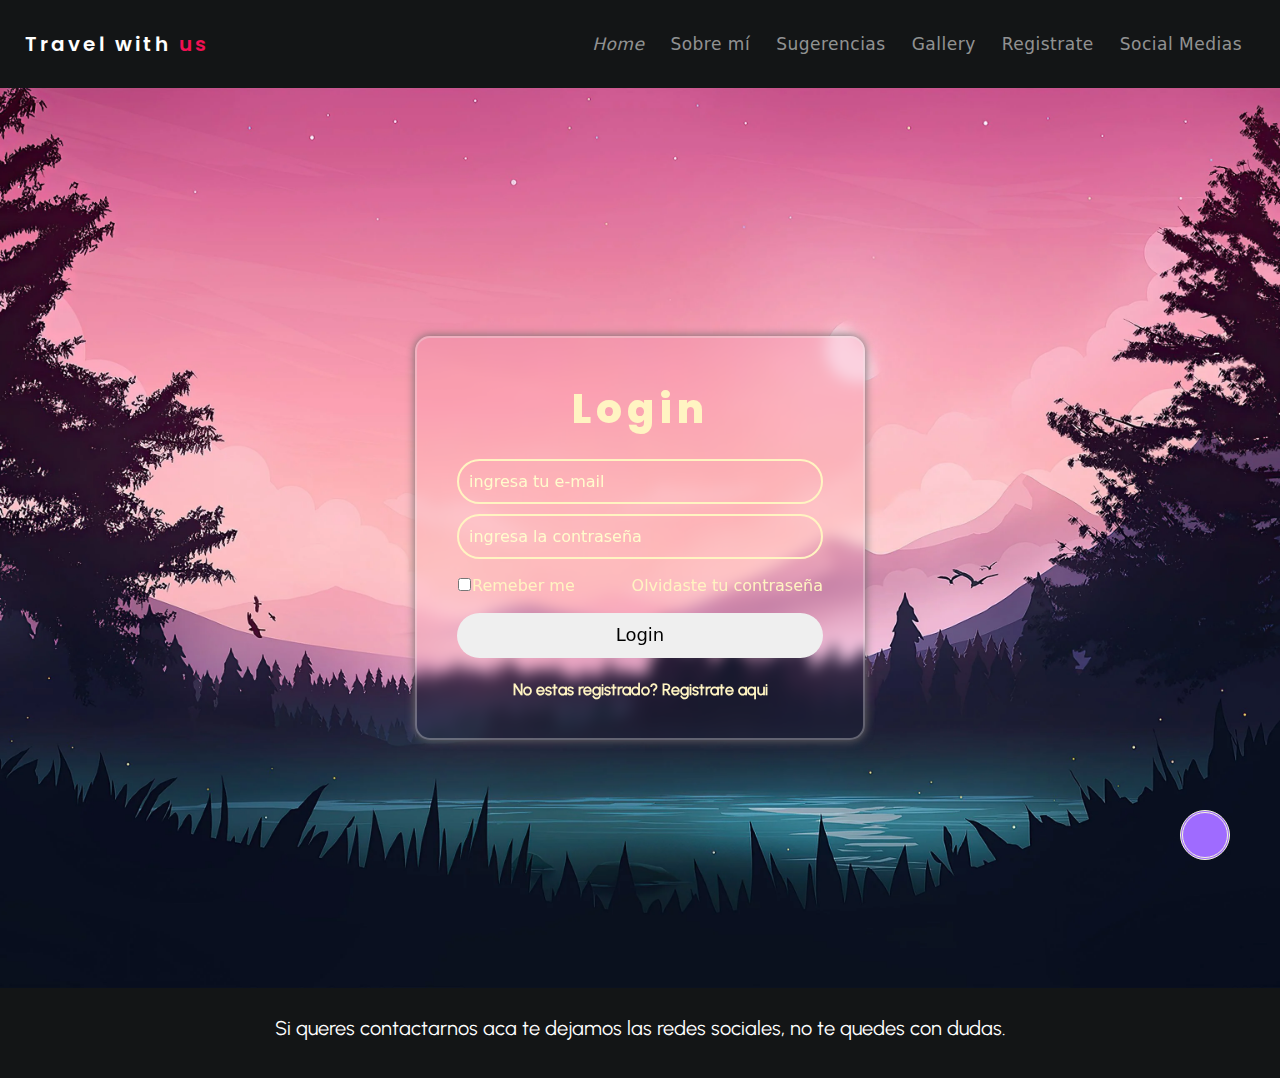
<file: Pages/Registrate.html>
<!DOCTYPE html>
<html>

<head>
    <title> Travel with us </title>
    <meta charset="UTF-8">
    <link rel="Icon" href="../IMG/ma00ps.ico">
    <meta name="viewport" content="width=device-width, initial-scale=1.0">
    <link rel="stylesheet" href="https://cdnjs.cloudflare.com/ajax/libs/font-awesome/6.5.1/css/all.min.css"
        integrity="sha512-DTOQO9RWCH3ppGqcWaEA1BIZOC6xxalwEsw9c2QQeAIftl+Vegovlnee1c9QX4TctnWMn13TZye+giMm8e2LwA=="
        crossorigin="anonymous" referrerpolicy="no-referrer" />
    <link href="https://cdn.jsdelivr.net/npm/bootstrap@5.3.3/dist/css/bootstrap.min.css" rel="stylesheet"
        integrity="sha384-QWTKZyjpPEjISv5WaRU9OFeRpok6YctnYmDr5pNlyT2bRjXh0JMhjY6hW+ALEwIH" crossorigin="anonymous">
    <!-- ANIMATIONS SCROLL START -->
    <link href="https://unpkg.com/aos@2.3.1/dist/aos.css" rel="stylesheet">
    <!-- ANIMATIONS SCROLL ENDDD -->
    <link rel="stylesheet" type="text/css" href="../STyle.css/Normalize travel.css">
    <link rel="stylesheet" type="text/css" href="../STyle.css/Travel with us style.css">


</head>

<body>
    <header class="navegation__login">
        <nav class="navbar navbar-expand-lg navbar-dark ">
            <div class="container-fluid ">
                <a class="navbar-brand logo" href="../index.html">Travel with <span class="logo__propio"> us </span></a>
                <button class="navbar-toggler" type="button" data-bs-toggle="collapse"
                    data-bs-target="#collapsibleNavbar">
                    <span class="navbar-toggler-icon"></span>
                </button>
                <div class="collapse navbar-collapse  justify-content-end" id="collapsibleNavbar">
                    <ul class="navbar-nav lista__separadas">
                        <li class="nav-item">
                            <a class="nav-link" href="../index.html"><i class="fa-solid fa-house"> Home</i></a>
                        </li>
                        <li class="nav-item">
                            <a class="nav-link" href="Sobre mi.html">Sobre mí</a>
                        </li>
                        <li class="nav-item">
                            <a class="nav-link" href="Sugerencias.html">Sugerencias</a>
                        </li>
                        <li class="nav-item">
                            <a class="nav-link" href="Gallery.html">Gallery</a>
                        </li>
                        <li class="nav-item">
                            <a class="nav-link" href="Registrate.html">Registrate</a>
                        </li>
                        <li class="nav-item">
                            <a class="nav-link" href="#Redes sociales">Social Medias</a>
                        </li>
                    </ul>
                </div>
            </div>
        </nav>
    </header>
    <div class="loginpage">
        <div id="top3"></div>
        <div class="contenedorregister" data-aos="zoom-in" data-aos-duration="600">
            <form action="" netlify>
                <h1>Login</h1>
                <div class="input_box">
                    <input type="email" placeholder="ingresa tu e-mail" required>
                    <i class="fa-solid fa-user"></i>
                </div>
                <div class="input_box">
                    <input type="password" placeholder="ingresa la contraseña" required>
                    <i class="fa-solid fa-lock"></i>
                </div>
                <div class="check-forgot">
                    <label> <input type="checkbox">Remeber me</label>
                    <a href="">Olvidaste tu contraseña</a>
                </div>
                <div class="loggin">
                    <button type="submit"><span>Login</span></button>
                </div>
                <div class="registrate">
                    <p>No estas registrado? <a href="">Registrate aqui</a></p>
                </div>
            </form>
        </div>
    </div>


    <footer class="contactame">
        <p id="Redes sociales"> Si queres contactarnos aca te dejamos las redes sociales, no te quedes con dudas.</p>
        <a href="https://www.instagram.com/osky_cabral/" target="_blank">
            <i class="fa-brands fa-instagram instagram"></i>
        </a>
        <a href="https://twitter.com/OskyCabral" target="_blank">
            <i class="fa-brands fa-x-twitter twitter"></i>
        </a>
        <a href="https://www.facebook.com/oscar.cabral.79" target="_blank">
            <i class="fa-brands fa-facebook facebook"></i>
        </a>
    </footer>
    <div>
        <a class="VolverArriba" href="#top3"><i class="fa-solid fa-angle-up"></i></a>
    </div>

    <script src="https://cdn.jsdelivr.net/npm/bootstrap@5.3.3/dist/js/bootstrap.bundle.min.js"
        integrity="sha384-YvpcrYf0tY3lHB60NNkmXc5s9fDVZLESaAA55NDzOxhy9GkcIdslK1eN7N6jIeHz" crossorigin="anonymous">
    </script>
    <script src="https://unpkg.com/aos@2.3.1/dist/aos.js"></script>
    <script>
        AOS.init();
    </script>
</body>

</html>
</file>
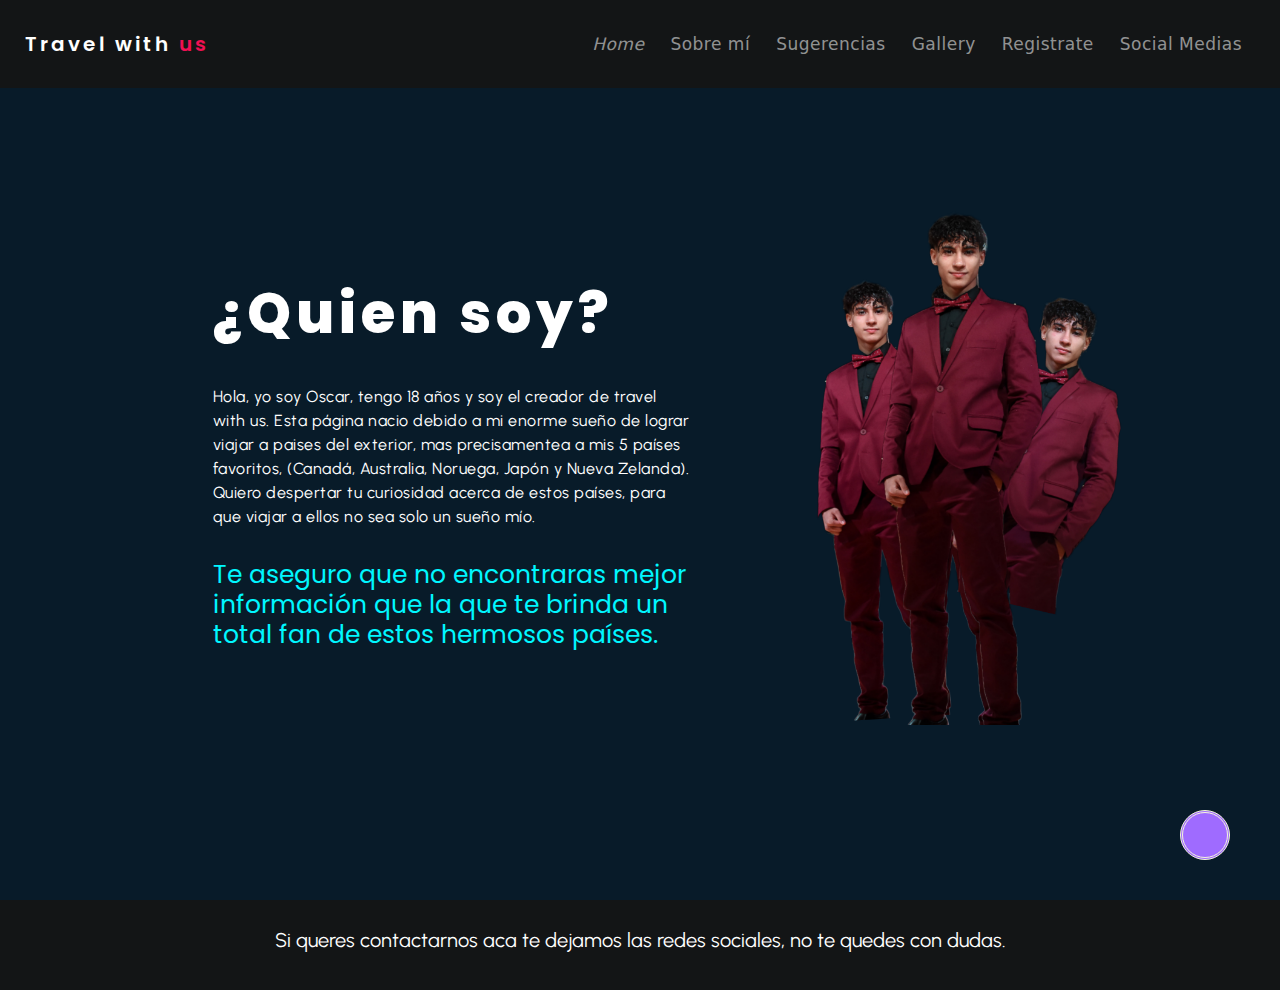
<file: Pages/Sobre mi.html>
<!DOCTYPE html>
<html>

<head>
    <title> Travel wit us </title>
    <meta charset="UTF-8">
    <link rel="Icon" href="../IMG/ma00ps.ico">
    <meta name="viewport" content="width=device-width, initial-scale=1.0">
    <meta name="Keywords" content="Oscar Cabral, presentacion, Sobre mí">
    <meta name="description" content="Conocer mas acerca de mí y del porque de la creación de esta página.">
    <link rel="stylesheet" href="https://cdnjs.cloudflare.com/ajax/libs/font-awesome/6.5.1/css/all.min.css"
        integrity="sha512-DTOQO9RWCH3ppGqcWaEA1BIZOC6xxalwEsw9c2QQeAIftl+Vegovlnee1c9QX4TctnWMn13TZye+giMm8e2LwA=="
        crossorigin="anonymous" referrerpolicy="no-referrer" />
    <link href="https://cdn.jsdelivr.net/npm/bootstrap@5.3.3/dist/css/bootstrap.min.css" rel="stylesheet"
        integrity="sha384-QWTKZyjpPEjISv5WaRU9OFeRpok6YctnYmDr5pNlyT2bRjXh0JMhjY6hW+ALEwIH" crossorigin="anonymous">
    <link rel="stylesheet" type="text/css" href="../STyle.css/Normalize travel.css">
    <link rel="stylesheet" type="text/css" href="../STyle.css/Travel with us style.css">
</head>

<body>
    <header class="navegation__sobre__mi">
        <nav class="navbar navbar-expand-lg navbar-dark ">
            <div class="container-fluid ">
                <a class="navbar-brand logo" href="../index.html">Travel with <span class="logo__propio"> us </span></a>
                <button class="navbar-toggler" type="button" data-bs-toggle="collapse"
                    data-bs-target="#collapsibleNavbar">
                    <span class="navbar-toggler-icon"></span>
                </button>
                <div class="collapse navbar-collapse  justify-content-end" id="collapsibleNavbar">
                    <ul class="navbar-nav lista__separadas">
                        <li class="nav-item">
                            <a class="nav-link" href="../index.html"><i class="fa-solid fa-house"> Home</i></a>
                        </li>
                        <li class="nav-item">
                            <a class="nav-link" href="Sobre mi.html">Sobre mí</a>
                        </li>
                        <li class="nav-item">
                            <a class="nav-link" href="Sugerencias.html">Sugerencias</a>
                        </li>
                        <li class="nav-item">
                            <a class="nav-link" href="Gallery.html">Gallery</a>
                        </li>
                        <li class="nav-item">
                            <a class="nav-link" href="Registrate.html">Registrate</a>
                        </li>
                        <li class="nav-item">
                            <a class="nav-link" href="#Redes sociales">Social Medias</a>
                        </li>
                    </ul>
                </div>
            </div>
        </nav>
    </header>
    <main>
        <div class="fondosobremi">
            <div class="imgpresentation">
                <div id="top2"></div>
                <img src="../IMG/Imagen sobre mi.png" title="Imagen de Mí"
                    alt="Esta imagen me muestra vistiendo un traje bordó.">
            </div>
            <div class="presentacion">
                <div class="presentacioncontent">
                    <h1>¿Quien soy?</h1>
                    <p> Hola, yo soy Oscar, tengo 18 años y soy el creador de travel with us. Esta página nacio
                        debido a
                        mi
                        enorme sueño de lograr viajar a paises del exterior, mas precisamentea a mis 5 países
                        favoritos,
                        (Canadá, Australia, Noruega, Japón y Nueva Zelanda).<br>
                        Quiero despertar tu curiosidad acerca de estos países, para que viajar a ellos no sea solo
                        un
                        sueño
                        mío. </p>

                    <h2> Te aseguro que no encontraras mejor información que la que te brinda un total fan de estos
                        hermosos
                        países.</h2>
                </div>
            </div>
        </div>
    </main>

    <footer class="contactame">
        <p id="Redes sociales"> Si queres contactarnos aca te dejamos las redes sociales, no te quedes con dudas.</p>
        <a href="https://www.instagram.com/osky_cabral/" target="_blank">
            <i class="fa-brands fa-instagram instagram"></i>
        </a>
        <a href="https://twitter.com/OskyCabral" target="_blank">
            <i class="fa-brands fa-x-twitter twitter"></i>
        </a>
        <a href="https://www.facebook.com/oscar.cabral.79" target="_blank">
            <i class="fa-brands fa-facebook facebook"></i>
        </a>
    </footer>
    <div>
        <a class="VolverArriba" href="#top2"><i class="fa-solid fa-angle-up"></i></a>
    </div>
    <script src="https://cdn.jsdelivr.net/npm/bootstrap@5.3.3/dist/js/bootstrap.bundle.min.js"
        integrity="sha384-YvpcrYf0tY3lHB60NNkmXc5s9fDVZLESaAA55NDzOxhy9GkcIdslK1eN7N6jIeHz" crossorigin="anonymous">
    </script>
</body>

</html>
</file>
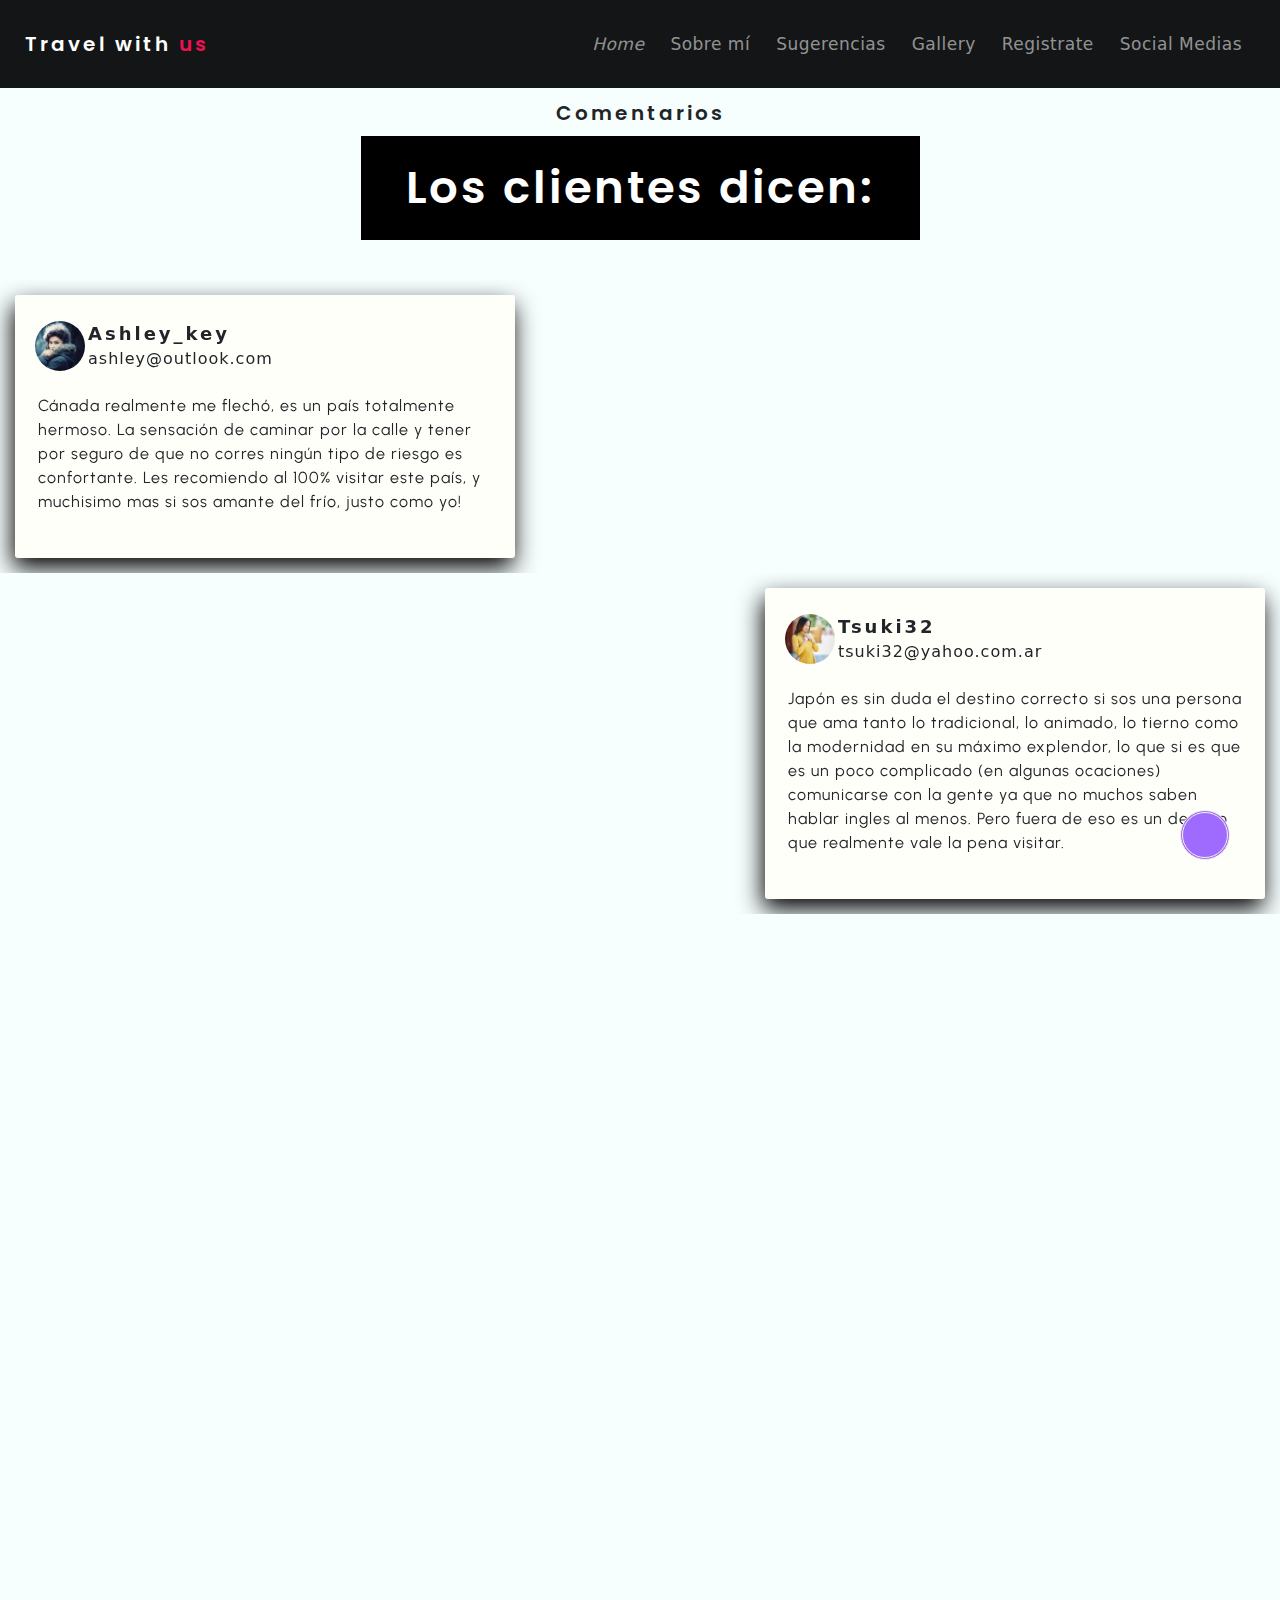
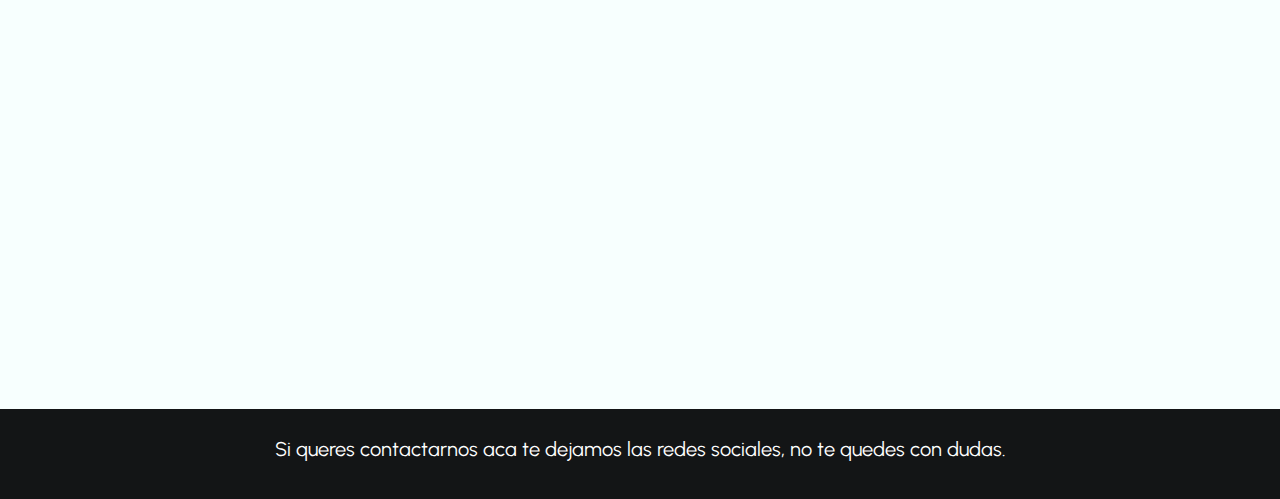
<file: Pages/Sugerencias.html>
<!DOCTYPE html>
<html>

<head>
    <title> Travel with us </title>
    <meta charset="UTF-8">
    <meta name="viewport" content="width=device-width, initial-scale=1.0">
    <meta name="Keywords"
        content="Opiniones, opiniones sobre países, Canadá, Japón, Australia, Nueva Zelanda, Noruega.">
    <meta name="author" content="Oscar Agustín Cabral">
    <meta name="description" content="Opiniones de gente que viajó a cada país.">
    <link rel="Icon" href="../IMG/ma00ps.ico">
    <link rel="stylesheet" href="https://cdnjs.cloudflare.com/ajax/libs/font-awesome/6.5.1/css/all.min.css"
        integrity="sha512-DTOQO9RWCH3ppGqcWaEA1BIZOC6xxalwEsw9c2QQeAIftl+Vegovlnee1c9QX4TctnWMn13TZye+giMm8e2LwA=="
        crossorigin="anonymous" referrerpolicy="no-referrer" />
    <link href="https://cdn.jsdelivr.net/npm/bootstrap@5.3.3/dist/css/bootstrap.min.css" rel="stylesheet"
        integrity="sha384-QWTKZyjpPEjISv5WaRU9OFeRpok6YctnYmDr5pNlyT2bRjXh0JMhjY6hW+ALEwIH" crossorigin="anonymous">
    <!-- ANIMATIONS SCROLL START -->
    <link href="https://unpkg.com/aos@2.3.1/dist/aos.css" rel="stylesheet">
    <!-- ANIMATIONS SCROLL ENDDD -->
    <link rel="stylesheet" type="text/css" href="../STyle.css/Normalize travel.css">
    <link rel="stylesheet" type="text/css" href="../STyle.css/Travel with us style.css">
</head>

<body>
    <header class="navegation__shorter__animation">
        <nav class="navbar navbar-expand-lg navbar-dark ">
            <div class="container-fluid ">
                <a class="navbar-brand logo" href="../index.html">Travel with <span class="logo__propio"> us </span></a>
                <button class="navbar-toggler" type="button" data-bs-toggle="collapse"
                    data-bs-target="#collapsibleNavbar">
                    <span class="navbar-toggler-icon"></span>
                </button>
                <div class="collapse navbar-collapse  justify-content-end" id="collapsibleNavbar">
                    <ul class="navbar-nav lista__separadas">
                        <li class="nav-item">
                            <a class="nav-link" href="../index.html"><i class="fa-solid fa-house"> Home</i></a>
                        </li>
                        <li class="nav-item">
                            <a class="nav-link" href="Sobre mi.html">Sobre mí</a>
                        </li>
                        <li class="nav-item">
                            <a class="nav-link" href="Sugerencias.html">Sugerencias</a>
                        </li>
                        <li class="nav-item">
                            <a class="nav-link" href="Gallery.html">Gallery</a>
                        </li>
                        <li class="nav-item">
                            <a class="nav-link" href="Registrate.html">Registrate</a>
                        </li>
                        <li class="nav-item">
                            <a class="nav-link" href="#Redes sociales">Social Medias</a>
                        </li>
                    </ul>
                </div>
            </div>
        </nav>
    </header>

    <section id="titulo-general-reseña">
        <div class="contenido-general-reseña">
            <div id="top4"></div>
            <span>Comentarios</span>
            <h1> Los clientes dicen:</h1>
        </div>
    </section>
    <section class="main__conteiner">
        <div class="box-resigns-container">


            <div class="box-resigns" data-aos="fade-right" data-aos-delay="200" data-aos-duration="600">

                <div class="top-box">

                    <div class="profile">
                        <div class="profile-img">
                            <img src="../IMG/CANADA Rewiew.jpg"></img>
                        </div>

                        <div class="username">
                            <strong> Ashley_key</strong>
                            <span> ashley@outlook.com</span>
                        </div>

                    </div>
                    <div class="stars">
                        <i class="fas fa-star"></i>
                        <i class="fas fa-star"></i>
                        <i class="fas fa-star"></i>
                        <i class="fas fa-star"></i>
                        <i class="far fa-star"></i>
                    </div>

                </div>
                <div class="comentarios">
                    <p>Cánada realmente me flechó, es un país totalmente hermoso. La sensación de caminar por la calle y
                        tener por seguro de que no corres ningún tipo de riesgo es confortante. Les recomiendo al 100%
                        visitar este país, y muchisimo mas si sos amante del frío, justo como yo!</p>

                </div>
            </div>
        </div>

        <!-- CAJA 2-->
        <div id="comment-2" class="box-resigns-container" data-aos="zoom-in" data-aos-duration="800">
            <div id="coment2" class="box-resigns ">

                <div class="top-box">

                    <div class="profile">
                        <div class="profile-img">
                            <img src="../IMG/JAPAN Rewiew.jpg"></img>
                        </div>

                        <div class="username">
                            <strong> Tsuki32</strong>
                            <span> tsuki32@yahoo.com.ar</span>
                        </div>

                    </div>
                    <div class="stars">
                        <i class="fas fa-star"></i>
                        <i class="fas fa-star"></i>
                        <i class="fas fa-star"></i>
                        <i class="fas fa-star"></i>
                        <i class="fas fa-star"></i>
                    </div>

                </div>
                <div class="comentarios">
                    <p>Japón es sin duda el destino correcto si sos una persona que ama tanto lo tradicional, lo
                        animado, lo tierno como la modernidad en su máximo explendor, lo que si es que es un poco
                        complicado (en algunas ocaciones) comunicarse con la gente ya que no muchos saben hablar ingles
                        al menos. Pero fuera de eso es un destino que realmente vale la pena visitar.</p>

                </div>
            </div>
        </div>

        <!-- CAJA 3-->
        <div class="box-resigns-container" data-aos="fade-right" data-aos-duration="800">

            <div class="box-resigns">

                <div class="top-box">

                    <div class="profile">
                        <div class="profile-img">
                            <img src="../IMG/AUSTRALIA Rewiew.jpg"></img>
                        </div>

                        <div class="username">
                            <strong> Abigail</strong>
                            <span> Abigail@outlook.com</span>
                        </div>

                    </div>
                    <div class="stars">
                        <i class="fas fa-star"></i>
                        <i class="fas fa-star"></i>
                        <i class="fas fa-star"></i>
                        <i class="fas fa-star"></i>
                        <i class="far fa-star"></i>
                    </div>

                </div>
                <div class="comentarios">
                    <p>Australia es un destino lleno de aventuras y experiencias únicas. La diversidad de su fauna (y
                        los enormes que son los animales jaja) y las playas hermossas son simplemente increíbles. Si
                        venis aquí no deberias perderte por nada en el mundo el bucear en la Gran Barrera de Coral,
                        realmente fue un viaje que nunca olvidaré.</p>

                </div>
            </div>
        </div>
        <!-- CAJA 4-->
        <div id="comment-4" class="box-resigns-container" data-aos="zoom-in" data-aos-duration="800">
            <div class="box-resigns">

                <div class="top-box">

                    <div class="profile">
                        <div class="profile-img">
                            <img src="../IMG/NUEVA ZELANDA rewiew.jpg"></img>
                        </div>

                        <div class="username">
                            <strong> Matilda-11</strong>
                            <span> Mati@outlook.com</span>
                        </div>

                    </div>
                    <div class="stars">
                        <i class="fas fa-star"></i>
                        <i class="fas fa-star"></i>
                        <i class="fas fa-star"></i>
                        <i class="far fa-star"></i>
                        <i class="far fa-star"></i>
                    </div>

                </div>
                <div class="comentarios">
                    <p>La verdad que Nueva Zelanda es hermoso!! tiene unos paisajes que parecen sacados de una pelicula.
                        Si vienen a visitar este país les recomiendo que visiten los paisajes de Milford Sound, la
                        carretera de Wanaka a Haast, y los lagos azules de Pukaki y Tekapo que son simplemente
                        impresionantes. Lo que si que siento que es demasiado caro, siento que podría costar un poco
                        menos.. por eso la valoración, pero por lo de mas, es hermoso.</p>

                </div>
            </div>
        </div>
        <!-- CAJA 5-->
        <div class="box-resigns-container" data-aos="fade-right" data-aos-duration="800">

            <div class="box-resigns">

                <div class="top-box">

                    <div class="profile">
                        <div class="profile-img">
                            <img src="../IMG/NORUEGA rewiew.jpg"></img>
                        </div>

                        <div class="username">
                            <strong> Mathiew_andinson</strong>
                            <span> Mathiew@outlook.com</span>
                        </div>

                    </div>
                    <div class="stars">
                        <i class="fas fa-star"></i>
                        <i class="fas fa-star"></i>
                        <i class="fas fa-star"></i>
                        <i class="fas fa-star"></i>
                        <i class="fas fa-star"></i>
                    </div>

                </div>
                <div class="comentarios">
                    <p>Hablando de Noruega es imposible no mencionar su extrema belleza natural, es en mi opinión el top
                        1 en tema de paisajes de esta página, simplemente perfecto. Los fiordos son simplemente
                        impresionantes y la magia de las auroras boreales es algo que hay que ver para creer. Por otra
                        parte, la gente es extremadamente amable y acogedora, y la riqueza de su tradición y modernidad
                        es fascinante. </p>

                </div>
            </div>
        </div>
    </section>

    <footer class="contactame">
        <p id="Redes sociales"> Si queres contactarnos aca te dejamos las redes sociales, no te quedes con dudas.</p>
        <a href="https://www.instagram.com/osky_cabral/" target="_blank">
            <i class="fa-brands fa-instagram instagram"></i>
        </a>
        <a href="https://twitter.com/OskyCabral" target="_blank">
            <i class="fa-brands fa-x-twitter twitter"></i>
        </a>
        <a href="https://www.facebook.com/oscar.cabral.79" target="_blank">
            <i class="fa-brands fa-facebook facebook"></i>
        </a>
    </footer>
    <div>
        <a class="VolverArriba" href="#top4"><i class="fa-solid fa-angle-up"></i></a>
    </div>

    <script src="https://cdn.jsdelivr.net/npm/bootstrap@5.3.3/dist/js/bootstrap.bundle.min.js"
        integrity="sha384-YvpcrYf0tY3lHB60NNkmXc5s9fDVZLESaAA55NDzOxhy9GkcIdslK1eN7N6jIeHz" crossorigin="anonymous">
    </script>
    <script src="https://unpkg.com/aos@2.3.1/dist/aos.js"></script>
    <script>
        AOS.init();
    </script>
</body>

</html>
</file>
<file: STyle.css/Travel with us style.css>
@charset "UTF-8";
@keyframes header-movement {
  from {
    background-color: #131516;
    padding: 13px;
  }
  to {
    background-color: rgba(17, 18, 19, 0.4941176471);
    padding: 0px 5px;
    border-bottom-left-radius: 10px;
    border-bottom-right-radius: 10px;
  }
}
@keyframes aparecer {
  from {
    opacity: 0;
  }
  to {
    opacity: 1;
  }
}
@media only screen and (min-width: 1440px) {
  @keyframes header-movement {
    from {
      background-color: #131516;
      padding: 35px;
    }
    to {
      background-color: rgba(17, 18, 19, 0.4941176471);
      padding: 15px 5px;
      border-bottom-left-radius: 10px;
      border-bottom-right-radius: 10px;
    }
  }
}
@font-face {
  font-family: "Poppins";
  src: url(../fonts/Poppins/Poppins-Light.ttf) format(truetype);
  font-weight: 200;
}
@font-face {
  font-family: "Poppins";
  src: url(../fonts/Poppins/Poppins-Regular.ttf) format(truetype);
  font-weight: 400;
}
@font-face {
  font-family: "Poppins";
  src: url(../fonts/Poppins/Poppins-SemiBold.ttf) format(truetype);
  font-weight: 600;
}
@font-face {
  font-family: "Poppins";
  src: url(../fonts/Poppins/Poppins-ExtraBold.ttf) format(truetype);
  font-weight: 900;
}
@font-face {
  font-family: Urbanist;
  src: url(../fonts/Urbanist/Urbanist-VariableFont_wght.ttf) format(truetype);
  font-weight: 400;
}
* {
  margin: 0px;
  padding: 0px;
  box-sizing: border-box;
}

*::-moz-selection {
  background-color: black;
  color: white;
}

*::selection {
  background-color: black;
  color: white;
}

p {
  font-family: "Urbanist";
}

html {
  scroll-behavior: smooth;
}

body {
  background-color: rgb(247, 255, 254);
}

.lista__separadas li {
  display: inline-block;
  margin: 0 5px;
}

.logo {
  font-family: "Poppins";
  font-weight: 600;
  letter-spacing: 3px;
}

.logo__propio {
  font-family: "Poppins";
  font-weight: 600;
  letter-spacing: 3px;
  color: #f01053;
  font-size: 20px;
}

.navegation {
  position: sticky;
  padding: 13px;
  top: 0;
  z-index: 10;
  opacity: 100%;
  background-color: #131516;
}

@supports (animation-timeline: view()) and (animation-range: 20% 49%) {
  .navegation {
    animation: header-movement both;
    animation-timeline: scroll();
    background-color: #131516;
    animation-range: 20% 49%;
  }
}
.titulo-principal-conteiner {
  background-image: url("../IMG/HEADERLANDSCAPE.jpg");
  background-position: center;
  background-size: cover;
  width: 100%;
  min-height: 100vh;
  display: flex;
  flex-direction: column;
  flex-wrap: wrap;
  justify-content: center;
  align-items: center;
}

.titulo-principal-content {
  width: 80%;
  color: #ffffff;
  padding: 15px;
  text-align: center;
}
.titulo-principal-content h1 {
  font-family: "Poppins";
  font-weight: 700;
  letter-spacing: 5px;
  font-size: 65px;
  margin-bottom: 20px;
  letter-spacing: 16px;
}
.titulo-principal-content h2 {
  font-family: "Poppins";
  font-weight: 700;
  letter-spacing: 5px;
  font-size: 35px;
  font-weight: 600;
}
.titulo-principal-content p {
  font-family: "Poppins";
  font-weight: 400;
  font-size: 25px;
  letter-spacing: 3px;
  margin: 30px;
}
.titulo-principal-content p a {
  transition-property: color;
  transition-duration: 0.7s;
  font-weight: 700;
  color: #ffffff;
}
.titulo-principal-content p a:hover {
  color: #081b29;
}

.card__conteiner {
  display: flex;
  flex-direction: row;
  flex-wrap: wrap;
  justify-content: space-evenly;
  align-items: center;
  margin: 15px;
}

.card {
  font-size: 17px;
  margin: 20px 15px;
  width: 26%;
  text-align: center;
  border-radius: 15px;
  overflow: hidden;
  box-shadow: black 0 0 10px 0;
  background-color: white;
  transition-property: transform;
  transition-duration: 0.9s;
  animation: aparecer both;
  animation-timeline: view();
  animation-range: cover 8% cover 50%;
}
.card .card__title h3 {
  font-family: "Poppins";
  font-size: 25px;
  padding: 5px 0;
  font-weight: 600;
}
.card .card__desc {
  text-align: left;
  padding: 5px 10px;
}
.card .card__enlace {
  margin: 20px 50px;
  box-shadow: #18033a 0 0 3px;
}
.card .card__enlace a {
  display: block;
  text-decoration: underline;
  color: white;
  width: 100%;
  background-color: rgb(8, 8, 8);
  padding: 12px 20px;
  transition-property: color;
  transition-duration: 0.5s;
}
.card .card__enlace a:hover {
  background-color: #f7f7f7;
  color: rgb(74, 74, 247);
}

.card:hover {
  transform: scale(1.1);
}

.card--xl {
  width: 40%;
}

.card__img__conteiner {
  padding: 0px;
  width: 100%;
  height: 300px;
}
.card__img__conteiner img {
  -o-object-fit: cover;
     object-fit: cover;
  -o-object-position: center;
     object-position: center;
  width: 100%;
  height: 100%;
}

#japon {
  -o-object-fit: cover;
     object-fit: cover;
  -o-object-position: right;
     object-position: right;
  width: 100%;
  height: 100%;
}

.conteiner-plus {
  margin-top: 0;
  width: 100%;
  min-height: 350px;
  background-color: #ffffff;
  display: flex;
  flex-wrap: wrap;
  align-items: center;
  justify-content: center;
}

.left {
  width: 50%;
  height: 100%;
  padding: 15px;
  animation: aparecer both;
  animation-timeline: view();
  animation-range: cover 10% contain 60%;
}
.left img {
  width: 100%;
  height: 100%;
  -o-object-fit: cover;
     object-fit: cover;
  -o-object-fit: center;
     object-fit: center;
}

.right {
  font-size: 18px;
  padding: 25px;
  width: 50%;
  min-height: 30vh;
  animation: aparecer both;
  animation-timeline: view();
  animation-range: cover 5% cover 50%;
}

.right h3 {
  font-family: "Poppins";
  font-weight: 600;
  text-align: center;
  margin: 15px 0 0;
  font-size: 40px;
}

.right p {
  font-family: "Poppins";
  padding: 15px;
  text-wrap: pretty;
  text-align: left;
}

@media only screen and (min-width: 1440px) {
  .titulo-principal-content h1 {
    font-size: 80px;
  }
  .titulo-principal-content h2 {
    font-size: 50px;
  }
  .titulo-principal-content p {
    font-size: 28px;
  }
  .card .card__img__conteiner {
    height: 500px;
  }
  .card .card__title h3 {
    font-size: 45px;
    font-weight: 600;
  }
  .card .card__desc {
    font-size: 20px;
    font-weight: 500;
  }
  .card .card__enlace a {
    padding: 20px 25px;
    font-size: 20px;
  }
  .right p {
    font-size: 20px;
  }
}
@media only screen and (min-width: 2000px) {
  .titulo-principal-content h1 {
    font-size: 90px;
  }
  .titulo-principal-content h2 {
    font-size: 60px;
  }
  .titulo-principal-content p {
    font-size: 30px;
  }
  .card .card__title h3 {
    font-size: 45px;
    font-weight: 600;
  }
  .card .card__desc {
    font-size: 30px;
    font-weight: 500;
  }
  .right h3 {
    font-size: 45px;
    font-weight: 600;
  }
  .right p {
    font-size: 30px;
  }
}
@media only screen and (max-width: 1067px) {
  /* BANNER */
  .titulo-principal-content {
    width: auto;
    letter-spacing: 3px;
  }
  /* CARDSS */
  .card {
    width: 40%;
  }
  .card--momento {
    width: 80%;
  }
  /* Article */
  .left,
  .right {
    width: 100%;
  }
  .left {
    height: 100%;
  }
}
@media only screen and (max-width: 610px) {
  .navegation {
    animation-range: 15% 19%;
  }
  /* BANNEER */
  .right p {
    text-align: start;
  }
  .titulo-principal-content {
    width: 100%;
  }
  .titulo-principal-content h1 {
    letter-spacing: 3px;
  }
  /* CARRDDD */
  .card {
    width: 80%;
  }
}
/*PAGINAAA DE GALERIIIIAAAAA*/
#top5 {
  position: absolute;
  top: 0;
}

.titulo-galeria h1 {
  font-family: "Poppins";
  font-weight: 700;
  letter-spacing: 5px;
  font-size: 45px;
  text-align: center;
  letter-spacing: 5px;
  margin-bottom: 14px;
}

.linea {
  margin-top: 0px;
  height: 4px;
  width: 100%;
  background-color: #ff188b;
  display: block;
}

.Galeria-conteiner {
  display: grid;
  max-width: 100%;
  grid-template-columns: repeat(4, 1fr);
  grid-template-rows: repeat(5, 1fr);
  grid-gap: 30px;
  padding: 20px;
  position: relative;
  overflow: hidden;
  z-index: 3;
}

.Box img {
  max-width: 100%;
  height: 100%;
  -o-object-fit: cover;
     object-fit: cover;
  -o-object-position: center;
     object-position: center;
  transition-property: filter, transform;
  transition-duration: 0.9s;
}

.Box {
  filter: sepia(50%);
  z-index: 2;
  overflow: hidden;
  position: relative;
}
.Box img {
  max-width: 100%;
  height: 100%;
  -o-object-fit: cover;
     object-fit: cover;
  -o-object-position: center;
     object-position: center;
  transition-property: filter, transform;
  transition-duration: 0.9s;
}

.Box:hover img {
  filter: contrast(110%) sepia(0%);
  transform: scale(1.1);
}

.overlay {
  width: 100%;
  height: 100%;
  position: absolute;
  top: 0;
  left: 0;
  display: flex;
  align-items: center;
  justify-content: center;
  text-align: center;
  background-color: rgba(0, 0, 0, 0.39);
  opacity: 0;
  -webkit-user-select: none;
  -moz-user-select: none;
       user-select: none;
}
.overlay h2 {
  color: white;
  margin: 0 10px;
}

.overlay:hover {
  opacity: 100%;
}

.overlay::-moz-selection {
  -webkit-user-select: none;
  -moz-user-select: none;
       user-select: none;
}

.overlay::selection {
  -webkit-user-select: none;
  -moz-user-select: none;
       user-select: none;
}

.Box:hover img {
  filter: contrast(110%) sepia(0%);
  transform: scale(1.1);
}

@media only screen and (min-width: 1440px) {
  .titulo-galeria h1 {
    font-family: "Poppins";
    font-weight: 700;
    letter-spacing: 5px;
    font-size: 75px;
    margin-bottom: 16px;
  }
  .linea {
    height: 8px;
  }
}
@media only screen and (min-width: 1900px) {
  .titulo-galeria h1 {
    font-family: "Poppins";
    font-weight: 700;
    letter-spacing: 5px;
    font-size: 100px;
  }
}
@media only screen and (max-width: 1100px) {
  .Galeria-conteiner {
    display: grid;
    grid-template-columns: 1fr 1fr 1fr;
    grid-auto-flow: dense;
  }
  .Box {
    grid-auto-flow: dense;
  }
  .i4 {
    grid-column: 2/3;
  }
  .i5 {
    grid-column: 1/3;
  }
  .i7 {
    grid-column: 2/4;
    grid-row: 3/5;
  }
  .i16 {
    grid-column: 1/2;
  }
  .i19 {
    grid-column: 2/4;
  }
  .i20 {
    grid-column: 1/4;
  }
}
@media only screen and (max-width: 450px) {
  .Galeria-conteiner {
    display: flex;
    flex-direction: column;
    flex-wrap: wrap;
    width: 100%;
    height: 100%;
  }
}
/* PAGINA DE REGISTRO */
@supports (animation-timeline: scroll()) and (animation-range: 20% 40%) {
  .navegation__login {
    animation: header-movement both;
    animation-timeline: scroll();
    animation-range: 20% 40%;
  }
}
.navegation__login {
  position: sticky !important;
  width: 100%;
  padding: 13px;
  top: 0;
  z-index: 10;
  background-color: #131516;
}

#top3 {
  position: absolute;
  top: 0;
}

.loginpage {
  display: flex;
  justify-content: center;
  align-items: center;
  min-height: 100vh;
  background-image: url(../IMG/Fondo\ de\ registe.jpg);
  background-size: cover;
  background-position: center;
}

.contenedorregister {
  width: 450px;
  background-color: transparent;
  color: rgb(255, 244, 194);
  border-radius: 15px;
  border: rgba(233, 230, 230, 0.337254902) solid 2px;
  -webkit-backdrop-filter: blur(7px);
          backdrop-filter: blur(7px);
  box-shadow: rgb(109, 106, 106) 0 0 10px;
  padding: 20px 40px;
}
.contenedorregister h1 {
  font-family: "Poppins";
  font-weight: 700;
  letter-spacing: 5px;
  font-size: 40px;
  text-align: center;
}

.input_box {
  position: relative;
  width: 100%;
  height: 45px;
  margin: 10px 0;
}
.input_box i {
  position: absolute;
  right: 30px;
  top: 50%;
  transform: translateY(-50%);
}
.input_box input {
  width: 100%;
  height: 100%;
  background-color: transparent;
  border: none;
  outline: none;
  border: solid 2px rgb(255, 244, 194);
  border-radius: 45px;
  color: rgb(255, 252, 205);
  padding: 10px;
}
.input_box input:focus {
  border-color: rgba(238, 11, 170, 0.2274509804);
  box-shadow: #ff70c4 1px 1px 15px;
}
.input_box input::-moz-placeholder {
  color: rgb(255, 252, 205);
}
.input_box input::placeholder {
  color: rgb(255, 252, 205);
}

.check-forgot {
  display: flex;
  justify-content: space-between;
  font-size: 16px;
  margin: 15px 0;
}
.check-forgot input {
  margin: 0 1px 1px;
  accent-color: #ffc3ed;
}
.check-forgot a {
  color: rgb(255, 244, 194);
  text-decoration: none;
}
.check-forgot a:hover {
  text-decoration: underline;
}

.loggin button {
  width: 100%;
  height: 45px;
  border: none;
  outline: none;
  border-radius: 45px;
  font-size: 18px;
  font-weight: 500;
  cursor: pointer;
}

.registrate {
  margin: 20px 0 15px;
  text-align: center;
  font-size: 16px;
  font-weight: 600;
}
.registrate a {
  text-decoration: none;
  color: rgb(255, 244, 194);
}
.registrate a:hover {
  text-decoration: underline;
  font-weight: 900;
}

@media only screen and (min-width: 1440px) {
  .contenedorregister form h1 {
    font-size: 50px;
  }
  .contenedorregister form .input_box {
    height: 60px;
  }
  .contenedorregister form .input_box i {
    font-size: 20px;
  }
  .contenedorregister form input::-moz-placeholder {
    font-size: 20px;
  }
  .contenedorregister form input::placeholder {
    font-size: 20px;
  }
  .contenedorregister .check-forgot input {
    margin: 0 3px 0;
  }
  .contenedorregister .check-forgot label {
    font-size: 20px;
  }
  .contenedorregister .check-forgot a {
    font-size: 18px;
  }
  .contenedorregister .registrate p {
    font-size: 18px;
  }
}
@media only screen and (min-width: 1900px) {
  .contenedorregister form h1 {
    font-size: 60px;
  }
  .contenedorregister form .input_box {
    height: 65px;
  }
  .contenedorregister form .input_box i {
    font-size: 25px;
  }
  .contenedorregister form input::-moz-placeholder {
    font-size: 25px;
  }
  .contenedorregister form input::placeholder {
    font-size: 25px;
  }
  .contenedorregister .check-forgot input {
    margin: 0 2px 0;
  }
  .contenedorregister .check-forgot label {
    font-size: 21px;
  }
  .contenedorregister .check-forgot a {
    font-size: 21px;
  }
  .contenedorregister .registrate p {
    font-size: 25px;
  }
}
@media only screen and (max-width: 560px) {
  .loginpage {
    margin-top: 0;
    min-height: 100vh;
    width: 100%;
  }
  .contenedorregister {
    width: 350px;
  }
  .check-forgot a {
    position: absolute;
    text-align: center;
    display: flex;
    justify-content: space-between;
    right: 10px;
  }
  .check-forgot input {
    position: absolute;
    left: 15px;
  }
  .input_box i {
    right: 10px;
  }
}
/* PAGINA DE PRESENTACIOOOOOOOOOOOOOOOOOOOOOOONNN */
#top2 {
  position: absolute;
  top: 0;
}

@supports (animation-timeline: scroll()) and (animation-range: 19% 70%) {
  .navegation__sobre__mi {
    animation: header-movement both;
    animation-timeline: scroll();
    animation-range: 19% 70%;
  }
}
.navegation__sobre__mi {
  position: fixed !important;
  width: 100%;
  padding: 13px;
  top: 0;
  z-index: 10;
  background-color: #131516;
}

.fondosobremi {
  margin: 0;
  min-width: 100%;
  min-height: 100vh;
  justify-content: center;
  display: flex;
  flex-direction: row-reverse;
  align-items: center;
  flex-wrap: wrap;
  background-color: #081b29;
}

.presentacion {
  display: flex;
  flex-direction: column;
  align-items: center;
  justify-content: center;
  width: 600px;
}

.presentacioncontent {
  width: 100%;
  color: rgb(255, 255, 255);
  padding: 0 10%;
}
.presentacioncontent h1 {
  font-family: "Poppins";
  font-weight: 700;
  letter-spacing: 5px;
  font-size: 56px;
}
.presentacioncontent h2 {
  font-family: "Poppins";
  font-size: 25px;
  color: rgb(0, 247, 255);
}
.presentacioncontent p {
  letter-spacing: 0.5px;
  padding: 0 0 15px;
}

.imgpresentation {
  display: flex;
  margin: 75px 0 50px 25px;
  max-width: 350px;
  height: 100%;
}

@media only screen and (min-width: 1440px) {
  .fondosobremi {
    flex-wrap: nowrap;
    flex: 1;
  }
  .imgpresentation {
    display: flex;
    min-width: 650px;
    height: 100%;
  }
  .imgpresentation img {
    -o-object-fit: cover;
       object-fit: cover;
    -o-object-position: center;
       object-position: center;
    width: 100%;
    padding: 60px;
  }
  .presentacion {
    display: flex;
    min-width: 350px;
    flex: 1;
  }
  .presentacioncontent h1 {
    font-size: 80px;
  }
  .presentacioncontent p {
    font-size: 25px;
  }
  .presentacioncontent h2 {
    font-size: 38px;
  }
}
@media only screen and (min-width: 2000px) {
  .imgpresentation {
    min-width: 850px;
    flex: 2;
  }
  .presentacion {
    min-width: 550px;
  }
  .presentacion .presentacioncontent h1 {
    font-size: 100px;
  }
  .presentacion .presentacioncontent p {
    font-size: 45px;
  }
  .presentacion .presentacioncontent h2 {
    font-size: 60px;
  }
}
@media only screen and (max-width: 990px) {
  .presentacioncontent h1 {
    text-align: center;
  }
  .presentacioncontent h3 {
    text-align: center;
    margin-bottom: 55px;
  }
  .imgpresentation {
    min-width: 60%;
    margin: 0;
  }
  .imgpresentation img {
    padding: 60px 0 15px;
  }
  .navegation__sobre__mi {
    animation-range: 25px 120px;
  }
}
/* SUGERENCIAAAAASSSSSSSSS */
#titulo-general-reseña {
  width: 100%;
  display: flex;
  flex-wrap: wrap;
  flex-direction: column;
  justify-content: center;
  align-items: center;
  text-align: center;
}

.contenido-general-reseña {
  display: flex;
  flex-wrap: wrap;
  flex-direction: column;
  align-items: center;
  margin: 10px;
}
.contenido-general-reseña span {
  font-family: "Poppins";
  font-size: 20px;
  font-weight: 600;
  letter-spacing: 3px;
  margin-bottom: 5px;
}
.contenido-general-reseña h1 {
  font-family: "Poppins";
  font-weight: 600;
  letter-spacing: 3px;
  font-size: 45px;
  color: white;
  background-color: black;
  padding: 25px 45px;
  margin-top: 3px;
}

.box-resigns-container {
  display: flex;
  flex-direction: column;
  justify-content: center;
  flex-wrap: wrap;
  width: 100%;
  overflow: hidden;
}

.box-resigns {
  background-color: rgb(255, 255, 249);
  box-shadow: -2px 10px 25px black;
  border-radius: 3px;
  padding: 25px 20px;
  width: 500px;
  margin: 15px;
}

#comment-2 {
  align-items: end;
  align-content: end;
}

#comment-4 {
  align-items: end;
}

.profile {
  display: flex;
  align-items: center;
}
.profile .profile-img {
  width: 50px;
  height: 50px;
  border-radius: 50%;
  overflow: hidden;
}
.profile .profile-img img {
  width: 100%;
  height: 100%;
  -o-object-fit: cover;
     object-fit: cover;
  -o-object-position: right;
     object-position: right;
}
.profile .username {
  display: flex;
  flex-direction: column;
}
.profile .username strong {
  padding: 0 3px;
  letter-spacing: 3px;
  font-size: 18px;
}
.profile .username span {
  padding: 0 3px;
  letter-spacing: 1px;
}

.stars {
  color: #fcd112;
}

.top-box {
  display: flex;
  justify-content: space-between;
  align-items: center;
  margin-bottom: 20px;
}

.comentarios {
  padding: 3px;
  letter-spacing: 1px;
  text-align: left;
}

@media only screen and (min-width: 1440px) {
  .contenido-general-reseña {
    margin: 60px;
  }
  .contenido-general-reseña span {
    font-size: 40px;
  }
  .contenido-general-reseña h1 {
    font-size: 70px;
  }
  .main__conteiner {
    max-width: 95%;
    margin: auto;
  }
  .box-resigns-container {
    margin-bottom: 50px;
  }
  .box-resigns {
    min-width: 700px;
  }
  .box-resigns .username strong {
    font-size: 25px;
    padding: 0 7px;
  }
  .box-resigns .username span {
    font-size: 20px;
    letter-spacing: 3px;
    padding: 0 10px;
  }
  .box-resigns .comentarios {
    font-size: 26px;
  }
  .profile-img {
    min-width: 80px;
    min-height: 80px;
  }
}
@media only screen and (min-width: 1900px) {
  .contenido-general-reseña {
    margin: 90px;
  }
  .contenido-general-reseña span {
    font-size: 60px;
  }
  .contenido-general-reseña h1 {
    font-size: 95px;
  }
  .box-resigns {
    min-width: 800px;
  }
  .box-resigns .username strong {
    font-size: 30px;
  }
  .box-resigns .username span {
    font-size: 25px;
    letter-spacing: 3px;
  }
  .box-resigns .comentarios {
    font-size: 25px;
  }
  .profile-img {
    min-width: 100px;
    min-height: 100px;
  }
}
@media only screen and (max-width: 630px) {
  .box-resigns-container {
    width: 100%;
    display: flex;
    flex-direction: column;
    flex-wrap: wrap;
  }
  .box-resigns {
    width: auto;
  }
  .top-box {
    display: flex;
    justify-content: space-between;
    align-items: center;
    margin-bottom: 5px;
  }
}
/* ==========================INFO PLUS=================== */
.prueba {
  display: flex;
}

.general__container__info {
  background-color: rgb(248, 249, 255);
}

.aside {
  width: 250px;
  height: 100vh;
  font-size: 18px;
  background-color: rgba(128, 87, 0, 0.493);
  display: flex;
  position: sticky;
  top: 62px;
  left: 0;
  justify-content: center;
  align-items: center;
  border-top-right-radius: 25px;
  border-bottom-right-radius: 15px;
}

.aside__contenido {
  width: 100%;
  height: 80vh;
}

.menu__button {
  width: 100%;
  display: none;
  justify-content: center;
  margin: 10px 0 25px;
}
.menu__button .menu {
  display: block;
}
.menu__button i {
  font-size: 30px;
  padding: 10px 15px;
  background-color: rgba(26, 24, 25, 0.24);
  border-radius: 10px;
}
.menu__button .x {
  display: none;
}

.aside__indice {
  display: flex;
  flex-flow: column wrap;
  justify-content: space-between;
  align-items: center;
  text-align: center;
  padding: 35px 0;
  height: 85%;
}
.aside__indice a {
  text-wrap: pretty;
  text-decoration: none;
  color: rgb(37, 10, 24);
  transition: all 0.3s;
  font-size: 18px;
  font-weight: 400;
}
.aside__indice a:hover {
  color: #000000;
  text-decoration: underline;
}

/* ====== FORMATO GENERAL DE LA INFO======== */
#top6 {
  position: absolute;
  top: 0;
}

@supports (animation-timeline: scroll()) and (animation-range: 55px 200px) {
  .navegation__shorter__animation {
    animation: header-movement both;
    animation-timeline: scroll();
    animation-range: 55px 200px;
  }
}
.navegation__shorter__animation {
  position: sticky !important;
  padding: 13px;
  top: 0;
  z-index: 10;
  background-color: #131516;
}

.conteiner__info {
  width: 100%;
  color: rgb(0, 0, 0);
  background-color: rgb(248, 249, 255);
  padding: 30px !important;
}

.info__content {
  z-index: 1;
}

.info__content p,
li {
  font-size: 17px;
  line-height: 30px;
  letter-spacing: 0.5px;
}

.info__content h2 {
  font-family: "Poppins";
  font-weight: 600;
  letter-spacing: 3px;
  font-size: 40px;
  padding: 0 0 10px;
}

.info__content h3 {
  letter-spacing: 1px;
  padding: 10px 0;
}

.glosario-titulo {
  width: 100%;
  justify-content: center;
}

.glosario-titulo h1 {
  font-size: 50px;
  font-family: "Poppins";
  font-weight: 700;
  letter-spacing: 5px;
  text-align: center;
  letter-spacing: 5px;
  text-decoration: underline;
  margin: 10px;
}

.advertencia h4 {
  font-size: 34px;
  padding: 10px;
  text-align: center;
  text-decoration: underline;
}

.ultima-advertencia p {
  text-align: center;
}

.info__paises {
  margin: 30px 0;
}

/* ========FORMATO GENERAL DE LA INFO FINNNNNNN======== */
/* ===PRIMERA LETRA==== */
#first-letter::first-letter {
  font-size: 70px;
  font-style: oblique;
  color: rgba(236, 185, 15, 0.8470588235);
  font-weight: 400;
}

/* ===============CANADA================ */
.primera--imagen {
  width: 250px;
  float: right;
  margin: 25px;
  padding-top: 50px 25px;
}

/* ==========CANADA IMAGEN================== */
/*=========IMAGENES DEL FINAL=======*/
.last__img__conteiner {
  display: grid;
  max-width: 800px;
  grid-template-columns: repeat(2, 50%);
  grid-template-rows: repeat(2, 350px);
  gap: 10px;
}

.imagenes__final img {
  width: 100%;
  height: 100%;
  -o-object-fit: cover;
     object-fit: cover;
  -o-object-position: top;
     object-position: top;
}

.imagenes__final--2 {
  grid-column: 1/span 2;
  grid-row: 2/2;
}

/*========= FINN DEE IMAGENES DEL FINAL=======*/
@media only screen and (max-width: 706px) {
  .primera--imagen {
    display: flex;
    float: none;
    margin: auto;
    padding: 10px;
  }
}
@media only screen and (max-width: 575px) {
  /* ===ASIDEE=== */
  .aside {
    width: 90px;
  }
  .menu__button {
    display: flex;
    width: 90%;
    margin: 0 0 0 2px;
  }
  .menu__button i {
    font-size: 20px;
    padding: 10px 15px;
  }
  .aside__indice {
    display: none;
  }
  .aside__responsive {
    width: 100%;
    min-height: 100vh;
    position: fixed;
    top: 0;
    left: 0;
    background-color: #BCA981;
    z-index: 20;
  }
  .aside__responsive .menu__button {
    width: 90%;
    display: flex;
    justify-content: left;
    margin-left: 10px;
    z-index: 20;
  }
  .aside__responsive .aside__indice {
    display: flex;
    align-items: center;
    z-index: 20;
  }
  .aside__responsive .aside__indice a {
    font-size: 20px;
    font-weight: 600;
    z-index: 20;
  }
  .open__menu-boton-indice {
    display: block;
  }
  .menu__checbox:checked ~ .aside__indice {
    display: flex;
    flex-direction: column;
    width: 100%;
    height: 100%;
  }
  /* ===ASIDEE FIN=== */
  /* ====IMAGENES DEL FINAL==== */
  .last__img__conteiner {
    display: grid;
    grid-template-columns: repeat(2, 1fr);
    grid-template-rows: repeat(2, 1fr);
  }
  /* ========================= */
  /* ===========RESPONSIVE TEXT CONFIGURATION ================*/
  .info__content h2 {
    font-family: "Poppins";
    font-weight: 600;
    letter-spacing: 3px;
    font-size: 30px;
    padding: 0 0 10px;
  }
  .info__content h3 {
    letter-spacing: 1px;
    padding: 10px 0;
  }
  .info__paises {
    margin: 10px 0;
    padding: 0;
  }
  .info__content p,
  li {
    font-size: 16px;
    line-height: 30px;
    letter-spacing: 0;
  }
}
@media only screen and (max-width: 400px) {
  .glosario-titulo {
    text-align: center;
  }
  .glosario-titulo h1 {
    font-size: 35px;
    text-wrap: balance;
    letter-spacing: 3px;
  }
}
/* BARRA DE REDES SOCIALEEESSS */
.contactame {
  position: relative;
  z-index: 5;
  width: 100%;
  background-color: #131516;
  padding: 5px;
  margin-top: 0;
  text-align: center;
  bottom: 0;
}
.contactame p {
  padding: 20px;
  margin-bottom: 10px;
  color: #ffffff;
  font-size: 20px;
}
.contactame a {
  color: rgb(153, 97, 255);
  font-size: 45px;
  text-decoration: none;
  letter-spacing: 20px;
}
.contactame .twitter:hover {
  color: white;
}
.contactame .facebook:hover {
  color: #1736e7;
}
.contactame .instagram {
  background: linear-gradient(45deg, #ffd256, #ff6600, #dd2477, #e20385, #1020d1, #2b2d42);
  -webkit-background-clip: text;
          background-clip: text;
}

.instagram:hover {
  color: transparent;
}

.VolverArriba {
  color: beige;
  background-color: rgb(159, 107, 255);
  height: 50px;
  width: 50px;
  position: fixed;
  right: 50px;
  bottom: 40px;
  font-size: 40px;
  text-align: center;
  line-height: 50px;
  border-style: double;
  border-radius: 50%;
  z-index: 5;
}

@media only screen and (min-width: 1440px) {
  .lista__separadas a {
    font-size: 22px !important;
  }
  .logo,
  .logo__propio {
    font-size: 25px !important;
  }
  .contactame p {
    font-size: 25px;
  }
  .contactame a {
    font-size: 55px;
  }
}
@media only screen and (min-width: 1900px) {
  .lista__separadas a {
    font-size: 27px !important;
  }
  .logo,
  .logo__propio {
    font-size: 29px !important;
  }
  .contactame p {
    font-size: 30px;
  }
  .contactame a {
    font-size: 65px;
  }
}/*# sourceMappingURL=Travel with us style.css.map */
</file>
<file: Travel with us style.css>
* {
    margin: 0px;
    padding: 0px;
    box-sizing: border-box;
}

html {
    scroll-behavior: smooth;
}

body {
    font-family: 'Segoe UI', Tahoma, Geneva, Verdana, sans-serif;
}

.lista__separadas li {
    display: inline-block;
    margin: 0 5px;
}


.logo__propio {
    color: #f01053;
    font-size: 20px;
}

.titulo-principal-conteiner {
    background-image: url("IMG/HEADERLANDSCAPE.jpg");
    background-position: center;
    background-size: cover;
    max-width: 100%;
    display: flex;
    flex-direction: column;
    flex-wrap: wrap;
    justify-content: center;
    align-items: center;
}

.titulo-principal-content {
    width: 80%;
    color: #ffffff;
    padding: 15px;
    text-align: center;
}

.titulo-principal-content h1 {
    font-size: 60px;
    margin-bottom: 20px;
    letter-spacing: 16px;
}

.titulo-principal-content h2 {
    letter-spacing: 5px;
    font-size: 35px;
    font-weight: bolder;

}

.titulo-principal-content p {
    font-size: 25px;
    letter-spacing: 3px;
    margin: 30px;
}

.titulo-principal-content p a {
    transition-property: color;
    transition-duration: .7s;
    text-decoration: none;
    font-weight: 600;
    color: #ffffff
}

.titulo-principal-content p a:hover {
    color: #3c6e92;
}

.card__conteiner {
    display: flex;
    flex-direction: wrap;
    flex-wrap: wrap;
    justify-content: space-around;
    align-items: center;
    margin: 15px
}

.card {
    font-size: 17px;
    margin: 20px 15px;
    width: 25%;
    text-align: center;
    border-radius: 15px;
    overflow: hidden;
    box-shadow: black 0 0 10px 0;
    background-color: white;
    transition-property: transform;
    transition-duration: .9s;

}

.card:hover {
    transform: scale(1.1);
}

.card--xl {
    width: 40%;
}

.card__img__conteiner {
    padding: 0px;
    width: 100%;
    height: 300px;
}

.card__img__conteiner img {
    object-fit: cover;
    object-position: center;
    width: 100%;
    height: 100%;

}

#japon {
    object-fit: cover;
    object-position: right;
    width: 100%;
    height: 100%;
}

.card__title {
    font-size: 25px;
    padding: 5px 0;
}

.card__desc {
    text-align: left;
    padding: 10px 5px;
}

.card__enlace {
    margin: 20px 50px;
    box-shadow: #18033a 0 0 3px;
}

.card__enlace a {
    display: block;
    text-decoration: none;
    color: white;
    width: 100%;
    background-color: #000000;
    padding: 12px 20px;
    transition-property: color;
    transition-duration: .6s;
}

.card__enlace a:hover {
    background-color: #4c4d498c;
    text-decoration: underline;
}


.conteiner-plus {
    margin-top: 0;
    width: 100%;
    min-height: 350px;
    background-color: #ffffff;
    display: flex;
    flex-wrap: wrap;
    align-items: center;
    justify-content: center;
}

.left {
    width: 50%;
    object-fit: cover;
    object-fit: center;
    padding: 15px;
}

.right {
    font-size: 18px;
    padding: 25px;
    width: 50%;
    text-align: center;
}

.right h3 {
    margin: 15px 0 0;
    font-size: 40px;

}

.right p {
    padding: 15px;
}

@media only screen and (max-width: 1067px) {

    /* BANNER */
    .titulo-principal-content {
        width: auto;
        letter-spacing: 3px;
    }

    /* CARDSS */
    .card {
        width: 40%;
    }

    .card--momento {
        width: 80%;
    }

    /* Article */
    .left,
    .right {
        width: 100%;
    }

    .left {
        height: max-content;
    }


}

@media only screen and (max-width:610px) {

    /* BANNEER */
    .right p {
        text-align: start;
    }

    .titulo-principal-content {
        width: 100%;
    }

    .titulo-principal-content h1 {
        letter-spacing: 3px;
    }

    /* CARRDDD */
    .card {
        width: 80%;
    }
}

/*PAGINAAA DE GALERIIIIAAAAA*/
.titulo-galeria h1 {
    font-size: 45px;
    text-align: center;
    letter-spacing: 5px;
    margin-bottom: 14px;
}

.linea {
    margin-top: 0px;
    height: 4px;
    width: 100%;
    background-color: #ff188b;
    display: block;
}

.Galeria-conteiner {
    display: grid;
    max-width: 100%;
    grid-template-columns: repeat(4, 1fr);
    grid-template-rows: repeat(5, 1fr);
    grid-gap: 30px;
    padding: 20px;
    position: relative;
    overflow: hidden;
    z-index: 3;

}

.Box img {
    max-width: 100%;
    height: 100%;
    object-fit: cover;
    object-position: center;
    transition-property: filter, transform;
    transition-duration: 0.9s;
}

.Box {
    filter: sepia(50%);
    z-index: 2;
    overflow: hidden;
}

.Box img:hover {
    filter: sepia(0%);
    transform: scale(1.1);
}

@media only screen and (max-width:1100px) {
    .Galeria-conteiner {
        display: grid;
        grid-template-columns: 1fr 1fr 1fr;
        grid-auto-flow: dense;

    }

    .Box {
        grid-auto-flow: dense;
    }

    .i4 {
        grid-column: 2/3;
    }

    .i5 {
        grid-column: 1/3;
    }

    .i7 {
        grid-column: 2/4;
        grid-row: 3/5;
    }

    .i16 {
        grid-column: 1/2;
    }

    .i19 {
        grid-column: 2/4;
    }

    .i20 {
        grid-column: 1/4;
    }
}

@media only screen and (max-width:450px) {
    .Galeria-conteiner {
        display: flex;
        flex-direction: column;
        flex-wrap: wrap;
        width: 100%;
        height: 100%;
    }
}




/* PAGINA DE REGISTRO */



.loginpage {
    display: flex;
    justify-content: center;
    align-items: center;
    min-height: 100vh;
    background-image: url(IMG/Fondo\ de\ registe.jpg);
    background-size: cover;
    background-position: center;

}

.contenedorregister {
    width: 450px;
    background-color: transparent;
    color: rgb(255, 244, 194);
    border-radius: 15px;
    border: #e9e6e656 solid 2px;
    backdrop-filter: blur(7px);
    box-shadow: rgb(109, 106, 106) 0 0 10px;
    padding: 35px 50px;
}

.contenedorregister h1 {
    font-size: 40px;
    text-align: center;
}

.contenedorregister .input_box {
    position: relative;
    width: 100%;
    height: 45px;
    margin: 10px 0;


}

.input_box input {
    width: 100%;
    height: 100%;
    background-color: transparent;
    border: none;
    outline: none;
    border: solid 2px rgb(255, 244, 194);
    border-radius: 45px;
    color: rgb(255, 252, 205);
    padding: 10px;
}

.input_box input:focus {

    border-color: #ee0baa3a;
    box-shadow: #ff70c4 1px 1px 15px;
}

.input_box input::placeholder {
    color: rgb(255, 252, 205);
}

.input_box i {
    position: absolute;
    right: 30px;
    top: 50%;
    transform: translateY(-50%);
}

.check-forgot {
    display: flex;
    justify-content: space-between;
    font-size: 16px;
    margin: 15px 0;
}

.registrate input::placeholder {
    color: black;
    font-size: 14px;
    opacity: 85%;
    text-align: center;
    outline-style: solid black;
}



.check-forgot input {
    margin: 0 7px 1px;
    accent-color: #b4f010;
}

.check-forgot a {
    color: rgb(255, 244, 194);
    text-decoration: none;
}

.check-forgot a:hover {
    text-decoration: underline;
}

.loggin button {
    width: 100%;
    height: 45px;
    border: none;
    outline: none;
    border-radius: 45px;
    font-size: 18px;
    font-weight: 500;
    cursor: pointer;
}

.registrate {
    margin: 20px 0 15px;
    text-align: center;
    font-size: 16px;
    font-weight: 600;
}

.registrate a {
    text-decoration: none;
    color: rgb(255, 244, 194)
}

.registrate a:hover {
    text-decoration: underline;
    font-weight: 900;

}

@media only screen and (max-width:560px) {
    .loginpage {
        margin-top: 0;
        min-height: 100vh;
        width: 100%;
    }

    .contenedorregister {
        width: 350px;

    }

    .check-forgot a {
        position: absolute;
        text-align: center;
        display: flex;
        justify-content: space-between;

        right: 10px;

    }

    .check-forgot input {
        position: absolute;
        left: 15px;

    }

    .input_box i {
        right: 10px;
    }
}


/* PAGINA DE PRESENTACIOOOOOOOOOOOOOOOOOOOOOOONNN */



.presentacion {
    display: flex;
    flex-direction: column;
}

.fondosobremi {
    margin: 0;
    /* position: relative; */
    justify-content: center;
    display: flex;
    flex-direction: row-reverse;
    align-items: center;
    flex-wrap: wrap;
    width: 100%;
    height: 100%;
    background-color: #081b29;

}

.presentacioncontent {
    max-width: 600px;
    color: rgb(255, 255, 255);
    padding: 0 10%;

}

.presentacioncontent h1 {
    font-size: 56px;
    font-weight: bolder;
}

.presentacioncontent h3 {
    font-size: 25px;
    color: rgb(0, 247, 255);
}

.presentacioncontent p {
    letter-spacing: 0.5px;
    padding: 0 0 15px;
}

.imgpresentation {
    background: transparent;
    max-width: 350px;
    height: 100%;
}

.imgpresentation img {
    padding: 35px;
}

@media only screen and (max-width:964px) {
    .presentacioncontent h1 {
        text-align: center;

    }

    .presentacioncontent h3 {
        text-align: center;
        margin-bottom: 55px;
    }

    .imgpresentation {

        min-width: 60%;
    }

    .imgpresentation img {
        padding: 35px 0;
    }
}

*::selection {
    background-color: black;
    color: white;
}

/* SUGERENCIAAAAASSSSSSSSS */

#titulo-general-reseña {
    width: 100%;
    display: flex;
    flex-wrap: wrap;
    flex-direction: column;
    justify-content: center;
    align-items: center;
    text-align: center;

}

.contenido-general-reseña {
    display: flex;
    flex-wrap: wrap;
    flex-direction: column;
    align-items: center;
    padding: 10px 20px;
    margin: 30px 0;
}

.contenido-general-reseña span {
    font-size: 20px;
    font-weight: 600;
    letter-spacing: 3px;
    margin-bottom: 5px;
}

.contenido-general-reseña h1 {
    font-size: 45px;
    letter-spacing: 4px;
    color: white;
    background-color: black;
    padding: 25px 20px;
    margin-top: 3px;
}

.box-resigns-container {
    display: flex;
    flex-direction: column;
    justify-content: space-evenly;
    flex-wrap: wrap;
    width: 100%;
}

.box-resigns {
    background-color: rgb(255, 255, 249);
    box-shadow: -2px 10px 25px black;
    border-radius: 3px;
    padding: 25px 20px;
    width: 500px;
    margin: 15px;
}

#comment-2 {
    align-items: end;
    align-content: end;
}

#comment-4 {
    align-items: end;
}

.profile-img {
    width: 50px;
    height: 50px;
    border-radius: 50%;
    overflow: hidden;
}

.profile-img img {
    width: 100%;
    height: 100%;
    object-fit: cover;
    object-position: right;
}

.profile {
    display: flex;
    align-items: center;
}

.username {
    display: flex;
    flex-direction: column;
}

.username strong {
    padding: 0 3px;
    letter-spacing: 3px;
    font-size: 18px;
}

.username span {
    padding: 0 3px;
    letter-spacing: 1px;
}

.stars {
    color: #fcd112;
}

.top-box {
    display: flex;
    justify-content: space-between;
    align-items: center;
    margin-bottom: 20px
}

.comentarios {
    padding: 3px;
    letter-spacing: 1px;
    text-align: left;
}

@media only screen and (max-width:630px) {
    .box-resigns-container {
        width: 100%;
        display: flex;
        flex-direction: column;
        flex-wrap: wrap;
    }

    .box-resigns {
        width: auto;
    }

    .top-box {
        display: flex;
        justify-content: space-between;
        align-items: center;
        margin-bottom: 5px
    }

}

/* ==========================INFO PLUS=================== */

.aside {
    height: 100vh;
    font-size: 18px;
    background-color: rgba(128, 87, 0, 0.493);
    display: flex;
    position: sticky;
    top: 0;
    justify-content: center;
    align-items: center;
}

.aside__contenido {
    height: 80vh;
    display: flex;
    justify-content: center;

}

.open__menu-boton-indice {
    font-size: 3rem;
    position: absolute;
    top: 10px;
    display: none;
    padding: 10px;
}

.menu__checbox {
    display: none;
}



.aside__indice {
    display: flex;
    flex-flow: column wrap;
    justify-content: space-evenly;
    align-items: center;
    text-align: center;
}

.aside__indice a {
    text-wrap: pretty;
    text-decoration: none;
    color: rgb(37, 10, 24);
    transition: all .3s;

}

.aside__indice a:hover {
    color: #000000;
    text-decoration: underline;
}
/* ====== FORMATO GENERAL DE LA INFO======== */
.conteiner__info {
    color: rgb(0, 0, 0);
    background-color: rgb(248, 249, 255);
    padding: 30px  !important;
}

.info__content p, li{
    font-size: 17px;
    line-height: 30px;
    letter-spacing: .5px;
}
.info__content h2{
font-size: 40px;
letter-spacing: 3px;
padding: 0 0 10px; 
font-weight: 700;
}
.info__content h3{
    letter-spacing: 1px;
    padding: 10px 0; 
}
.glosario-titulo{
    width: 100%;
    justify-content: center;
}
.glosario-titulo h1{
    font-size: 50px;
    font-weight: 700;
    text-align: center;
    letter-spacing: 5px;
    text-decoration: underline;
    margin: 10px;
}
.advertencia h4{
    font-size: 34px;
    padding: 10px;
    text-align: center;
    text-decoration: underline;
}
.ultima-advertencia p {
    text-align: center;
}

.info__paises{
    margin: 30px 0;
}
/* ========FORMATO GENERAL DE LA INFO FINNNNNNN======== */


/* ===============CANADA================ */
.primera--imagen{
    width: 250px;
    float: right;
    margin: 25px;
    padding-top: 50px 25px;
}
/* ==========CANADA IMAGEN================== */


/*=========IMAGENES DEL FINAL=======*/
.last__img__conteiner{
    display: grid;
    max-width: 800px;
    grid-template-columns: repeat(2, 50%);
    grid-template-rows: repeat(2, 350px);
    gap: 10px;
}
.imagenes__final img{
    width: 100%;
    height: 100%;
    object-fit: cover;
    object-position: top;
}
.imagenes__final--2{
    grid-column: 1/span 2;
    grid-row: 2/2;
}
/*========= FINN DEE IMAGENES DEL FINAL=======*/

@media only screen and (max-width:706px){
    .primera--imagen{
        display: flex;
        float:none;
        margin: auto;
        padding: 10px;
    }
}

@media only screen and (max-width:580px) {
    /* ===ASIDEE=== */
    .aside__indice {
        display: none;
    }
    .open__menu-boton-indice{
        display: block;
    }
     .menu__checbox:checked ~ .aside__indice{
        display: flex;
        width: 100%;
        height: 100%;
     }
      /* ===ASIDEE FIN=== */
    /* ====IMAGENES DEL FINAL==== */
    .last__img__conteiner{
        display: grid;
        grid-template-columns: repeat(2, 1fr);
        grid-template-rows: repeat(2, 1fr);
    }
    /* ========================= */
    /* ===========RESPONSIVE TEXT CONFIGURATION ================*/
    .info__content h2{
        font-size: 30px;
        letter-spacing: 3px;
        padding: 0 0 10px; 
        font-weight: 700;
        }
        .info__content h3{
            letter-spacing: 1px;
            padding: 10px 0; 
        }
        .info__paises{
            margin: 10px 0;
            padding: 0;
        }
        .info__content p, li{
            font-size: 16px;
            line-height: 30px;
            letter-spacing:0;
        }
}
@media only screen and (max-width: 400px){
    .glosario-titulo{
        text-align: center;
    }
    .glosario-titulo h1{
        font-size:35px;
        font-weight: 800;
        text-wrap: balance;
        letter-spacing: 3px;
    }
}
    /* BARRA DE REDES SOCIALEEESSS */



    .contactame {
        position: relative;
        z-index: 5;
        width: 100%;
        background-color: black;
        padding: 5px;
        margin-top: 0;
        text-align: center;
        bottom: 0;

    }

    .contactame p {
        padding: 20px;
        margin-bottom: 10px;
        color: #ffffff;
        font-size: 20px;
    }

    .contactame a {
        color: rgb(153, 97, 255);
        font-size: 45px;
        text-decoration: none;
        letter-spacing: 20px;

    }

    .VolverArriba {
        color: beige;
        background-color: rgb(159, 107, 255);
        height: 50px;
        width: 50px;
        position: fixed;
        right: 50px;
        bottom: 40px;
        font-size: 40px;
        text-align: center;
        line-height: 50px;
        border-style: double;
        border-radius: 50%;
        z-index: 5;

    }
</file>
<file: STyle.css/Normalize travel.css>
/*! normalize.css v8.0.1 | MIT License | github.com/necolas/normalize.css */

/* Document
   ========================================================================== */

/**
 * 1. Correct the line height in all browsers.
 * 2. Prevent adjustments of font size after orientation changes in iOS.
 */
* {
  box-sizing: border-box;
  padding: 0;
  margin: 0;
}

html {
  line-height: 1.15;
  /* 1 */
  -webkit-text-size-adjust: 100%;
  /* 2 */
}

/* Sections
     ========================================================================== */

/**
   * Remove the margin in all browsers.
   */

body {
  margin: 0;
}

/**
   * Render the `main` element consistently in IE.
   */

main {
  display: block;
}

/**
   * Correct the font size and margin on `h1` elements within `section` and
   * `article` contexts in Chrome, Firefox, and Safari.
   */

h1 {
  font-size: 2em;
  margin: 0.67em 0;
}

/* Grouping content
     ========================================================================== */

/**
   * 1. Add the correct box sizing in Firefox.
   * 2. Show the overflow in Edge and IE.
   */

hr {
  box-sizing: content-box;
  /* 1 */
  height: 0;
  /* 1 */
  overflow: visible;
  /* 2 */
}

/**
   * 1. Correct the inheritance and scaling of font size in all browsers.
   * 2. Correct the odd `em` font sizing in all browsers.
   */

pre {
  font-family: monospace, monospace;
  /* 1 */
  font-size: 1em;
  /* 2 */
}

/* Text-level semantics
     ========================================================================== */

/**
   * Remove the gray background on active links in IE 10.
   */

a {
  background-color: transparent;
}

/**
   * 1. Remove the bottom border in Chrome 57-
   * 2. Add the correct text decoration in Chrome, Edge, IE, Opera, and Safari.
   */

abbr[title] {
  border-bottom: none;
  /* 1 */
  text-decoration: underline;
  /* 2 */
  text-decoration: underline dotted;
  /* 2 */
}

/**
   * Add the correct font weight in Chrome, Edge, and Safari.
   */

b,
strong {
  font-weight: bolder;
}

/**
   * 1. Correct the inheritance and scaling of font size in all browsers.
   * 2. Correct the odd `em` font sizing in all browsers.
   */

code,
kbd,
samp {
  font-family: monospace, monospace;
  /* 1 */
  font-size: 1em;
  /* 2 */
}

/**
   * Add the correct font size in all browsers.
   */

small {
  font-size: 80%;
}

/**
   * Prevent `sub` and `sup` elements from affecting the line height in
   * all browsers.
   */

sub,
sup {
  font-size: 75%;
  line-height: 0;
  position: relative;
  vertical-align: baseline;
}

sub {
  bottom: -0.25em;
}

sup {
  top: -0.5em;
}

/* Embedded content
     ========================================================================== */

/**
   * Remove the border on images inside links in IE 10.
   */

img {
  border-style: none;
  max-width: 100%;
}

/* Forms
     ========================================================================== */

/**
   * 1. Change the font styles in all browsers.
   * 2. Remove the margin in Firefox and Safari.
   */

button,
input,
optgroup,
select,
textarea {
  font-family: inherit;
  /* 1 */
  font-size: 100%;
  /* 1 */
  line-height: 1.15;
  /* 1 */
  margin: 0;
  /* 2 */
}

/**
   * Show the overflow in IE.
   * 1. Show the overflow in Edge.
   */

button,
input {
  /* 1 */
  overflow: visible;
}

/**
   * Remove the inheritance of text transform in Edge, Firefox, and IE.
   * 1. Remove the inheritance of text transform in Firefox.
   */

button,
select {
  /* 1 */
  text-transform: none;
}

/**
   * Correct the inability to style clickable types in iOS and Safari.
   */

button,
[type="button"],
[type="reset"],
[type="submit"] {
  -webkit-appearance: button;
}

/**
   * Remove the inner border and padding in Firefox.
   */

button::-moz-focus-inner,
[type="button"]::-moz-focus-inner,
[type="reset"]::-moz-focus-inner,
[type="submit"]::-moz-focus-inner {
  border-style: none;
  padding: 0;
}

/**
   * Restore the focus styles unset by the previous rule.
   */

button:-moz-focusring,
[type="button"]:-moz-focusring,
[type="reset"]:-moz-focusring,
[type="submit"]:-moz-focusring {
  outline: 1px dotted buttontext;
}

/**
   * Correct the padding in Firefox.
   */

fieldset {
  padding: 0.35em 0.75em 0.625em;
}

/**
   * 1. Correct the text wrapping in Edge and IE.
   * 2. Correct the color inheritance from `fieldset` elements in IE.
   * 3. Remove the padding so developers are not caught out when they zero out
   *    `fieldset` elements in all browsers.
   */

legend {
  box-sizing: border-box;
  /* 1 */
  color: inherit;
  /* 2 */
  display: table;
  /* 1 */
  max-width: 100%;
  /* 1 */
  padding: 0;
  /* 3 */
  white-space: normal;
  /* 1 */
}

/**
   * Add the correct vertical alignment in Chrome, Firefox, and Opera.
   */

progress {
  vertical-align: baseline;
}

/**
   * Remove the default vertical scrollbar in IE 10+.
   */

textarea {
  overflow: auto;
}

/**
   * 1. Add the correct box sizing in IE 10.
   * 2. Remove the padding in IE 10.
   */

[type="checkbox"],
[type="radio"] {
  box-sizing: border-box;
  /* 1 */
  padding: 0;
  /* 2 */
}

/**
   * Correct the cursor style of increment and decrement buttons in Chrome.
   */

[type="number"]::-webkit-inner-spin-button,
[type="number"]::-webkit-outer-spin-button {
  height: auto;
}

/**
   * 1. Correct the odd appearance in Chrome and Safari.
   * 2. Correct the outline style in Safari.
   */

[type="search"] {
  -webkit-appearance: textfield;
  /* 1 */
  outline-offset: -2px;
  /* 2 */
}

/**
   * Remove the inner padding in Chrome and Safari on macOS.
   */

[type="search"]::-webkit-search-decoration {
  -webkit-appearance: none;
}

/**
   * 1. Correct the inability to style clickable types in iOS and Safari.
   * 2. Change font properties to `inherit` in Safari.
   */

::-webkit-file-upload-button {
  -webkit-appearance: button;
  /* 1 */
  font: inherit;
  /* 2 */
}

/* Interactive
     ========================================================================== */

/*
   * Add the correct display in Edge, IE 10+, and Firefox.
   */

details {
  display: block;
}

/*
   * Add the correct display in all browsers.
   */

summary {
  display: list-item;
}

/* Misc
     ========================================================================== */

/**
   * Add the correct display in IE 10+.
   */

template {
  display: none;
}

/**
   * Add the correct display in IE 10.
   */

[hidden] {
  display: none;
}
</file>
<file: Normalize travel.css>
/*! normalize.css v8.0.1 | MIT License | github.com/necolas/normalize.css */

/* Document
   ========================================================================== */

/**
 * 1. Correct the line height in all browsers.
 * 2. Prevent adjustments of font size after orientation changes in iOS.
 */
* {
    box-sizing: border-box;
    padding: 0;
    margin: 0;
}
 html {
    line-height: 1.15; /* 1 */
    -webkit-text-size-adjust: 100%; /* 2 */
  }
  
  /* Sections
     ========================================================================== */
  
  /**
   * Remove the margin in all browsers.
   */
  
  body {
    margin: 0;
  }
  
  /**
   * Render the `main` element consistently in IE.
   */
  
  main {
    display: block;
  }
  
  /**
   * Correct the font size and margin on `h1` elements within `section` and
   * `article` contexts in Chrome, Firefox, and Safari.
   */
  
  h1 {
    font-size: 2em;
    margin: 0.67em 0;
  }
  
  /* Grouping content
     ========================================================================== */
  
  /**
   * 1. Add the correct box sizing in Firefox.
   * 2. Show the overflow in Edge and IE.
   */
  
  hr {
    box-sizing: content-box; /* 1 */
    height: 0; /* 1 */
    overflow: visible; /* 2 */
  }
  
  /**
   * 1. Correct the inheritance and scaling of font size in all browsers.
   * 2. Correct the odd `em` font sizing in all browsers.
   */
  
  pre {
    font-family: monospace, monospace; /* 1 */
    font-size: 1em; /* 2 */
  }
  
  /* Text-level semantics
     ========================================================================== */
  
  /**
   * Remove the gray background on active links in IE 10.
   */
  
  a {
    background-color: transparent;
  }
  
  /**
   * 1. Remove the bottom border in Chrome 57-
   * 2. Add the correct text decoration in Chrome, Edge, IE, Opera, and Safari.
   */
  
  abbr[title] {
    border-bottom: none; /* 1 */
    text-decoration: underline; /* 2 */
    text-decoration: underline dotted; /* 2 */
  }
  
  /**
   * Add the correct font weight in Chrome, Edge, and Safari.
   */
  
  b,
  strong {
    font-weight: bolder;
  }
  
  /**
   * 1. Correct the inheritance and scaling of font size in all browsers.
   * 2. Correct the odd `em` font sizing in all browsers.
   */
  
  code,
  kbd,
  samp {
    font-family: monospace, monospace; /* 1 */
    font-size: 1em; /* 2 */
  }
  
  /**
   * Add the correct font size in all browsers.
   */
  
  small {
    font-size: 80%;
  }
  
  /**
   * Prevent `sub` and `sup` elements from affecting the line height in
   * all browsers.
   */
  
  sub,
  sup {
    font-size: 75%;
    line-height: 0;
    position: relative;
    vertical-align: baseline;
  }
  
  sub {
    bottom: -0.25em;
  }
  
  sup {
    top: -0.5em;
  }
  
  /* Embedded content
     ========================================================================== */
  
  /**
   * Remove the border on images inside links in IE 10.
   */
  
  img {
    border-style: none;
    max-width: 100%;
  }
  
  /* Forms
     ========================================================================== */
  
  /**
   * 1. Change the font styles in all browsers.
   * 2. Remove the margin in Firefox and Safari.
   */
  
  button,
  input,
  optgroup,
  select,
  textarea {
    font-family: inherit; /* 1 */
    font-size: 100%; /* 1 */
    line-height: 1.15; /* 1 */
    margin: 0; /* 2 */
  }
  
  /**
   * Show the overflow in IE.
   * 1. Show the overflow in Edge.
   */
  
  button,
  input { /* 1 */
    overflow: visible;
  }
  
  /**
   * Remove the inheritance of text transform in Edge, Firefox, and IE.
   * 1. Remove the inheritance of text transform in Firefox.
   */
  
  button,
  select { /* 1 */
    text-transform: none;
  }
  
  /**
   * Correct the inability to style clickable types in iOS and Safari.
   */
  
  button,
  [type="button"],
  [type="reset"],
  [type="submit"] {
  -webkit-appearance: button;
  }
  
  /**
   * Remove the inner border and padding in Firefox.
   */
  
  button::-moz-focus-inner,
  [type="button"]::-moz-focus-inner,
  [type="reset"]::-moz-focus-inner,
  [type="submit"]::-moz-focus-inner {
    border-style: none;
    padding: 0;
  }
  
  /**
   * Restore the focus styles unset by the previous rule.
   */
  
  button:-moz-focusring,
  [type="button"]:-moz-focusring,
  [type="reset"]:-moz-focusring,
  [type="submit"]:-moz-focusring {
    outline: 1px dotted buttontext;
  }
  
  /**
   * Correct the padding in Firefox.
   */
  
  fieldset {
    padding: 0.35em 0.75em 0.625em;
  }
  
  /**
   * 1. Correct the text wrapping in Edge and IE.
   * 2. Correct the color inheritance from `fieldset` elements in IE.
   * 3. Remove the padding so developers are not caught out when they zero out
   *    `fieldset` elements in all browsers.
   */
  
  legend {
    box-sizing: border-box; /* 1 */
    color: inherit; /* 2 */
    display: table; /* 1 */
    max-width: 100%; /* 1 */
    padding: 0; /* 3 */
    white-space: normal; /* 1 */
  }
  
  /**
   * Add the correct vertical alignment in Chrome, Firefox, and Opera.
   */
  
  progress {
    vertical-align: baseline;
  }
  
  /**
   * Remove the default vertical scrollbar in IE 10+.
   */
  
  textarea {
    overflow: auto;
  }
  
  /**
   * 1. Add the correct box sizing in IE 10.
   * 2. Remove the padding in IE 10.
   */
  
  [type="checkbox"],
  [type="radio"] {
    box-sizing: border-box; /* 1 */
    padding: 0; /* 2 */
  }
  
  /**
   * Correct the cursor style of increment and decrement buttons in Chrome.
   */
  
  [type="number"]::-webkit-inner-spin-button,
  [type="number"]::-webkit-outer-spin-button {
    height: auto;
  }
  
  /**
   * 1. Correct the odd appearance in Chrome and Safari.
   * 2. Correct the outline style in Safari.
   */
  
  [type="search"] {
    -webkit-appearance: textfield; /* 1 */
    outline-offset: -2px; /* 2 */
  }
  
  /**
   * Remove the inner padding in Chrome and Safari on macOS.
   */
  
  [type="search"]::-webkit-search-decoration {
    -webkit-appearance: none;
  }
  
  /**
   * 1. Correct the inability to style clickable types in iOS and Safari.
   * 2. Change font properties to `inherit` in Safari.
   */
  
  ::-webkit-file-upload-button {
    -webkit-appearance: button; /* 1 */
    font: inherit; /* 2 */
  }
  
  /* Interactive
     ========================================================================== */
  
  /*
   * Add the correct display in Edge, IE 10+, and Firefox.
   */
  
  details {
    display: block;
  }
  
  /*
   * Add the correct display in all browsers.
   */
  
  summary {
    display: list-item;
  }
  
  /* Misc
     ========================================================================== */
  
  /**
   * Add the correct display in IE 10+.
   */
  
  template {
    display: none;
  }
  
  /**
   * Add the correct display in IE 10.
   */
  
  [hidden] {
    display: none;
  }
</file>
